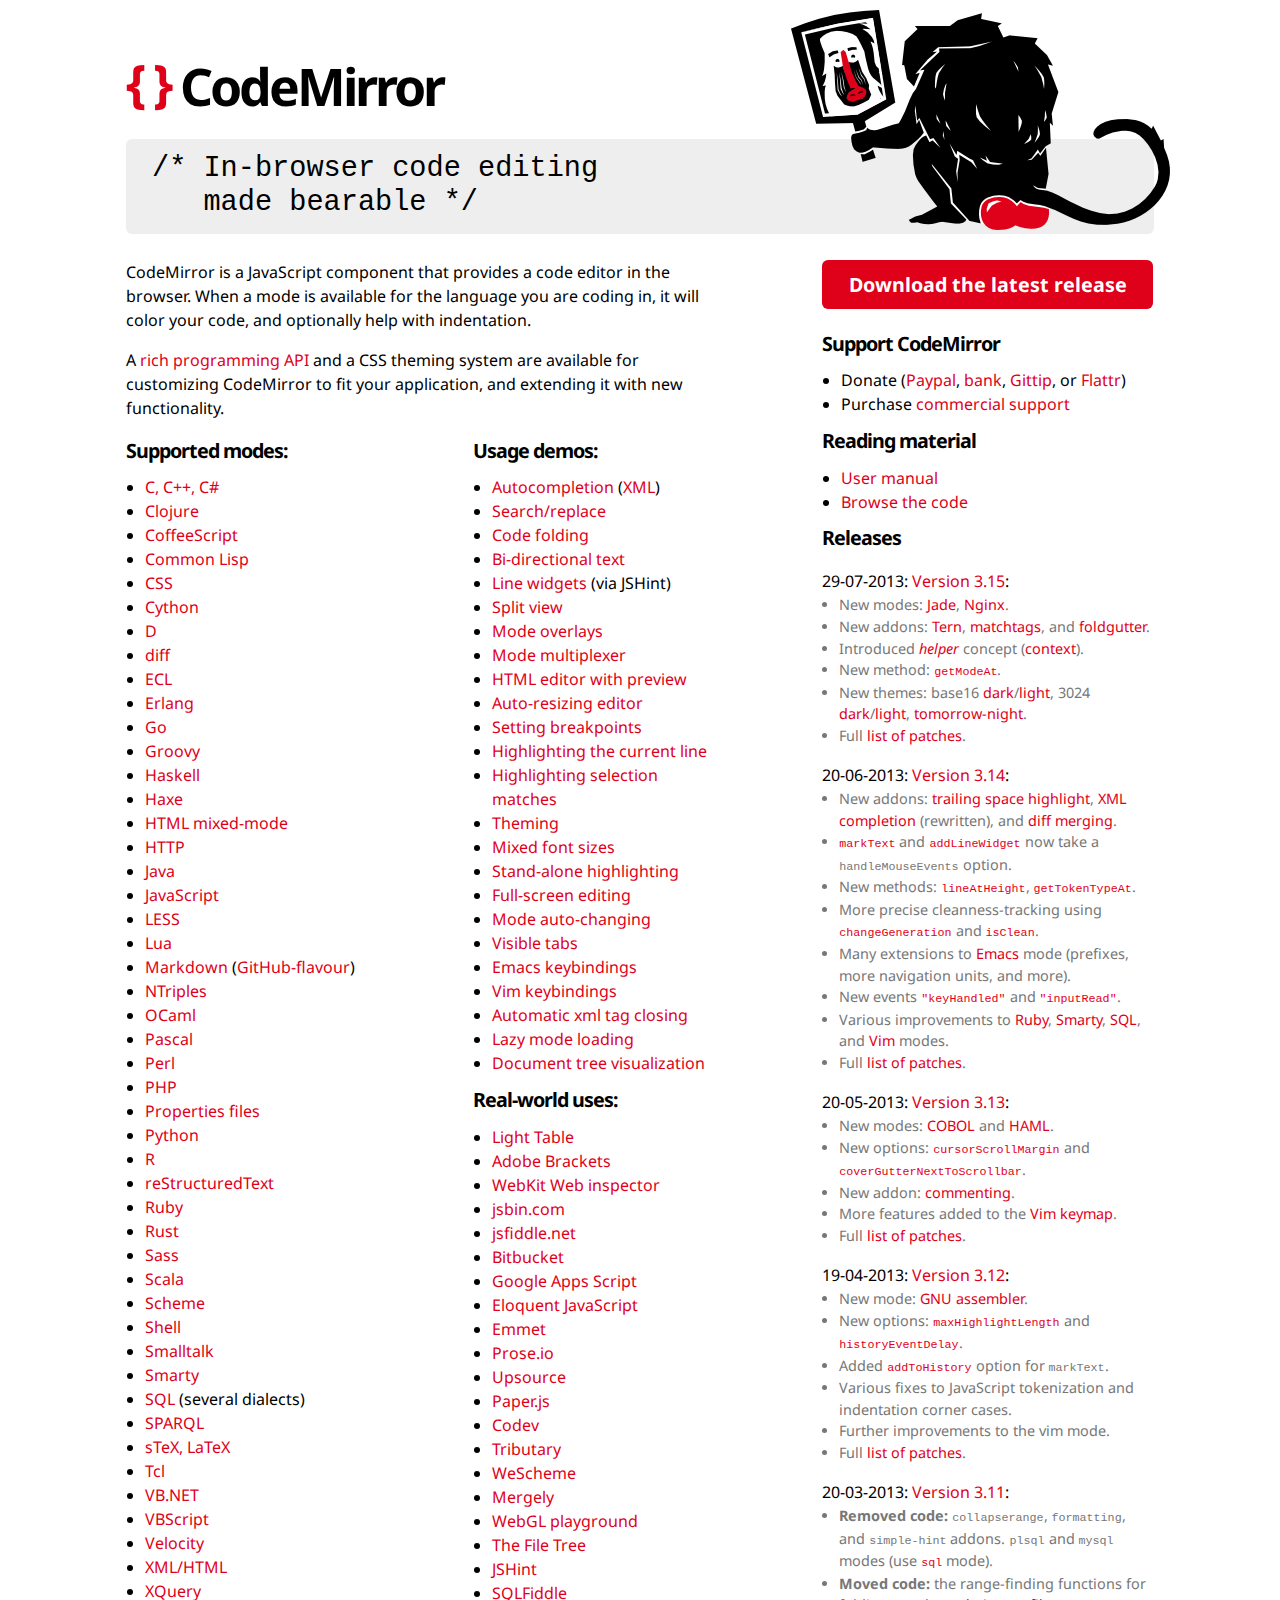
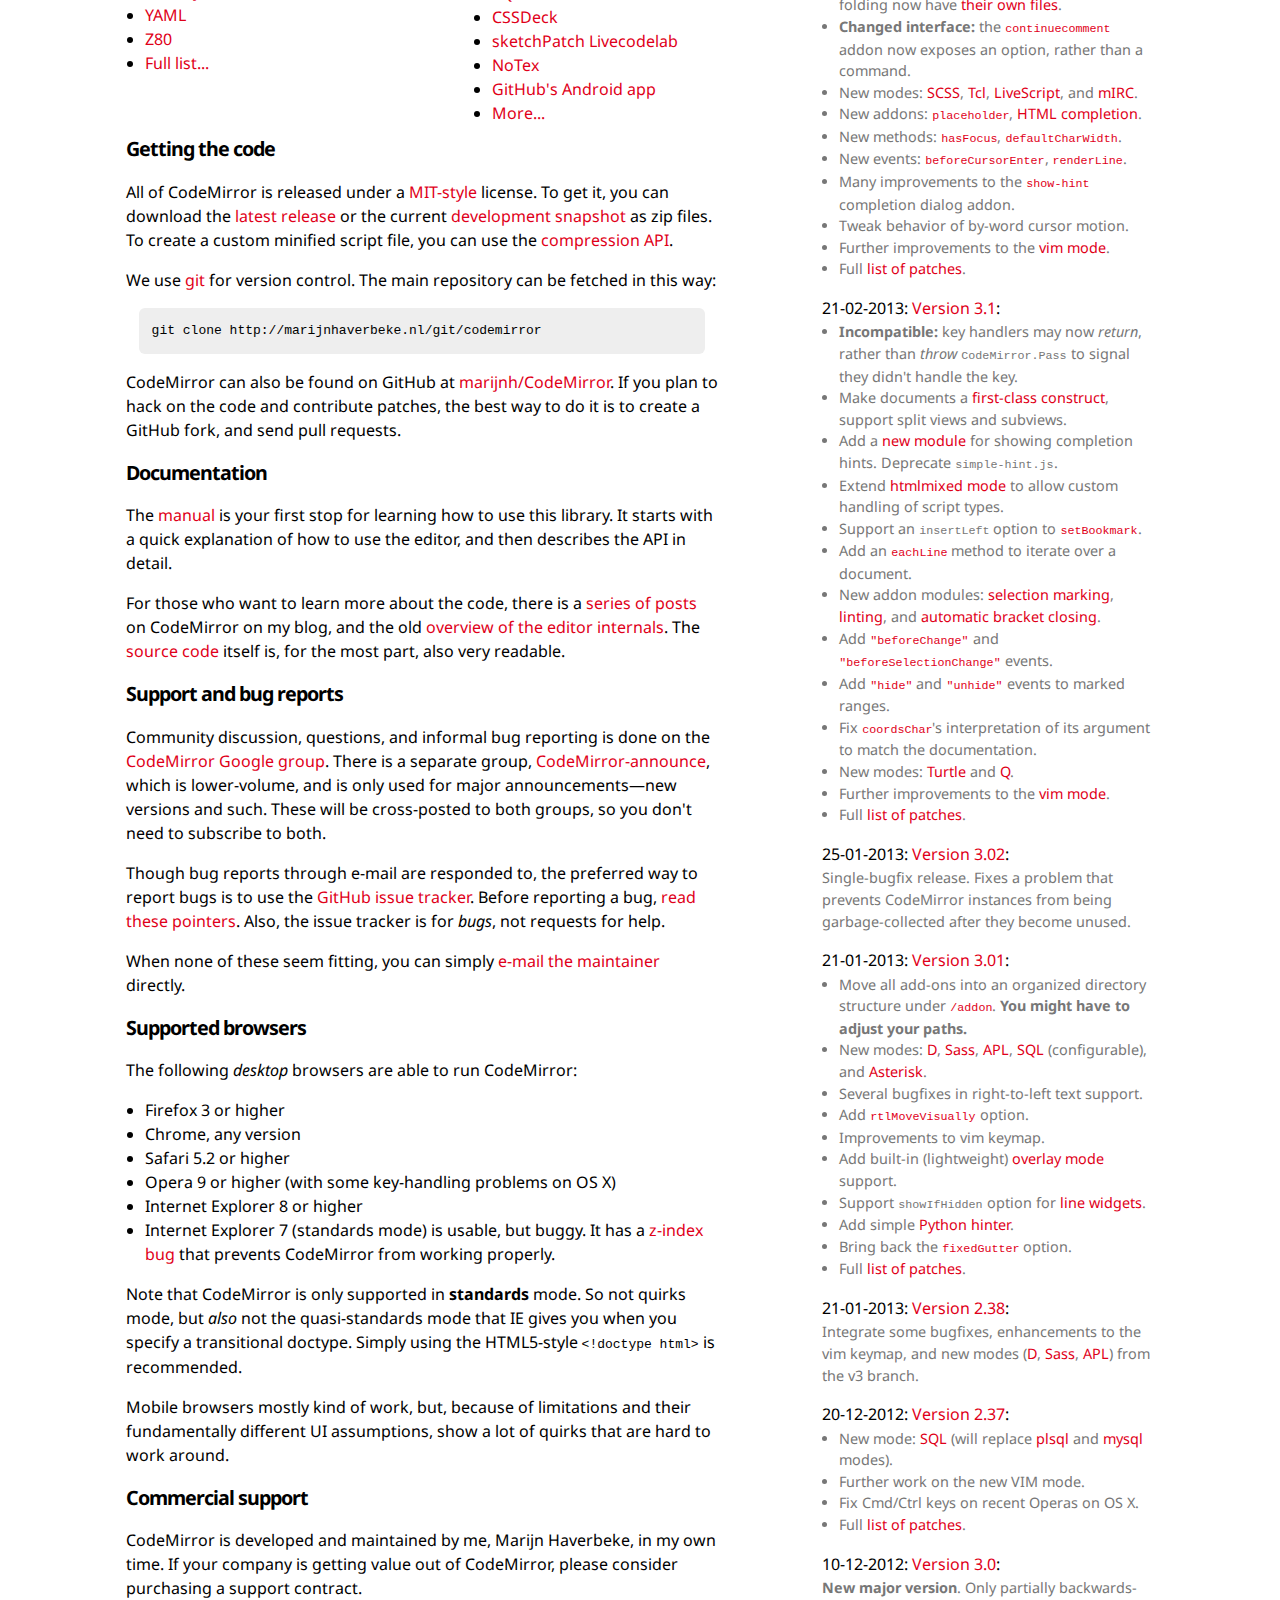
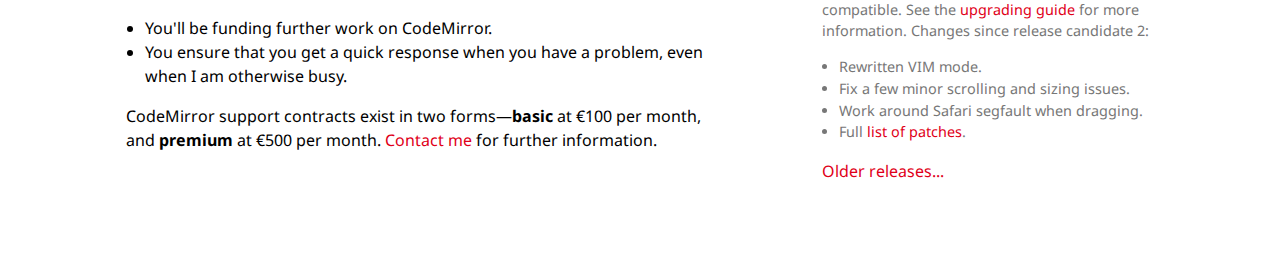
<file: static/common/codemirror/index.html>
<!doctype html>
<html>
  <head>
    <meta charset="utf-8"/>
    <title>CodeMirror</title>
    <link rel="stylesheet" type="text/css" href="http://fonts.googleapis.com/css?family=Droid+Sans|Droid+Sans:bold"/>
    <link rel="stylesheet" type="text/css" href="doc/docs.css"/>
    <link rel="alternate" href="https://groups.google.com/group/codemirror-announce/feed/atom_v1_0_topics.xml" type="application/atom+xml"/>
  </head>
  <body>

<h1><span class="logo-braces">{ }</span> <a href="http://codemirror.net/">CodeMirror</a></h1>

<div class="grey">
<img src="doc/baboon.png" class="logo" alt="logo"/>
<pre>
/* In-browser code editing
   made bearable */
</pre>
</div>

<div class="clear"><div class="left blk">

  <p style="margin-top: 0">CodeMirror is a JavaScript component that
  provides a code editor in the browser. When a mode is available for
  the language you are coding in, it will color your code, and
  optionally help with indentation.</p>

  <p>A <a href="doc/manual.html">rich programming API</a> and a CSS
  theming system are available for customizing CodeMirror to fit your
  application, and extending it with new functionality.</p>

  <div class="clear"><div class="left1 blk">

    <h2 style="margin-top: 0">Supported modes:</h2>

    <ul>
      <li><a href="mode/clike/index.html">C, C++, C#</a></li>
      <li><a href="mode/clojure/index.html">Clojure</a></li>
      <li><a href="mode/coffeescript/index.html">CoffeeScript</a></li>
      <li><a href="mode/commonlisp/index.html">Common Lisp</a></li>
      <li><a href="mode/css/index.html">CSS</a></li>
      <li><a href="mode/python/index.html">Cython</a></li>
      <li><a href="mode/d/index.html">D</a></li>
      <li><a href="mode/diff/index.html">diff</a></li>
      <li><a href="mode/ecl/index.html">ECL</a></li>
      <li><a href="mode/erlang/index.html">Erlang</a></li>
      <li><a href="mode/go/index.html">Go</a></li>
      <li><a href="mode/groovy/index.html">Groovy</a></li>
      <li><a href="mode/haskell/index.html">Haskell</a></li>
      <li><a href="mode/haxe/index.html">Haxe</a></li>
      <li><a href="mode/htmlmixed/index.html">HTML mixed-mode</a></li>
      <li><a href="mode/http/index.html">HTTP</a></li>
      <li><a href="mode/clike/index.html">Java</a></li>
      <li><a href="mode/javascript/index.html">JavaScript</a></li>
      <li><a href="mode/less/index.html">LESS</a></li>
      <li><a href="mode/lua/index.html">Lua</a></li>
      <li><a href="mode/markdown/index.html">Markdown</a> (<a href="mode/gfm/index.html">GitHub-flavour</a>)</li>
      <li><a href="mode/ntriples/index.html">NTriples</a></li>
      <li><a href="mode/ocaml/index.html">OCaml</a></li>
      <li><a href="mode/pascal/index.html">Pascal</a></li>
      <li><a href="mode/perl/index.html">Perl</a></li>
      <li><a href="mode/php/index.html">PHP</a></li>
      <li><a href="mode/properties/index.html">Properties files</a></li>
      <li><a href="mode/python/index.html">Python</a></li>
      <li><a href="mode/r/index.html">R</a></li>
      <li><a href="mode/rst/index.html">reStructuredText</a></li>
      <li><a href="mode/ruby/index.html">Ruby</a></li>
      <li><a href="mode/rust/index.html">Rust</a></li>
      <li><a href="mode/sass/index.html">Sass</a></li>
      <li><a href="mode/clike/scala.html">Scala</a></li>
      <li><a href="mode/scheme/index.html">Scheme</a></li>
      <li><a href="mode/shell/index.html">Shell</a></li>
      <li><a href="mode/smalltalk/index.html">Smalltalk</a></li>
      <li><a href="mode/smarty/index.html">Smarty</a></li>
      <li><a href="mode/sql/index.html">SQL</a> (several dialects)</li>
      <li><a href="mode/sparql/index.html">SPARQL</a></li>
      <li><a href="mode/stex/index.html">sTeX, LaTeX</a></li>
      <li><a href="mode/tcl/index.html">Tcl</a></li>
      <li><a href="mode/vb/index.html">VB.NET</a></li>
      <li><a href="mode/vbscript/index.html">VBScript</a></li>
      <li><a href="mode/velocity/index.html">Velocity</a></li>
      <li><a href="mode/xml/index.html">XML/HTML</a></li>
      <li><a href="mode/xquery/index.html">XQuery</a></li>
      <li><a href="mode/yaml/index.html">YAML</a></li>
      <li><a href="mode/z80/index.html">Z80</a></li>
      <li><a href="doc/modes.html">Full list...</a></li>
    </ul>

  </div><div class="left2 blk">

    <h2 style="margin-top: 0">Usage demos:</h2>

    <ul>
      <li><a href="demo/complete.html">Autocompletion</a> (<a href="demo/xmlcomplete.html">XML</a>)</li>
      <li><a href="demo/search.html">Search/replace</a></li>
      <li><a href="demo/folding.html">Code folding</a></li>
      <li><a href="demo/bidi.html">Bi-directional text</a></li>
      <li><a href="demo/widget.html">Line widgets</a> (via JSHint)</li>
      <li><a href="demo/buffers.html">Split view</a></li>
      <li><a href="demo/mustache.html">Mode overlays</a></li>
      <li><a href="demo/multiplex.html">Mode multiplexer</a></li>
      <li><a href="demo/preview.html">HTML editor with preview</a></li>
      <li><a href="demo/resize.html">Auto-resizing editor</a></li>
      <li><a href="demo/marker.html">Setting breakpoints</a></li>
      <li><a href="demo/activeline.html">Highlighting the current line</a></li>
      <li><a href="demo/matchhighlighter.html">Highlighting selection matches</a></li>
      <li><a href="demo/theme.html">Theming</a></li>
      <li><a href="demo/variableheight.html">Mixed font sizes</a></li>
      <li><a href="demo/runmode.html">Stand-alone highlighting</a></li>
      <li><a href="demo/fullscreen.html">Full-screen editing</a></li>
      <li><a href="demo/changemode.html">Mode auto-changing</a></li>
      <li><a href="demo/visibletabs.html">Visible tabs</a></li>
      <li><a href="demo/emacs.html">Emacs keybindings</a></li>
      <li><a href="demo/vim.html">Vim keybindings</a></li>
      <li><a href="demo/closetag.html">Automatic xml tag closing</a></li>
      <li><a href="demo/loadmode.html">Lazy mode loading</a></li>
      <li><a href="demo/btree.html">Document tree visualization</a></li>
    </ul>

    <h2>Real-world uses:</h2>

    <ul>
      <li><a href="http://www.chris-granger.com/2012/04/12/light-table---a-new-ide-concept/">Light Table</a></li>
      <li><a href="http://brackets.io">Adobe Brackets</a></li>
      <li><a href="https://www.webkit.org/blog/2518/state-of-web-inspector/#source-code">WebKit Web inspector</a></li>
      <li><a href="http://jsbin.com">jsbin.com</a></li>
      <li><a href="http://jsfiddle.net">jsfiddle.net</a></li>
      <li><a href="http://blog.bitbucket.org/2013/05/14/edit-your-code-in-the-cloud-with-bitbucket/">Bitbucket</a></li>
      <li><a href="https://script.google.com/">Google Apps Script</a></li>
      <li><a href="http://eloquentjavascript.net/chapter1.html">Eloquent JavaScript</a></li>
      <li><a href="http://emmet.io">Emmet</a></li>
      <li><a href="http://prose.io/">Prose.io</a></li>
      <li><a href="https://upsource.jetbrains.com/#idea/view/923f30395f2603cd9f42a32bcafd13b6c28de0ff/plugins/groovy/src/org/jetbrains/plugins/groovy/intentions/style/ReplaceAbstractClassInstanceByMapIntention.java">Upsource</a></li>
      <li><a href="http://paperjs.org/">Paper.js</a></li>
      <li><a href="http://codev.it/">Codev</a></li>
      <li><a href="http://enjalot.com/tributary/2636296/sinwaves.js">Tributary</a></li>
      <li><a href="http://www.wescheme.org/">WeScheme</a></li>
      <li><a href="http://www.mergely.com/">Mergely</a></li>
      <li><a href="http://webglplayground.net/">WebGL playground</a></li>
      <li><a href="https://thefiletree.com">The File Tree</a></li>
      <li><a href="http://www.jshint.com/">JSHint</a></li>
      <li><a href="http://sqlfiddle.com">SQLFiddle</a></li>
      <li><a href="http://cssdeck.com/">CSSDeck</a></li>
      <li><a href="http://www.sketchpatch.net/labs/livecodelabIntro.html">sketchPatch Livecodelab</a></li>
      <li><a href="https://notex.ch">NoTex</a></li>
      <li><a href="https://github.com/github/android">GitHub's Android app</a></li>
      <li><a href="doc/realworld.html">More...</a></li>
    </ul>

  </div></div>

  <h2 id="code">Getting the code</h2>

  <p>All of CodeMirror is released under a <a
  href="LICENSE">MIT-style</a> license. To get it, you can download
  the <a href="http://codemirror.net/codemirror.zip">latest
  release</a> or the current <a
  href="http://codemirror.net/codemirror-latest.zip">development
  snapshot</a> as zip files. To create a custom minified script file,
  you can use the <a href="doc/compress.html">compression API</a>.</p>

  <p>We use <a href="http://git-scm.com/">git</a> for version control.
  The main repository can be fetched in this way:</p>

  <pre class="code">git clone http://marijnhaverbeke.nl/git/codemirror</pre>

  <p>CodeMirror can also be found on GitHub at <a
  href="http://github.com/marijnh/CodeMirror">marijnh/CodeMirror</a>.
  If you plan to hack on the code and contribute patches, the best way
  to do it is to create a GitHub fork, and send pull requests.</p>

  <h2 id="documention">Documentation</h2>

  <p>The <a href="doc/manual.html">manual</a> is your first stop for
  learning how to use this library. It starts with a quick explanation
  of how to use the editor, and then describes the API in detail.</p>

  <p>For those who want to learn more about the code, there is
  a <a href="http://marijnhaverbeke.nl/blog/#cm-internals">series of
  posts</a> on CodeMirror on my blog, and the
  old <a href="doc/internals.html">overview of the editor
  internals</a>.
  The <a href="http://github.com/marijnh/CodeMirror">source code</a>
  itself is, for the most part, also very readable.</p>

  <h2 id="support">Support and bug reports</h2>

  <p>Community discussion, questions, and informal bug reporting is
  done on
  the <a href="http://groups.google.com/group/codemirror">CodeMirror
  Google group</a>. There is a separate
  group, <a href="http://groups.google.com/group/codemirror-announce">CodeMirror-announce</a>,
  which is lower-volume, and is only used for major announcements—new
  versions and such. These will be cross-posted to both groups, so you
  don't need to subscribe to both.</p>

  <p>Though bug reports through e-mail are responded to, the preferred
  way to report bugs is to use
  the <a href="http://github.com/marijnh/CodeMirror/issues">GitHub
  issue tracker</a>. Before reporting a
  bug, <a href="doc/reporting.html">read these pointers</a>. Also,
  the issue tracker is for <em>bugs</em>, not requests for help.</p>

  <p>When none of these seem fitting, you can
  simply <a href="mailto:marijnh@gmail.com">e-mail the maintainer</a>
  directly.</p>

  <h2 id="supported">Supported browsers</h2>

  <p>The following <em>desktop</em> browsers are able to run CodeMirror:</p>

  <ul>
    <li>Firefox 3 or higher</li>
    <li>Chrome, any version</li>
    <li>Safari 5.2 or higher</li>
    <li>Opera 9 or higher (with some key-handling problems on OS X)</li>
    <li>Internet Explorer 8 or higher<br>
    <li>Internet Explorer 7 (standards mode) is usable, but buggy. It
    has a <a href="http://therealcrisp.xs4all.nl/meuk/IE-zindexbug.html">z-index
    bug</a> that prevents CodeMirror from working properly.</li>
  </ul>

  <p>Note that CodeMirror is only supported in
  <strong>standards</strong> mode. So not quirks mode,
  but <em>also</em> not the quasi-standards mode that IE gives you
  when you specify a transitional doctype. Simply using the
  HTML5-style <code>&lt;!doctype html></code> is recommended.</li>

  <p>Mobile browsers mostly kind of work, but, because of limitations
  and their fundamentally different UI assumptions, show a lot of
  quirks that are hard to work around.</p>

  <h2 id="commercial">Commercial support</h2>

  <p>CodeMirror is developed and maintained by me, Marijn Haverbeke,
  in my own time. If your company is getting value out of CodeMirror,
  please consider purchasing a support contract.</p>

  <ul>
    <li>You'll be funding further work on CodeMirror.</li>
    <li>You ensure that you get a quick response when you have a
    problem, even when I am otherwise busy.</li>
  </ul>

  <p>CodeMirror support contracts exist in two
  forms—<strong>basic</strong> at €100 per month,
  and <strong>premium</strong> at €500 per
  month. <a href="mailto:marijnh@gmail.com">Contact me</a> for further
  information.</p>

</div>

<div class="right blk">

  <a href="http://codemirror.net/codemirror.zip" class="download">Download the latest release</a>

  <h2>Support CodeMirror</h2>

  <ul>
    <li>Donate
    (<span onclick="document.getElementById('paypal').submit();"
    class="quasilink">Paypal</span>,
    <span onclick="document.getElementById('bankinfo').style.display = 'block';"
           class="quasilink">bank</span>,
    <a href="https://www.gittip.com/marijnh">Gittip</a>, or
    <a href="https://flattr.com/profile/marijnh">Flattr</a>)</li>
    <li>Purchase <a href="#commercial">commercial support</a></li>
  </ul>

  <p id="bankinfo" style="display: none;">
    Bank: <i>Rabobank</i><br/>
    Country: <i>Netherlands</i><br/>
    SWIFT: <i>RABONL2U</i><br/>
    Account: <i>147850770</i><br/>
    Name: <i>Marijn Haverbeke</i><br/>
    IBAN: <i>NL26 RABO 0147 8507 70</i>
  </p>

  <h2>Reading material</h2>

  <ul>
    <li><a href="doc/manual.html">User manual</a></li>
    <li><a href="http://github.com/marijnh/CodeMirror">Browse the code</a></li>
  </ul>

  <h2 id=releases>Releases</h2>

  <p class="rel">29-07-2013: <a href="http://codemirror.net/codemirror-3.15.zip">Version 3.15</a>:</p>

  <ul class="rel-note">
    <li>New modes: <a href="mode/jade/index.html">Jade</a>, <a href="mode/nginx/index.html">Nginx</a>.</li>
    <li>New addons: <a href="demo/tern.html">Tern</a>, <a href="doc/manual.html#addon_matchtags">matchtags</a>, and <a href="doc/manual.html#addon_foldgutter">foldgutter</a>.</li>
    <li>Introduced <a href="doc/manual.html#getHelper"><em>helper</em></a> concept (<a href="https://groups.google.com/forum/#!msg/codemirror/cOc0xvUUEUU/nLrX1-qnidgJ">context</a>).</li>
    <li>New method: <a href="doc/manual.html#getModeAt"><code>getModeAt</code></a>.</li>
    <li>New themes: base16 <a href="demo/theme.html?base16-dark">dark</a>/<a href="demo/theme.html?base16-light">light</a>, 3024 <a href="demo/theme.html?3024-night">dark</a>/<a href="demo/theme.html?3024-day">light</a>, <a href="demo/theme.html?tomorrow-night-eighties">tomorrow-night</a>.</li>
    <li>Full <a href="https://github.com/marijnh/CodeMirror/compare/3.14.0...3.15.0">list of patches</a>.</li>
  </ul>

  <p class="rel">20-06-2013: <a href="http://codemirror.net/codemirror-3.14.zip">Version 3.14</a>:</p>

  <ul class="rel-note">
    <li>New
    addons: <a href="doc/manual.html#addon_trailingspace">trailing
    space highlight</a>, <a href="doc/manual.html#addon_xml-hint">XML
    completion</a> (rewritten),
    and <a href="doc/manual.html#addon_merge">diff merging</a>.</li>
    <li><a href="doc/manual.html#markText"><code>markText</code></a>
    and <a href="doc/manual.html#addLineWidget"><code>addLineWidget</code></a>
    now take a <code>handleMouseEvents</code> option.</li>
    <li>New methods: <a href="doc/manual.html#lineAtHeight"><code>lineAtHeight</code></a>,
    <a href="doc/manual.html#getTokenTypeAt"><code>getTokenTypeAt</code></a>.</li>
    <li>More precise cleanness-tracking
    using <a href="doc/manual.html#changeGeneration"><code>changeGeneration</code></a>
    and <a href="doc/manual.html#isClean"><code>isClean</code></a>.</li>
    <li>Many extensions to <a href="demo/emacs.html">Emacs</a> mode
    (prefixes, more navigation units, and more).</li>
    <li>New
    events <a href="doc/manual.html#event_keyHandled"><code>"keyHandled"</code></a>
    and <a href="doc/manual.html#event_inputRead"><code>"inputRead"</code></a>.</li>
    <li>Various improvements to <a href="mode/ruby/index.html">Ruby</a>,
    <a href="mode/smarty/index.html">Smarty</a>, <a href="mode/sql/index.html">SQL</a>,
    and <a href="demo/vim.html">Vim</a> modes.</li>
    <li>Full <a href="https://github.com/marijnh/CodeMirror/compare/3.13.0...3.14.0">list of patches</a>.</li>
  </ul>

  <p class="rel">20-05-2013: <a href="http://codemirror.net/codemirror-3.13.zip">Version 3.13</a>:</p>

  <ul class="rel-note">
    <li>New modes: <a href="mode/cobol/index.html">COBOL</a> and <a href="mode/haml/index.html">HAML</a>.</li>
    <li>New options: <a href="doc/manual.html#option_cursorScrollMargin"><code>cursorScrollMargin</code></a> and <a href="doc/manual.html#option_coverGutterNextToScrollbar"><code>coverGutterNextToScrollbar</code></a>.</li>
    <li>New addon: <a href="doc/manual.html#addon_comment">commenting</a>.</li>
    <li>More features added to the <a href="demo/vim.html">Vim keymap</a>.</li>
    <li>Full <a href="https://github.com/marijnh/CodeMirror/compare/v3.12...3.13.0">list of patches</a>.</li>
  </ul>

  <p class="rel">19-04-2013: <a href="http://codemirror.net/codemirror-3.12.zip">Version 3.12</a>:</p>

  <ul class="rel-note">
    <li>New mode: <a href="mode/gas/index.html">GNU assembler</a>.</li>
    <li>New
    options: <a href="doc/manual.html#option_maxHighlightLength"><code>maxHighlightLength</code></a>
    and <a href="doc/manual.html#option_historyEventDelay"><code>historyEventDelay</code></a>.</li>
    <li>Added <a href="doc/manual.html#mark_addToHistory"><code>addToHistory</code></a>
    option for <code>markText</code>.</li>
    <li>Various fixes to JavaScript tokenization and indentation corner cases.</li>
    <li>Further improvements to the vim mode.</li>
    <li>Full <a href="https://github.com/marijnh/CodeMirror/compare/v3.11...v3.12">list of patches</a>.</li>
  </ul>

  <p class="rel">20-03-2013: <a href="http://codemirror.net/codemirror-3.11.zip">Version 3.11</a>:</p>

  <ul class="rel-note">
    <li><strong>Removed code:</strong> <code>collapserange</code>,
    <code>formatting</code>, and <code>simple-hint</code>
    addons. <code>plsql</code> and <code>mysql</code> modes
    (use <a href="mode/sql/index.html"><code>sql</code></a> mode).</li>
    <li><strong>Moved code:</strong> the range-finding functions for folding now have <a href="addon/fold/">their own files</a>.</li>
    <li><strong>Changed interface:</strong>
    the <a href="doc/manual.html#addon_continuecomment"><code>continuecomment</code></a>
    addon now exposes an option, rather than a command.</li>
    <li>New
    modes: <a href="mode/css/scss.html">SCSS</a>, <a href="mode/tcl/index.html">Tcl</a>, <a href="mode/livescript/index.html">LiveScript</a>,
    and <a href="mode/mirc/index.html">mIRC</a>.</li>
    <li>New addons: <a href="demo/placeholder.html"><code>placeholder</code></a>, <a href="demo/html5complete.html">HTML completion</a>.</li>
    <li>New
    methods: <a href="doc/manual.html#hasFocus"><code>hasFocus</code></a>, <a href="doc/manual.html#defaultCharWidth"><code>defaultCharWidth</code></a>.</li>
    <li>New events: <a href="doc/manual.html#event_beforeCursorEnter"><code>beforeCursorEnter</code></a>, <a href="doc/manual.html#event_renderLine"><code>renderLine</code></a>.</li>
    <li>Many improvements to the <a href="doc/manual.html#addon_show-hint"><code>show-hint</code></a> completion
    dialog addon.</li>
    <li>Tweak behavior of by-word cursor motion.</li>
    <li>Further improvements to the <a href="demo/vim.html">vim mode</a>.</li>
    <li>Full <a href="https://github.com/marijnh/CodeMirror/compare/v3.1...v3.11">list of patches</a>.</li>
  </ul>

  <p class="rel">21-02-2013: <a href="http://codemirror.net/codemirror-3.1.zip">Version 3.1</a>:</p>

  <ul class="rel-note">
    <li><strong>Incompatible:</strong> key handlers may
    now <em>return</em>, rather
    than <em>throw</em> <code>CodeMirror.Pass</code> to signal they
    didn't handle the key.</li>
    <li>Make documents a <a href="doc/manual.html#api_doc">first-class
    construct</a>, support split views and subviews.</li>
    <li>Add a <a href="doc/manual.html#addon_show-hint">new module</a>
    for showing completion hints.
    Deprecate <code>simple-hint.js</code>.</li>
    <li>Extend <a href="mode/htmlmixed/index.html">htmlmixed mode</a>
    to allow custom handling of script types.</li>
    <li>Support an <code>insertLeft</code> option
    to <a href="doc/manual.html#setBookmark"><code>setBookmark</code></a>.</li>
    <li>Add an <a href="doc/manual.html#eachLine"><code>eachLine</code></a>
    method to iterate over a document.</li>
    <li>New addon modules: <a href="demo/markselection.html">selection
    marking</a>, <a href="demo/lint.html">linting</a>,
    and <a href="demo/closebrackets.html">automatic bracket
    closing</a>.</li>
    <li>Add <a href="doc/manual.html#event_beforeChange"><code>"beforeChange"</code></a>
    and <a href="doc/manual.html#event_beforeSelectionChange"><code>"beforeSelectionChange"</code></a>
    events.</li>
    <li>Add <a href="doc/manual.html#event_hide"><code>"hide"</code></a>
    and <a href="doc/manual.html#event_unhide"><code>"unhide"</code></a>
    events to marked ranges.</li>
    <li>Fix <a href="doc/manual.html#coordsChar"><code>coordsChar</code></a>'s
    interpretation of its argument to match the documentation.</li>
    <li>New modes: <a href="mode/turtle/index.html">Turtle</a>
    and <a href="mode/q/index.html">Q</a>.</li>
    <li>Further improvements to the <a href="demo/vim.html">vim mode</a>.</li>
    <li>Full <a href="https://github.com/marijnh/CodeMirror/compare/v3.01...v3.1">list of patches</a>.</li>
  </ul>
  

  <p class="rel">25-01-2013: <a href="http://codemirror.net/codemirror-3.02.zip">Version 3.02</a>:</p>

  <p class="rel-note">Single-bugfix release. Fixes a problem that
  prevents CodeMirror instances from being garbage-collected after
  they become unused.</p>

  <p class="rel">21-01-2013: <a href="http://codemirror.net/codemirror-3.01.zip">Version 3.01</a>:</p>

  <ul class="rel-note">
    <li>Move all add-ons into an organized directory structure
    under <a href="addon/"><code>/addon</code></a>. <strong>You might have to adjust your
    paths.</strong></li>
    <li>New
    modes: <a href="mode/d/index.html">D</a>, <a href="mode/sass/index.html">Sass</a>, <a href="mode/apl/index.html">APL</a>, <a href="mode/sql/index.html">SQL</a>
    (configurable), and <a href="mode/asterisk/index.html">Asterisk</a>.</li>
    <li>Several bugfixes in right-to-left text support.</li>
    <li>Add <a href="doc/manual.html#option_rtlMoveVisually"><code>rtlMoveVisually</code></a> option.</li>
    <li>Improvements to vim keymap.</li>
    <li>Add built-in (lightweight) <a href="doc/manual.html#addOverlay">overlay mode</a> support.</li>
    <li>Support <code>showIfHidden</code> option for <a href="doc/manual.html#addLineWidget">line widgets</a>.</li>
    <li>Add simple <a href="doc/manual.html#addon_python-hint">Python hinter</a>.</li>
    <li>Bring back the <a href="doc/manual.html#option_fixedGutter"><code>fixedGutter</code></a> option.</li>
    <li>Full <a href="https://github.com/marijnh/CodeMirror/compare/v3.0...v3.01">list of patches</a>.</li>
  </ul>

  <p class="rel">21-01-2013: <a href="http://codemirror.net/codemirror-2.38.zip">Version 2.38</a>:</p>

  <p class="rel-note">Integrate some bugfixes, enhancements to the vim keymap, and new
  modes
  (<a href="mode/d/index.html">D</a>, <a href="mode/sass/index.html">Sass</a>, <a href="mode/apl/index.html">APL</a>)
  from the v3 branch.</p>

  <p class="rel">20-12-2012: <a href="http://codemirror.net/codemirror-2.37.zip">Version 2.37</a>:</p>

  <ul class="rel-note">
    <li>New mode: <a href="mode/sql/index.html">SQL</a> (will replace <a href="mode/plsql/index.html">plsql</a> and <a href="mode/mysql/index.html">mysql</a> modes).</li>
    <li>Further work on the new VIM mode.</li>
    <li>Fix Cmd/Ctrl keys on recent Operas on OS X.</li>
    <li>Full <a href="https://github.com/marijnh/CodeMirror/compare/v2.36...v2.37">list of patches</a>.</li>
  </ul>

  <p class="rel">10-12-2012: <a href="http://codemirror.net/codemirror-3.0.zip">Version 3.0</a>:</p>

  <p class="rel-note"><strong>New major version</strong>. Only
  partially backwards-compatible. See
  the <a href="doc/upgrade_v3.html">upgrading guide</a> for more
  information. Changes since release candidate 2:</p>

  <ul class="rel-note">
    <li>Rewritten VIM mode.</li>
    <li>Fix a few minor scrolling and sizing issues.</li>
    <li>Work around Safari segfault when dragging.</li>
    <li>Full <a href="https://github.com/marijnh/CodeMirror/compare/v3.0rc2...v3.0">list of patches</a>.</li>
  </ul>
  
  <p><a href="doc/oldrelease.html">Older releases...</a></p>

</div></div>

<div style="height: 2em">&nbsp;</div>

  <form action="https://www.paypal.com/cgi-bin/webscr" method="post" id="paypal">
    <input type="hidden" name="cmd" value="_s-xclick"/>
    <input type="hidden" name="hosted_button_id" value="3FVHS5FGUY7CC"/>
  </form>

  </body>
</html>
</file>
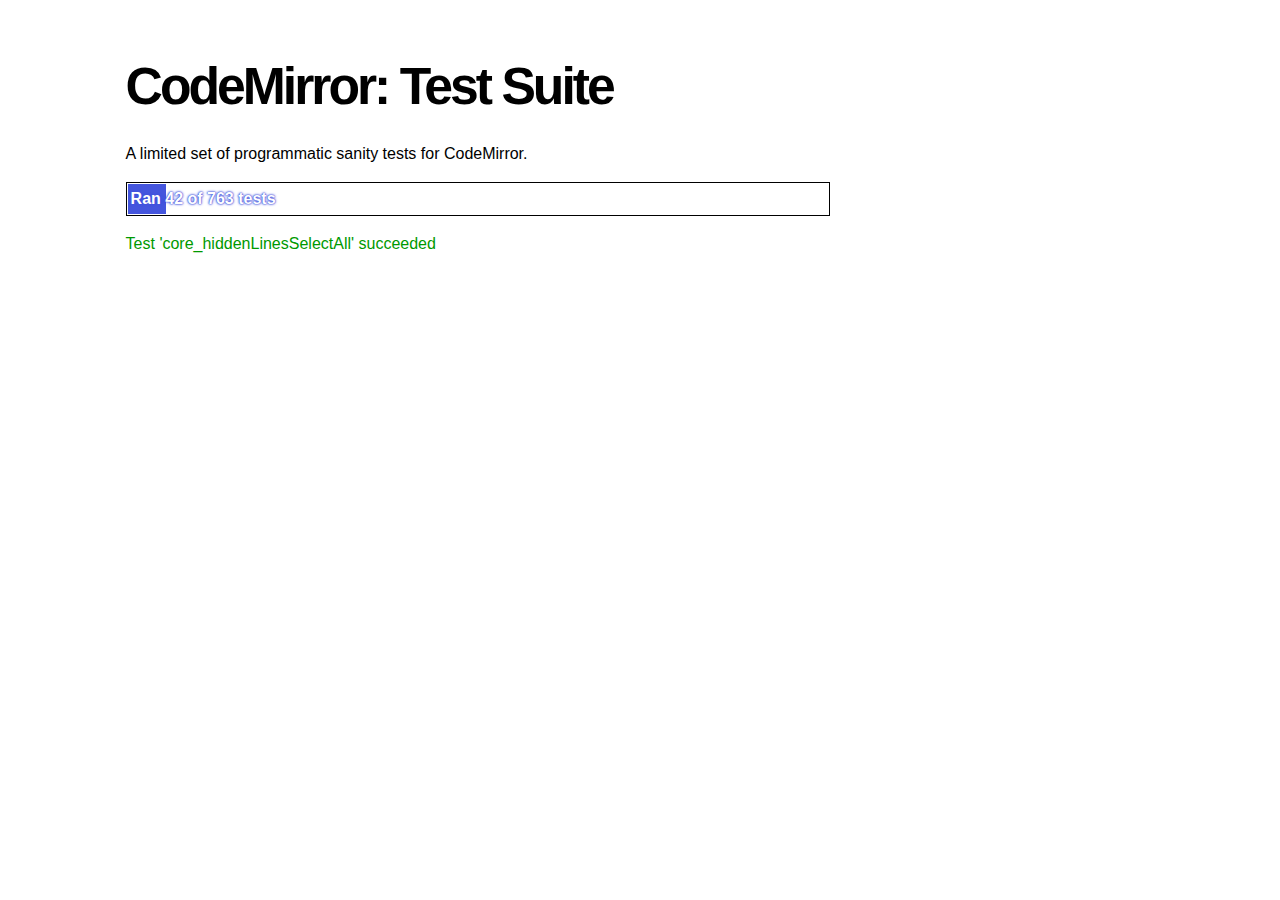
<file: static/common/codemirror/test/index.html>
<!doctype html>
<html>
  <head>
    <meta charset="utf-8">
    <title>CodeMirror: Test Suite</title>
    <link rel="stylesheet" href="../lib/codemirror.css">
    <link rel="stylesheet" href="../doc/docs.css">
    <link rel="stylesheet" href="mode_test.css">
    <script src="../lib/codemirror.js"></script>
    <script src="../addon/mode/overlay.js"></script>
    <script src="../addon/mode/multiplex.js"></script>
    <script src="../addon/search/searchcursor.js"></script>
    <script src="../addon/dialog/dialog.js"></script>
    <script src="../addon/edit/matchbrackets.js"></script>
    <script src="../addon/comment/comment.js"></script>
    <script src="../mode/javascript/javascript.js"></script>
    <script src="../mode/xml/xml.js"></script>
    <script src="../keymap/vim.js"></script>
    <script src="../keymap/emacs.js"></script>

    <style type="text/css">
      .ok {color: #090;}
      .fail {color: #e00;}
      .error {color: #c90;}
      .done {font-weight: bold;}
      #progress {
        background: #45d;
        color: white;
        text-shadow: 0 0 1px #45d, 0 0 2px #45d, 0 0 3px #45d;
        font-weight: bold;
        white-space: pre;
      }
      #testground {
        visibility: hidden;
      }
      #testground.offscreen {
        visibility: visible;
        position: absolute;
        left: -10000px;
        top: -10000px;
      }
      .CodeMirror { border: 1px solid black; }
    </style>
  </head>
  <body>
    <h1>CodeMirror: Test Suite</h1>

    <p>A limited set of programmatic sanity tests for CodeMirror.</p>

    <div style="border: 1px solid black; padding: 1px; max-width: 700px;">
      <div style="width: 0px;" id=progress><div style="padding: 3px;">Ran <span id="progress_ran">0</span><span id="progress_total"> of 0</span> tests</div></div>
    </div>
    <p id=status>Please enable JavaScript...</p>
    <div id=output></div>

    <div id=testground></div>

    <script src="driver.js"></script>
    <script src="test.js"></script>
    <script src="doc_test.js"></script>
    <script src="comment_test.js"></script>
    <script src="mode_test.js"></script>
    <script src="../mode/javascript/test.js"></script>
    <script src="../mode/css/css.js"></script>
    <script src="../mode/css/test.js"></script>
    <script src="../mode/css/scss_test.js"></script>
    <script src="../mode/xml/xml.js"></script>
    <script src="../mode/htmlmixed/htmlmixed.js"></script>
    <script src="../mode/ruby/ruby.js"></script>
    <script src="../mode/haml/haml.js"></script>
    <script src="../mode/haml/test.js"></script>
    <script src="../mode/markdown/markdown.js"></script>
    <script src="../mode/markdown/test.js"></script>
    <script src="../mode/gfm/gfm.js"></script>
    <script src="../mode/gfm/test.js"></script>
    <script src="../mode/stex/stex.js"></script>
    <script src="../mode/stex/test.js"></script>
    <script src="../mode/xquery/xquery.js"></script>
    <script src="../mode/xquery/test.js"></script>
    <script src="../addon/mode/multiplex_test.js"></script>
    <script src="vim_test.js"></script>
    <script src="emacs_test.js"></script>
    <script>
      window.onload = runHarness;
      CodeMirror.on(window, 'hashchange', runHarness);

      function esc(str) {
        return str.replace(/[<&]/, function(ch) { return ch == "<" ? "&lt;" : "&amp;"; });
      }

      var output = document.getElementById("output"),
          progress = document.getElementById("progress"),
          progressRan = document.getElementById("progress_ran").childNodes[0],
          progressTotal = document.getElementById("progress_total").childNodes[0];
      var count = 0,
          failed = 0,
          bad = "",
          running = false, // Flag that states tests are running
         quit = false, // Flag to quit tests ASAP
         verbose = false; // Adds message for *every* test to output

      function runHarness(){
        if (running) {
          quit = true;
          setStatus("Restarting tests...", '', true);
          setTimeout(function(){runHarness();}, 500);
          return;
        }
        if (window.location.hash.substr(1)){
          debug = window.location.hash.substr(1).split(",");
        } else {
          debug = null;
        }
        quit = false;
        running = true;
        setStatus("Loading tests...");
        count = 0;
        failed = 0;
        bad = "";
        verbose = false;
        debugUsed = Array();
        totalTests = countTests();
        progressTotal.nodeValue = " of " + totalTests;
        progressRan.nodeValue = count;
        output.innerHTML = '';
        document.getElementById("testground").innerHTML = "<form>" +
          "<textarea id=\"code\" name=\"code\"></textarea>" +
          "<input type=submit value=ok name=submit>" +
          "</form>";
        runTests(displayTest);
      }

      function setStatus(message, className, force){
        if (quit && !force) return;
        if (!message) throw("must provide message");
        var status = document.getElementById("status").childNodes[0];
        status.nodeValue = message;
        status.parentNode.className = className;
      }
      function addOutput(name, className, code){
        var newOutput = document.createElement("dl");
        var newTitle = document.createElement("dt");
        newTitle.className = className;
        newTitle.appendChild(document.createTextNode(name));
        newOutput.appendChild(newTitle);
        var newMessage = document.createElement("dd");
        newMessage.innerHTML = code;
        newOutput.appendChild(newTitle);
        newOutput.appendChild(newMessage);
        output.appendChild(newOutput);
      }
      function displayTest(type, name, customMessage) {
        var message = "???";
        if (type != "done") ++count;
        progress.style.width = (count * (progress.parentNode.clientWidth - 2) / totalTests) + "px";
        progressRan.nodeValue = count;
        if (type == "ok") {
          message = "Test '" + name + "' succeeded";
          if (!verbose) customMessage = false;
        } else if (type == "expected") {
          message = "Test '" + name + "' failed as expected";
          if (!verbose) customMessage = false;
        } else if (type == "error" || type == "fail") {
          ++failed;
          message = "Test '" + name + "' failed";
        } else if (type == "done") {
          if (failed) {
            type += " fail";
            message = failed + " failure" + (failed > 1 ? "s" : "");
          } else if (count < totalTests) {
            failed = totalTests - count;
            type += " fail";
            message = failed + " failure" + (failed > 1 ? "s" : "");
          } else {
            type += " ok";
            message = "All passed";
          }
          if (debug && debug.length) {
            var bogusTests = totalTests - count;
            message += " — " + bogusTests + " nonexistent test" +
              (bogusTests > 1 ? "s" : "") + " requested by location.hash: " +
              "`" + debug.join("`, `") + "`";
          } else {
            progressTotal.nodeValue = '';
          }
          customMessage = true; // Hack to avoid adding to output
        }
        if (verbose && !customMessage)  customMessage = message;
        setStatus(message, type);
        if (customMessage && customMessage.length > 0) {
          addOutput(name, type, customMessage);
        }
      }
    </script>
  </body>
</html>
</file>
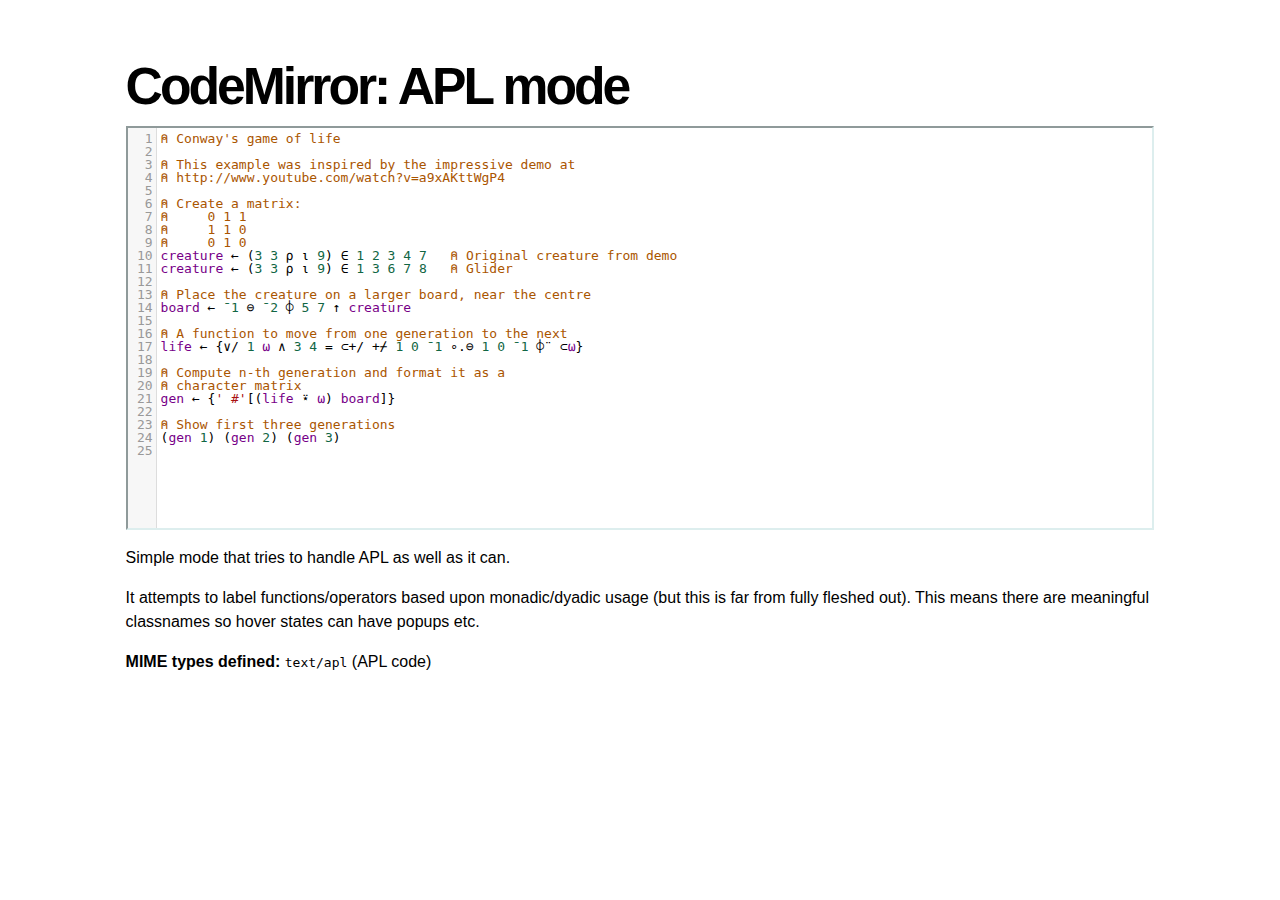
<file: static/common/codemirror/mode/apl/index.html>
<!doctype html>
<html>
  <head>
    <meta charset="utf-8">
    <title>CodeMirror: APL mode</title>
    <link rel="stylesheet" href="../../doc/docs.css"> 
    <link rel="stylesheet" href="../../lib/codemirror.css"> 
    <script src="../../lib/codemirror.js"></script>
    <script src="../../addon/edit/matchbrackets.js"></script>
    <script src="./apl.js"></script>
    <style>
	.CodeMirror { border: 2px inset #dee; }
    </style>
  </head>
  <body>
    <h1>CodeMirror: APL mode</h1>

<form><textarea id="code" name="code">
⍝ Conway's game of life

⍝ This example was inspired by the impressive demo at
⍝ http://www.youtube.com/watch?v=a9xAKttWgP4

⍝ Create a matrix:
⍝     0 1 1
⍝     1 1 0
⍝     0 1 0
creature ← (3 3 ⍴ ⍳ 9) ∈ 1 2 3 4 7   ⍝ Original creature from demo
creature ← (3 3 ⍴ ⍳ 9) ∈ 1 3 6 7 8   ⍝ Glider

⍝ Place the creature on a larger board, near the centre
board ← ¯1 ⊖ ¯2 ⌽ 5 7 ↑ creature

⍝ A function to move from one generation to the next
life ← {∨/ 1 ⍵ ∧ 3 4 = ⊂+/ +⌿ 1 0 ¯1 ∘.⊖ 1 0 ¯1 ⌽¨ ⊂⍵}

⍝ Compute n-th generation and format it as a
⍝ character matrix
gen ← {' #'[(life ⍣ ⍵) board]}

⍝ Show first three generations
(gen 1) (gen 2) (gen 3)
</textarea></form>

    <script>
      var editor = CodeMirror.fromTextArea(document.getElementById("code"), {
        lineNumbers: true,
        matchBrackets: true,
        mode: "text/apl"
      });
    </script>

    <p>Simple mode that tries to handle APL as well as it can.</p>
    <p>It attempts to label functions/operators based upon
    monadic/dyadic usage (but this is far from fully fleshed out).
    This means there are meaningful classnames so hover states can
    have popups etc.</p>

    <p><strong>MIME types defined:</strong> <code>text/apl</code> (APL code)</p>
  </body>
</html>
</file>
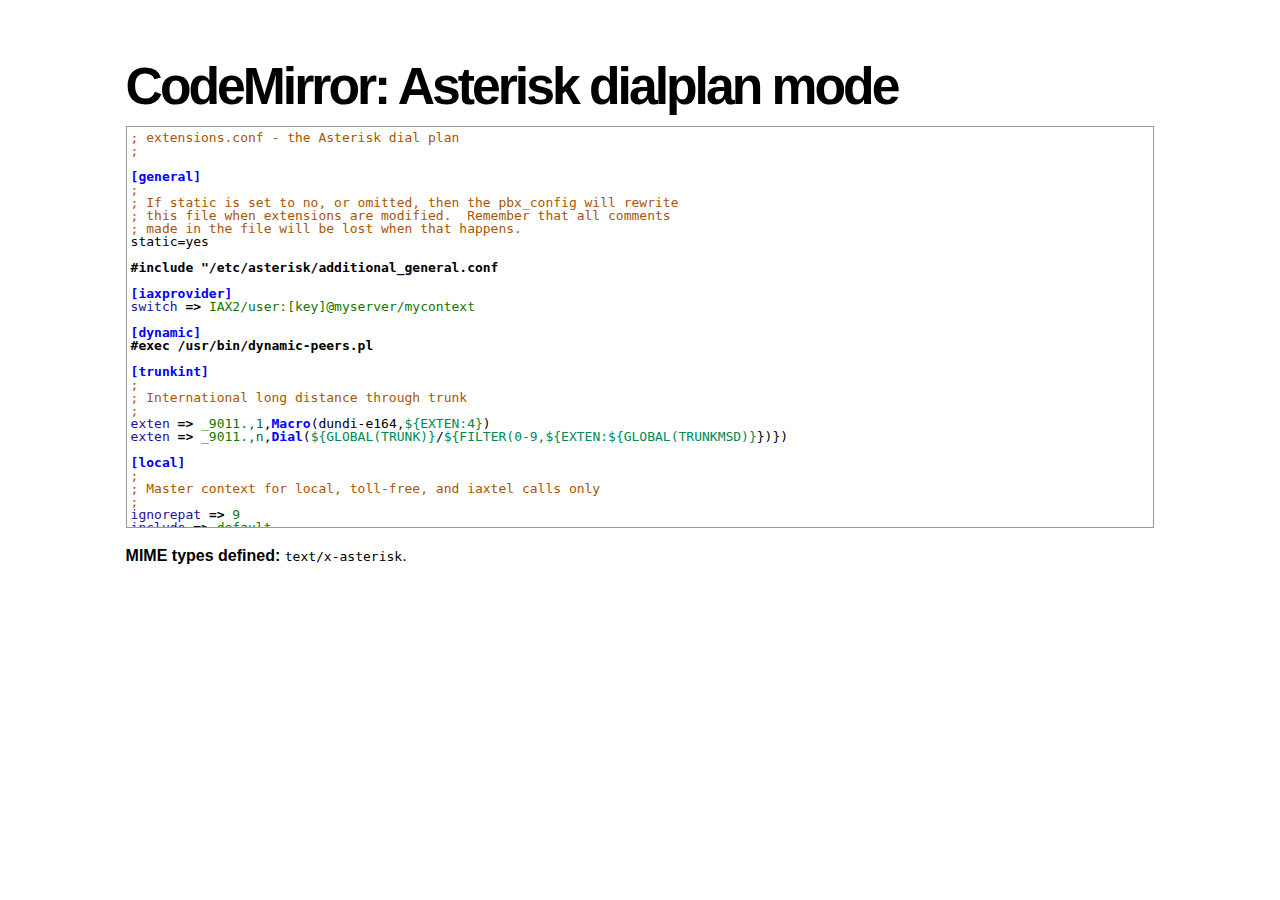
<file: static/common/codemirror/mode/asterisk/index.html>
<!doctype html>
<html>
  <head>
    <meta charset="utf-8">
    <title>CodeMirror: Asterisk dialplan mode</title>
    <link rel="stylesheet" href="../../lib/codemirror.css">
    <script src="../../lib/codemirror.js"></script>
    <script src="asterisk.js"></script>
    <style>
      .CodeMirror {border: 1px solid #999;}
      .cm-s-default span.cm-arrow { color: red; }
    </style>
    <link rel="stylesheet" href="../../doc/docs.css">
  </head>
  <body>
    <h1>CodeMirror: Asterisk dialplan mode</h1>
    <form><textarea id="code" name="code">
; extensions.conf - the Asterisk dial plan
;

[general]
;
; If static is set to no, or omitted, then the pbx_config will rewrite
; this file when extensions are modified.  Remember that all comments
; made in the file will be lost when that happens.
static=yes

#include "/etc/asterisk/additional_general.conf

[iaxprovider]
switch => IAX2/user:[key]@myserver/mycontext

[dynamic]
#exec /usr/bin/dynamic-peers.pl

[trunkint]
;
; International long distance through trunk
;
exten => _9011.,1,Macro(dundi-e164,${EXTEN:4})
exten => _9011.,n,Dial(${GLOBAL(TRUNK)}/${FILTER(0-9,${EXTEN:${GLOBAL(TRUNKMSD)}})})

[local]
;
; Master context for local, toll-free, and iaxtel calls only
;
ignorepat => 9
include => default

[demo]
include => stdexten
;
; We start with what to do when a call first comes in.
;
exten => s,1,Wait(1)			; Wait a second, just for fun
same  => n,Answer			; Answer the line
same  => n,Set(TIMEOUT(digit)=5)	; Set Digit Timeout to 5 seconds
same  => n,Set(TIMEOUT(response)=10)	; Set Response Timeout to 10 seconds
same  => n(restart),BackGround(demo-congrats)	; Play a congratulatory message
same  => n(instruct),BackGround(demo-instruct)	; Play some instructions
same  => n,WaitExten			; Wait for an extension to be dialed.

exten => 2,1,BackGround(demo-moreinfo)	; Give some more information.
exten => 2,n,Goto(s,instruct)

exten => 3,1,Set(LANGUAGE()=fr)		; Set language to french
exten => 3,n,Goto(s,restart)		; Start with the congratulations

exten => 1000,1,Goto(default,s,1)
;
; We also create an example user, 1234, who is on the console and has
; voicemail, etc.
;
exten => 1234,1,Playback(transfer,skip)		; "Please hold while..."
					; (but skip if channel is not up)
exten => 1234,n,Gosub(${EXTEN},stdexten(${GLOBAL(CONSOLE)}))
exten => 1234,n,Goto(default,s,1)		; exited Voicemail

exten => 1235,1,Voicemail(1234,u)		; Right to voicemail

exten => 1236,1,Dial(Console/dsp)		; Ring forever
exten => 1236,n,Voicemail(1234,b)		; Unless busy

;
; # for when they're done with the demo
;
exten => #,1,Playback(demo-thanks)	; "Thanks for trying the demo"
exten => #,n,Hangup			; Hang them up.

;
; A timeout and "invalid extension rule"
;
exten => t,1,Goto(#,1)			; If they take too long, give up
exten => i,1,Playback(invalid)		; "That's not valid, try again"

;
; Create an extension, 500, for dialing the
; Asterisk demo.
;
exten => 500,1,Playback(demo-abouttotry); Let them know what's going on
exten => 500,n,Dial(IAX2/guest@pbx.digium.com/s@default)	; Call the Asterisk demo
exten => 500,n,Playback(demo-nogo)	; Couldn't connect to the demo site
exten => 500,n,Goto(s,6)		; Return to the start over message.

;
; Create an extension, 600, for evaluating echo latency.
;
exten => 600,1,Playback(demo-echotest)	; Let them know what's going on
exten => 600,n,Echo			; Do the echo test
exten => 600,n,Playback(demo-echodone)	; Let them know it's over
exten => 600,n,Goto(s,6)		; Start over

;
;	You can use the Macro Page to intercom a individual user
exten => 76245,1,Macro(page,SIP/Grandstream1)
; or if your peernames are the same as extensions
exten => _7XXX,1,Macro(page,SIP/${EXTEN})
;
;
; System Wide Page at extension 7999
;
exten => 7999,1,Set(TIMEOUT(absolute)=60)
exten => 7999,2,Page(Local/Grandstream1@page&Local/Xlite1@page&Local/1234@page/n,d)

; Give voicemail at extension 8500
;
exten => 8500,1,VoicemailMain
exten => 8500,n,Goto(s,6)

    </textarea></form>
    <script>
      var editor = CodeMirror.fromTextArea(document.getElementById("code"), {
        mode: "text/x-asterisk",
        matchBrackets: true,
        lineNumber: true
      });
    </script>

    <p><strong>MIME types defined:</strong> <code>text/x-asterisk</code>.</p>

  </body>
</html>
</file>
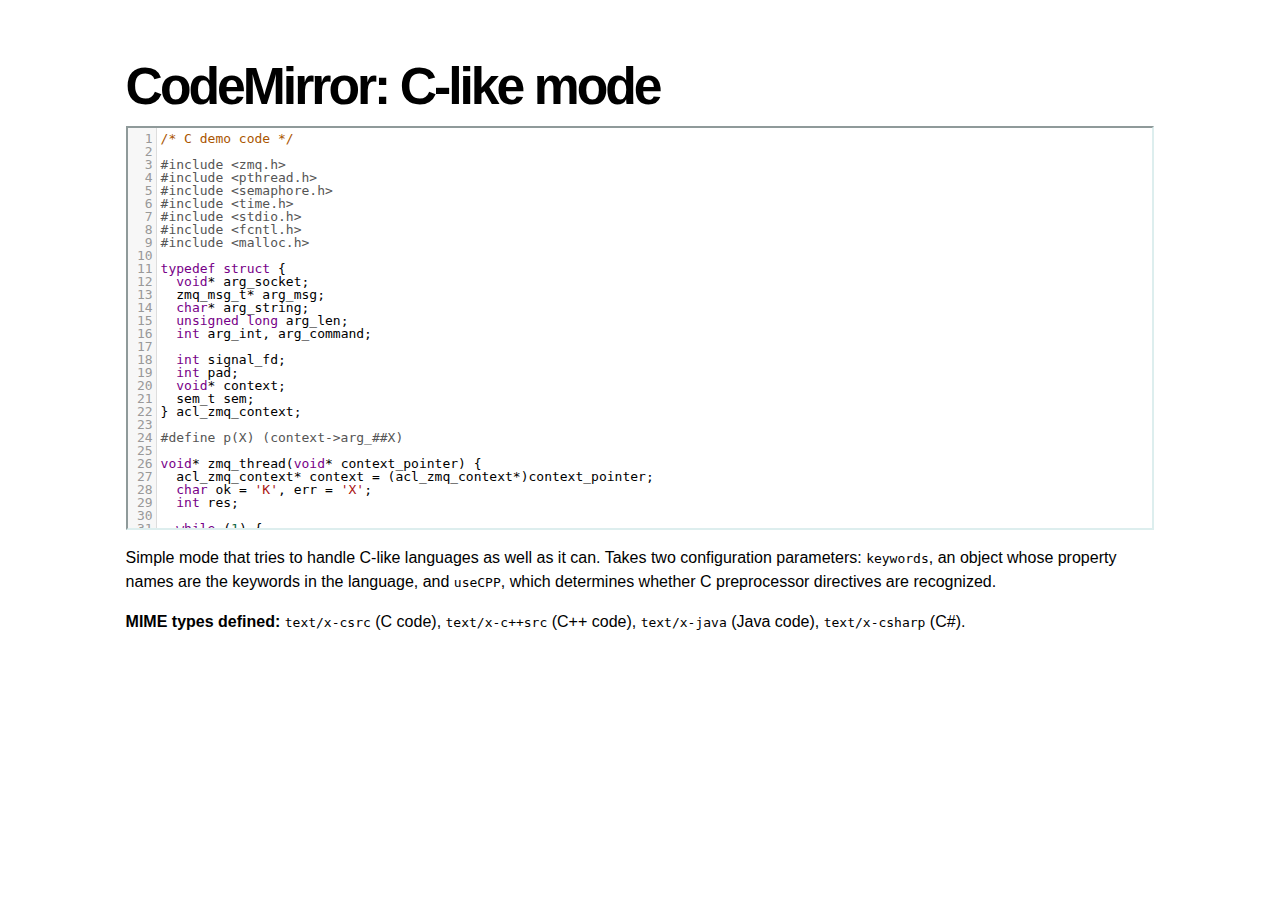
<file: static/common/codemirror/mode/clike/index.html>
<!doctype html>
<html>
  <head>
    <meta charset="utf-8">
    <title>CodeMirror: C-like mode</title>
    <link rel="stylesheet" href="../../lib/codemirror.css">
    <script src="../../lib/codemirror.js"></script>
    <script src="../../addon/edit/matchbrackets.js"></script>
    <script src="clike.js"></script>
    <link rel="stylesheet" href="../../doc/docs.css">
    <style>.CodeMirror {border: 2px inset #dee;}</style>
  </head>
  <body>
    <h1>CodeMirror: C-like mode</h1>

<form><textarea id="code" name="code">
/* C demo code */

#include <zmq.h>
#include <pthread.h>
#include <semaphore.h>
#include <time.h>
#include <stdio.h>
#include <fcntl.h>
#include <malloc.h>

typedef struct {
  void* arg_socket;
  zmq_msg_t* arg_msg;
  char* arg_string;
  unsigned long arg_len;
  int arg_int, arg_command;

  int signal_fd;
  int pad;
  void* context;
  sem_t sem;
} acl_zmq_context;

#define p(X) (context->arg_##X)

void* zmq_thread(void* context_pointer) {
  acl_zmq_context* context = (acl_zmq_context*)context_pointer;
  char ok = 'K', err = 'X';
  int res;

  while (1) {
    while ((res = sem_wait(&amp;context->sem)) == EINTR);
    if (res) {write(context->signal_fd, &amp;err, 1); goto cleanup;}
    switch(p(command)) {
    case 0: goto cleanup;
    case 1: p(socket) = zmq_socket(context->context, p(int)); break;
    case 2: p(int) = zmq_close(p(socket)); break;
    case 3: p(int) = zmq_bind(p(socket), p(string)); break;
    case 4: p(int) = zmq_connect(p(socket), p(string)); break;
    case 5: p(int) = zmq_getsockopt(p(socket), p(int), (void*)p(string), &amp;p(len)); break;
    case 6: p(int) = zmq_setsockopt(p(socket), p(int), (void*)p(string), p(len)); break;
    case 7: p(int) = zmq_send(p(socket), p(msg), p(int)); break;
    case 8: p(int) = zmq_recv(p(socket), p(msg), p(int)); break;
    case 9: p(int) = zmq_poll(p(socket), p(int), p(len)); break;
    }
    p(command) = errno;
    write(context->signal_fd, &amp;ok, 1);
  }
 cleanup:
  close(context->signal_fd);
  free(context_pointer);
  return 0;
}

void* zmq_thread_init(void* zmq_context, int signal_fd) {
  acl_zmq_context* context = malloc(sizeof(acl_zmq_context));
  pthread_t thread;

  context->context = zmq_context;
  context->signal_fd = signal_fd;
  sem_init(&amp;context->sem, 1, 0);
  pthread_create(&amp;thread, 0, &amp;zmq_thread, context);
  pthread_detach(thread);
  return context;
}
</textarea></form>

    <script>
      var editor = CodeMirror.fromTextArea(document.getElementById("code"), {
        lineNumbers: true,
        matchBrackets: true,
        mode: "text/x-csrc"
      });
    </script>

    <p>Simple mode that tries to handle C-like languages as well as it
    can. Takes two configuration parameters: <code>keywords</code>, an
    object whose property names are the keywords in the language,
    and <code>useCPP</code>, which determines whether C preprocessor
    directives are recognized.</p>

    <p><strong>MIME types defined:</strong> <code>text/x-csrc</code>
    (C code), <code>text/x-c++src</code> (C++
    code), <code>text/x-java</code> (Java
    code), <code>text/x-csharp</code> (C#).</p>
  </body>
</html>
</file>
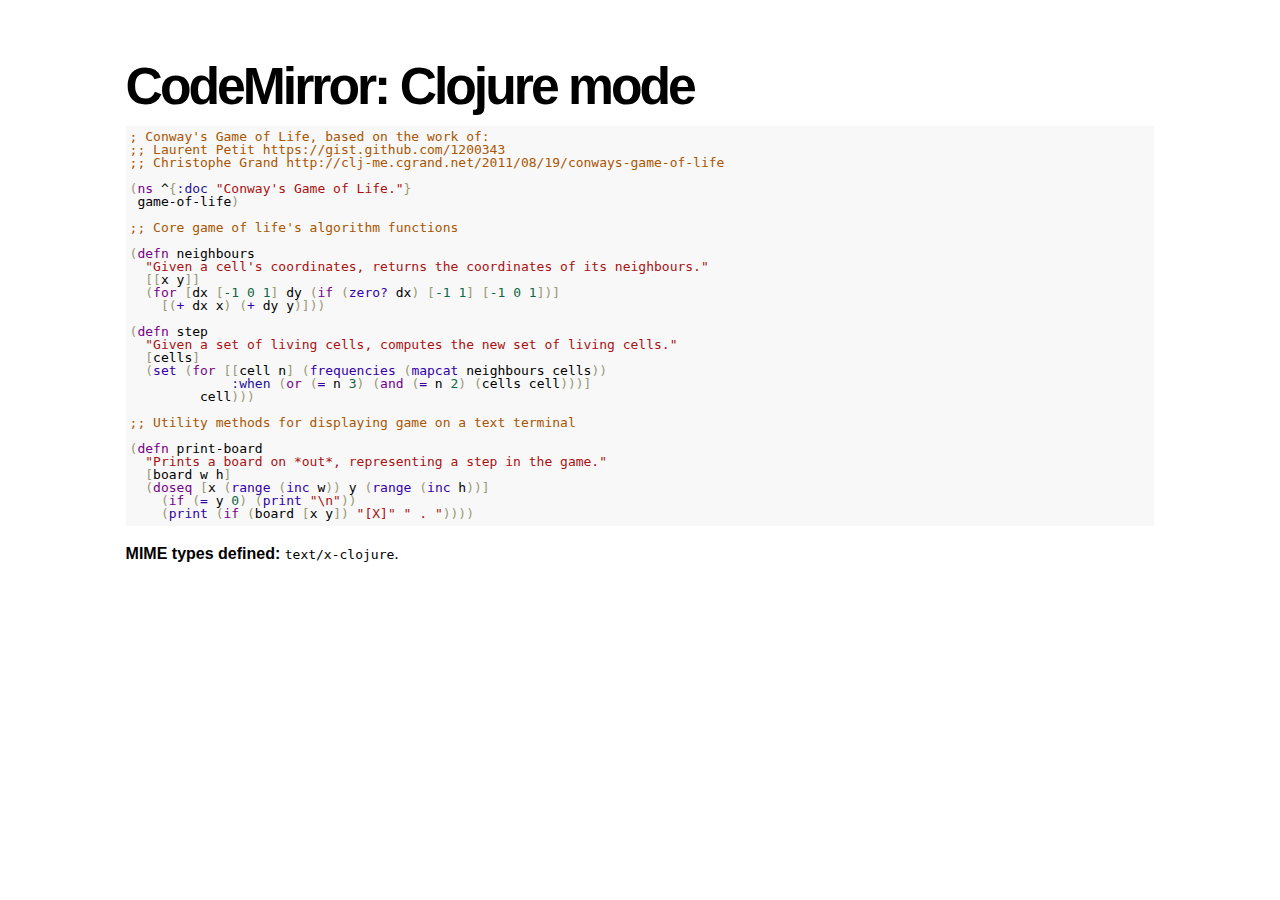
<file: static/common/codemirror/mode/clojure/index.html>
<!doctype html>
<html>
  <head>
    <meta charset="utf-8">
    <title>CodeMirror: Clojure mode</title>
    <link rel="stylesheet" href="../../lib/codemirror.css">
    <script src="../../lib/codemirror.js"></script>
    <script src="clojure.js"></script>
    <style>.CodeMirror {background: #f8f8f8;}</style>
    <link rel="stylesheet" href="../../doc/docs.css">
  </head>
  <body>
    <h1>CodeMirror: Clojure mode</h1>
    <form><textarea id="code" name="code">
; Conway's Game of Life, based on the work of:
;; Laurent Petit https://gist.github.com/1200343
;; Christophe Grand http://clj-me.cgrand.net/2011/08/19/conways-game-of-life

(ns ^{:doc "Conway's Game of Life."}
 game-of-life)

;; Core game of life's algorithm functions

(defn neighbours
  "Given a cell's coordinates, returns the coordinates of its neighbours."
  [[x y]]
  (for [dx [-1 0 1] dy (if (zero? dx) [-1 1] [-1 0 1])]
    [(+ dx x) (+ dy y)]))

(defn step
  "Given a set of living cells, computes the new set of living cells."
  [cells]
  (set (for [[cell n] (frequencies (mapcat neighbours cells))
             :when (or (= n 3) (and (= n 2) (cells cell)))]
         cell)))

;; Utility methods for displaying game on a text terminal

(defn print-board
  "Prints a board on *out*, representing a step in the game."
  [board w h]
  (doseq [x (range (inc w)) y (range (inc h))]
    (if (= y 0) (print "\n"))
    (print (if (board [x y]) "[X]" " . "))))

(defn display-grids
  "Prints a squence of boards on *out*, representing several steps."
  [grids w h]
  (doseq [board grids]
    (print-board board w h)
    (print "\n")))

;; Launches an example board

(def
  ^{:doc "board represents the initial set of living cells"}
   board #{[2 1] [2 2] [2 3]})

(display-grids (take 3 (iterate step board)) 5 5)

;; Let's play with characters
(println \1 \a \# \\
         \" \( \newline
         \} \" \space
         \tab \return \backspace
         \u1000 \uAaAa \u9F9F)

</textarea></form>
    <script>
      var editor = CodeMirror.fromTextArea(document.getElementById("code"), {});
    </script>

    <p><strong>MIME types defined:</strong> <code>text/x-clojure</code>.</p>

  </body>
</html>
</file>
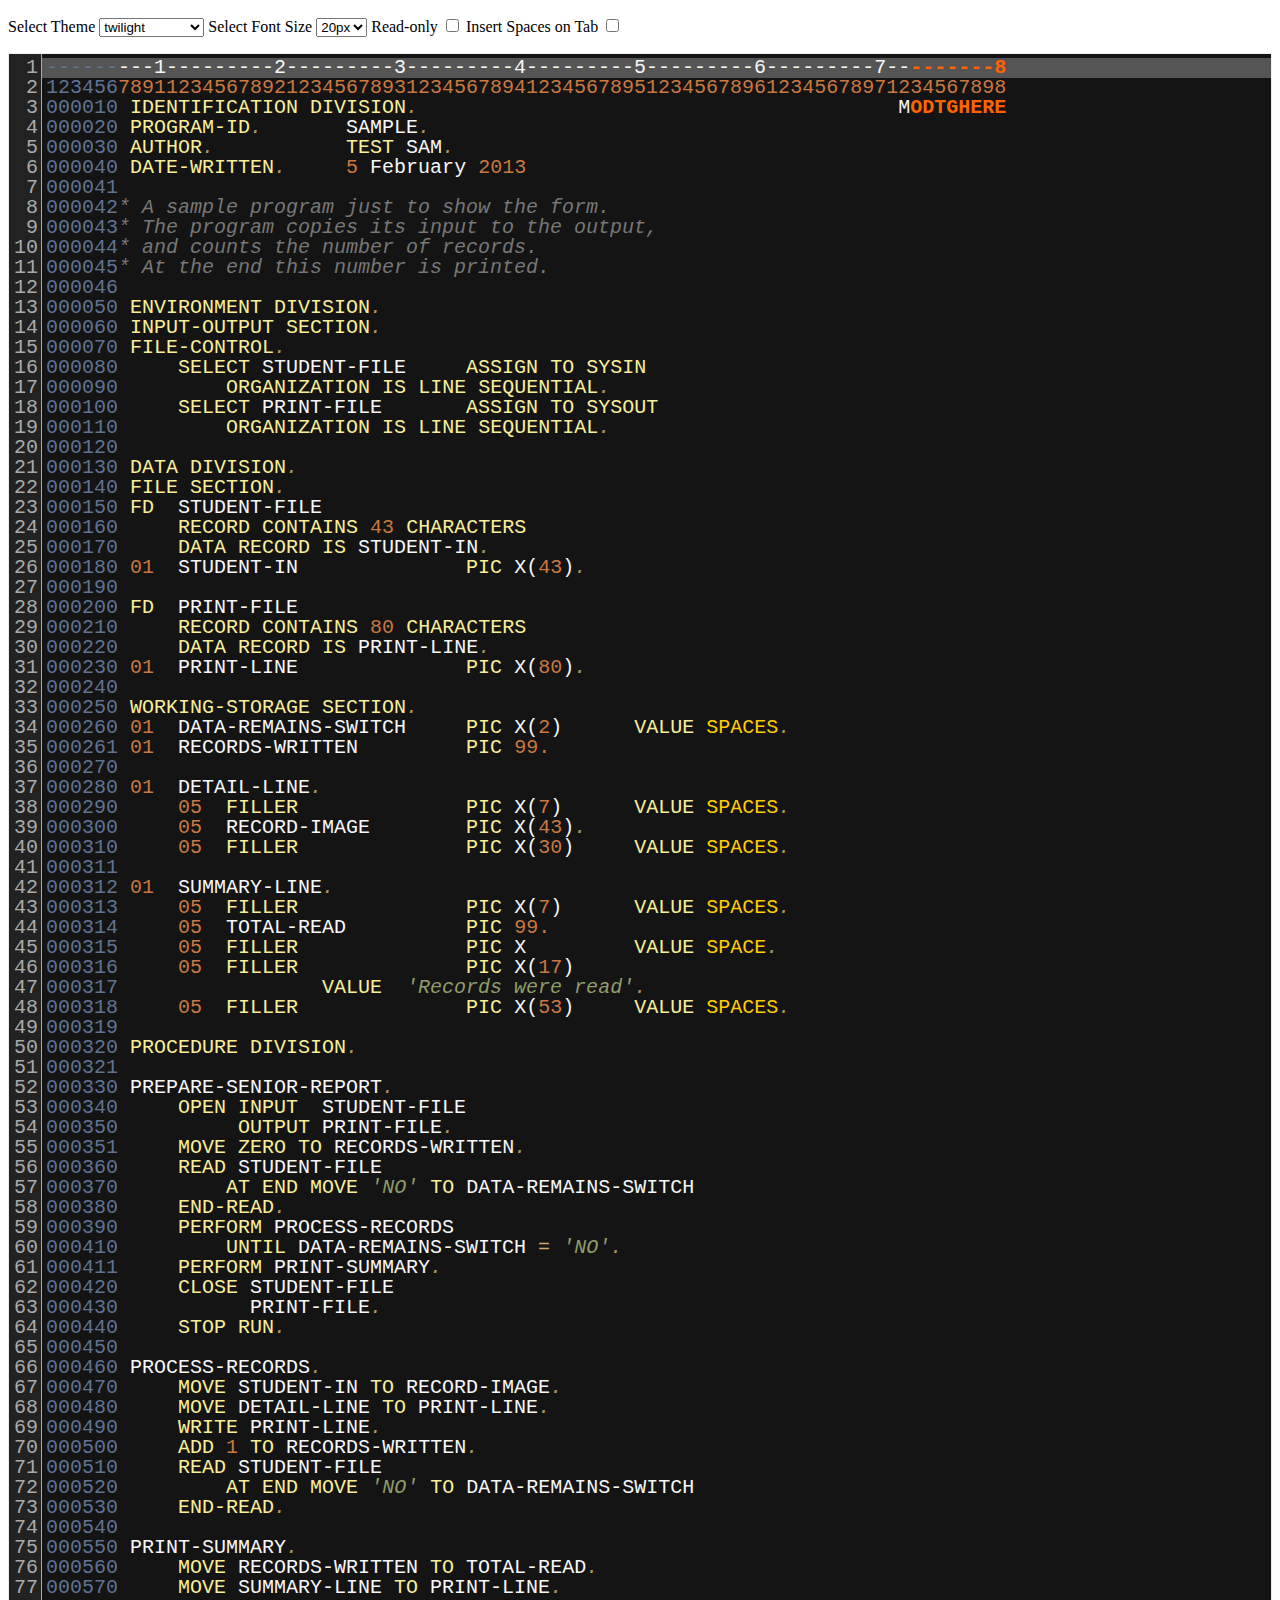
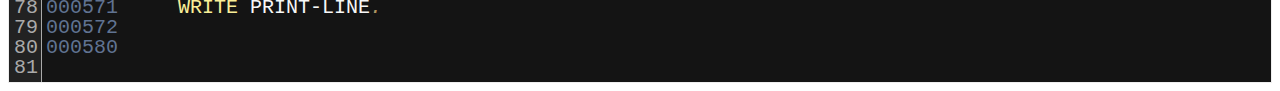
<file: static/common/codemirror/mode/cobol/index.html>
<!doctype html>
<html>
  <head>
    <meta charset="utf-8">
    <title>CodeMirror: COBOL mode</title>
    <link rel="stylesheet" href="../../lib/codemirror.css">
    <script src="../../lib/codemirror.js"></script>
    <script src="../../addon/edit/matchbrackets.js"></script>
    <script src="cobol.js"></script>
    <link rel="stylesheet" href="../../theme/neat.css">
    <link rel="stylesheet" href="../../theme/elegant.css">
    <link rel="stylesheet" href="../../theme/erlang-dark.css">
    <link rel="stylesheet" href="../../theme/night.css">
    <link rel="stylesheet" href="../../theme/monokai.css">
    <link rel="stylesheet" href="../../theme/cobalt.css">
    <link rel="stylesheet" href="../../theme/eclipse.css">
    <link rel="stylesheet" href="../../theme/rubyblue.css">
    <link rel="stylesheet" href="../../theme/lesser-dark.css">
    <link rel="stylesheet" href="../../theme/xq-dark.css">
    <link rel="stylesheet" href="../../theme/xq-light.css">
    <link rel="stylesheet" href="../../theme/ambiance.css">
    <link rel="stylesheet" href="../../theme/blackboard.css">
    <link rel="stylesheet" href="../../theme/vibrant-ink.css">
    <link rel="stylesheet" href="../../theme/solarized.css">
    <link rel="stylesheet" href="../../theme/twilight.css">
    <link rel="stylesheet" href="../../theme/midnight.css">
    <link rel="stylesheet" href="../../addon/dialog/dialog.css">
    <script src="../../addon/selection/active-line.js"></script>
    <script src="../../addon/search/search.js"></script>
    <script src="../../addon/dialog/dialog.js"></script>
    <script src="../../addon/search/searchcursor.js"></script>
    <style>
        .CodeMirror {
          border: 1px solid #eee;
          font-size : 20px;
          height : auto !important;
        }
        .CodeMirror-activeline-background {background: #555555 !important;}
    </style>
  </head>
  <body>
    <p> Select Theme <select onchange="selectTheme()" id="selectTheme">
        <option>default</option>
        <option>ambiance</option>
        <option>blackboard</option>
        <option>cobalt</option>
        <option>eclipse</option>
        <option>elegant</option>
        <option>erlang-dark</option>
        <option>lesser-dark</option>
        <option>midnight</option>
        <option>monokai</option>
        <option>neat</option>
        <option>night</option>
        <option>rubyblue</option>
        <option>solarized dark</option>
        <option>solarized light</option>
        <option selected>twilight</option>
        <option>vibrant-ink</option>
        <option>xq-dark</option>
        <option>xq-light</option>
    </select>    Select Font Size <select onchange="selectFontsize()" id="selectFontSize">
          <option value="13px">13px</option>
          <option value="14px">14px</option>
          <option value="16px">16px</option>
          <option value="18px">18px</option>
          <option value="20px" selected="selected">20px</option>
          <option value="24px">24px</option>
          <option value="26px">26px</option>
          <option value="28px">28px</option>
          <option value="30px">30px</option>
          <option value="32px">32px</option>
          <option value="34px">34px</option>
          <option value="36px">36px</option>
        </select>
<label for="checkBoxReadOnly">Read-only</label>
<input type="checkbox" id="checkBoxReadOnly" onchange="selectReadOnly()">
<label for="id_tabToIndentSpace">Insert Spaces on Tab</label>
<input type="checkbox" id="id_tabToIndentSpace" onchange="tabToIndentSpace()">
</p>
<textarea id="code" name="code">
---------1---------2---------3---------4---------5---------6---------7---------8
12345678911234567892123456789312345678941234567895123456789612345678971234567898
000010 IDENTIFICATION DIVISION.                                        MODTGHERE
000020 PROGRAM-ID.       SAMPLE.
000030 AUTHOR.           TEST SAM. 
000040 DATE-WRITTEN.     5 February 2013
000041
000042* A sample program just to show the form.
000043* The program copies its input to the output,
000044* and counts the number of records.
000045* At the end this number is printed.
000046
000050 ENVIRONMENT DIVISION.
000060 INPUT-OUTPUT SECTION.
000070 FILE-CONTROL.
000080     SELECT STUDENT-FILE     ASSIGN TO SYSIN
000090         ORGANIZATION IS LINE SEQUENTIAL.
000100     SELECT PRINT-FILE       ASSIGN TO SYSOUT
000110         ORGANIZATION IS LINE SEQUENTIAL.
000120
000130 DATA DIVISION.
000140 FILE SECTION.
000150 FD  STUDENT-FILE
000160     RECORD CONTAINS 43 CHARACTERS
000170     DATA RECORD IS STUDENT-IN.
000180 01  STUDENT-IN              PIC X(43).
000190
000200 FD  PRINT-FILE
000210     RECORD CONTAINS 80 CHARACTERS
000220     DATA RECORD IS PRINT-LINE.
000230 01  PRINT-LINE              PIC X(80).
000240
000250 WORKING-STORAGE SECTION.
000260 01  DATA-REMAINS-SWITCH     PIC X(2)      VALUE SPACES.
000261 01  RECORDS-WRITTEN         PIC 99.
000270
000280 01  DETAIL-LINE.
000290     05  FILLER              PIC X(7)      VALUE SPACES.
000300     05  RECORD-IMAGE        PIC X(43).
000310     05  FILLER              PIC X(30)     VALUE SPACES.
000311 
000312 01  SUMMARY-LINE.
000313     05  FILLER              PIC X(7)      VALUE SPACES.
000314     05  TOTAL-READ          PIC 99.
000315     05  FILLER              PIC X         VALUE SPACE.
000316     05  FILLER              PIC X(17)     
000317                 VALUE  'Records were read'.
000318     05  FILLER              PIC X(53)     VALUE SPACES.
000319
000320 PROCEDURE DIVISION.
000321
000330 PREPARE-SENIOR-REPORT.
000340     OPEN INPUT  STUDENT-FILE
000350          OUTPUT PRINT-FILE.
000351     MOVE ZERO TO RECORDS-WRITTEN.
000360     READ STUDENT-FILE
000370         AT END MOVE 'NO' TO DATA-REMAINS-SWITCH
000380     END-READ.
000390     PERFORM PROCESS-RECORDS
000410         UNTIL DATA-REMAINS-SWITCH = 'NO'.
000411     PERFORM PRINT-SUMMARY.
000420     CLOSE STUDENT-FILE
000430           PRINT-FILE.
000440     STOP RUN.
000450
000460 PROCESS-RECORDS.
000470     MOVE STUDENT-IN TO RECORD-IMAGE.
000480     MOVE DETAIL-LINE TO PRINT-LINE.
000490     WRITE PRINT-LINE.
000500     ADD 1 TO RECORDS-WRITTEN.
000510     READ STUDENT-FILE
000520         AT END MOVE 'NO' TO DATA-REMAINS-SWITCH
000530     END-READ. 
000540
000550 PRINT-SUMMARY.
000560     MOVE RECORDS-WRITTEN TO TOTAL-READ.
000570     MOVE SUMMARY-LINE TO PRINT-LINE.
000571     WRITE PRINT-LINE. 
000572
000580
</textarea>
    <script>
      var editor = CodeMirror.fromTextArea(document.getElementById("code"), {
        lineNumbers: true,
        matchBrackets: true,
        mode: "text/x-cobol",
        theme : "twilight",
        styleActiveLine: true,
        showCursorWhenSelecting : true,  
      });
      function selectTheme() {
        var themeInput = document.getElementById("selectTheme");
        var theme = themeInput.options[themeInput.selectedIndex].innerHTML;
        editor.setOption("theme", theme);
      }
      function selectFontsize() {
        var fontSizeInput = document.getElementById("selectFontSize");
        var fontSize = fontSizeInput.options[fontSizeInput.selectedIndex].innerHTML;
        editor.getWrapperElement().style["font-size"] = fontSize;
        editor.refresh();
      }
      function selectReadOnly() {
        editor.setOption("readOnly", document.getElementById("checkBoxReadOnly").checked);
      }
      function tabToIndentSpace() {
        if (document.getElementById("id_tabToIndentSpace").checked) {
            editor.setOption("extraKeys", {Tab: function(cm) { cm.replaceSelection("    ", "end"); }});
        } else {
            editor.setOption("extraKeys", {Tab: function(cm) { cm.replaceSelection("    ", "end"); }});
        }
      }
    </script>
  </body>
</html>
</file>
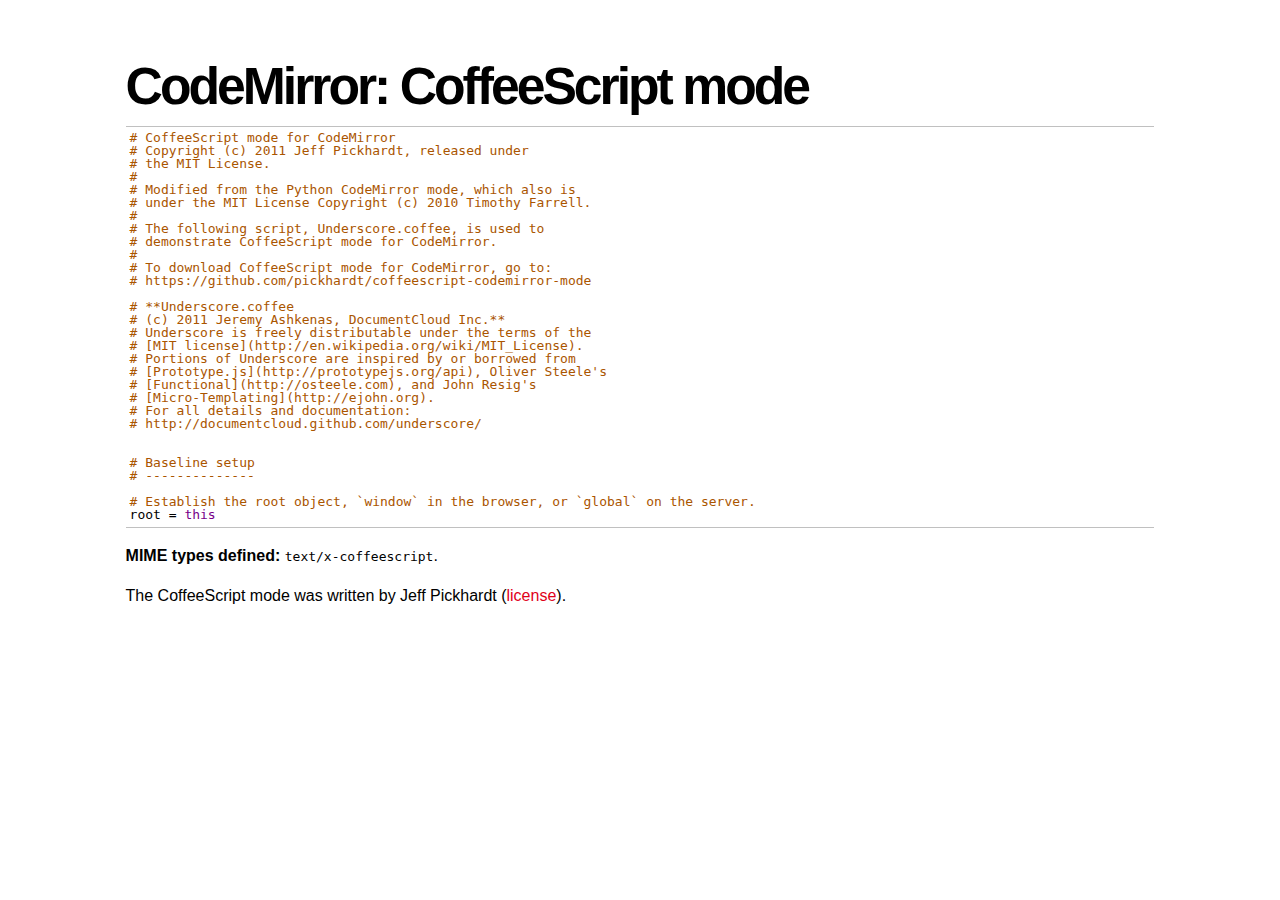
<file: static/common/codemirror/mode/coffeescript/index.html>
<!doctype html>
<html>
  <head>
    <meta charset="utf-8">
    <title>CodeMirror: CoffeeScript mode</title>
    <link rel="stylesheet" href="../../lib/codemirror.css">
    <script src="../../lib/codemirror.js"></script>
    <script src="coffeescript.js"></script>
    <style>.CodeMirror {border-top: 1px solid silver; border-bottom: 1px solid silver;}</style>
    <link rel="stylesheet" href="../../doc/docs.css">
  </head>
  <body>
    <h1>CodeMirror: CoffeeScript mode</h1>
    <form><textarea id="code" name="code">
# CoffeeScript mode for CodeMirror
# Copyright (c) 2011 Jeff Pickhardt, released under
# the MIT License.
#
# Modified from the Python CodeMirror mode, which also is 
# under the MIT License Copyright (c) 2010 Timothy Farrell.
#
# The following script, Underscore.coffee, is used to 
# demonstrate CoffeeScript mode for CodeMirror.
#
# To download CoffeeScript mode for CodeMirror, go to:
# https://github.com/pickhardt/coffeescript-codemirror-mode

# **Underscore.coffee
# (c) 2011 Jeremy Ashkenas, DocumentCloud Inc.**
# Underscore is freely distributable under the terms of the
# [MIT license](http://en.wikipedia.org/wiki/MIT_License).
# Portions of Underscore are inspired by or borrowed from
# [Prototype.js](http://prototypejs.org/api), Oliver Steele's
# [Functional](http://osteele.com), and John Resig's
# [Micro-Templating](http://ejohn.org).
# For all details and documentation:
# http://documentcloud.github.com/underscore/


# Baseline setup
# --------------

# Establish the root object, `window` in the browser, or `global` on the server.
root = this


# Save the previous value of the `_` variable.
previousUnderscore = root._

### Multiline
    comment
###

# Establish the object that gets thrown to break out of a loop iteration.
# `StopIteration` is SOP on Mozilla.
breaker = if typeof(StopIteration) is 'undefined' then '__break__' else StopIteration


#### Docco style single line comment (title)


# Helper function to escape **RegExp** contents, because JS doesn't have one.
escapeRegExp = (string) -> string.replace(/([.*+?^${}()|[\]\/\\])/g, '\\$1')


# Save bytes in the minified (but not gzipped) version:
ArrayProto = Array.prototype
ObjProto = Object.prototype


# Create quick reference variables for speed access to core prototypes.
slice = ArrayProto.slice
unshift = ArrayProto.unshift
toString = ObjProto.toString
hasOwnProperty = ObjProto.hasOwnProperty
propertyIsEnumerable = ObjProto.propertyIsEnumerable


# All **ECMA5** native implementations we hope to use are declared here.
nativeForEach = ArrayProto.forEach
nativeMap = ArrayProto.map
nativeReduce = ArrayProto.reduce
nativeReduceRight = ArrayProto.reduceRight
nativeFilter = ArrayProto.filter
nativeEvery = ArrayProto.every
nativeSome = ArrayProto.some
nativeIndexOf = ArrayProto.indexOf
nativeLastIndexOf = ArrayProto.lastIndexOf
nativeIsArray = Array.isArray
nativeKeys = Object.keys


# Create a safe reference to the Underscore object for use below.
_ = (obj) -> new wrapper(obj)


# Export the Underscore object for **CommonJS**.
if typeof(exports) != 'undefined' then exports._ = _


# Export Underscore to global scope.
root._ = _


# Current version.
_.VERSION = '1.1.0'


# Collection Functions
# --------------------

# The cornerstone, an **each** implementation.
# Handles objects implementing **forEach**, arrays, and raw objects.
_.each = (obj, iterator, context) ->
  try
    if nativeForEach and obj.forEach is nativeForEach
      obj.forEach iterator, context
    else if _.isNumber obj.length
      iterator.call context, obj[i], i, obj for i in [0...obj.length]
    else
      iterator.call context, val, key, obj for own key, val of obj
  catch e
    throw e if e isnt breaker
  obj


# Return the results of applying the iterator to each element. Use JavaScript
# 1.6's version of **map**, if possible.
_.map = (obj, iterator, context) ->
  return obj.map(iterator, context) if nativeMap and obj.map is nativeMap
  results = []
  _.each obj, (value, index, list) ->
    results.push iterator.call context, value, index, list
  results


# **Reduce** builds up a single result from a list of values. Also known as
# **inject**, or **foldl**. Uses JavaScript 1.8's version of **reduce**, if possible.
_.reduce = (obj, iterator, memo, context) ->
  if nativeReduce and obj.reduce is nativeReduce
    iterator = _.bind iterator, context if context
    return obj.reduce iterator, memo
  _.each obj, (value, index, list) ->
    memo = iterator.call context, memo, value, index, list
  memo


# The right-associative version of **reduce**, also known as **foldr**. Uses
# JavaScript 1.8's version of **reduceRight**, if available.
_.reduceRight = (obj, iterator, memo, context) ->
  if nativeReduceRight and obj.reduceRight is nativeReduceRight
    iterator = _.bind iterator, context if context
    return obj.reduceRight iterator, memo
  reversed = _.clone(_.toArray(obj)).reverse()
  _.reduce reversed, iterator, memo, context


# Return the first value which passes a truth test.
_.detect = (obj, iterator, context) ->
  result = null
  _.each obj, (value, index, list) ->
    if iterator.call context, value, index, list
      result = value
      _.breakLoop()
  result


# Return all the elements that pass a truth test. Use JavaScript 1.6's
# **filter**, if it exists.
_.filter = (obj, iterator, context) ->
  return obj.filter iterator, context if nativeFilter and obj.filter is nativeFilter
  results = []
  _.each obj, (value, index, list) ->
    results.push value if iterator.call context, value, index, list
  results


# Return all the elements for which a truth test fails.
_.reject = (obj, iterator, context) ->
  results = []
  _.each obj, (value, index, list) ->
    results.push value if not iterator.call context, value, index, list
  results


# Determine whether all of the elements match a truth test. Delegate to
# JavaScript 1.6's **every**, if it is present.
_.every = (obj, iterator, context) ->
  iterator ||= _.identity
  return obj.every iterator, context if nativeEvery and obj.every is nativeEvery
  result = true
  _.each obj, (value, index, list) ->
    _.breakLoop() unless (result = result and iterator.call(context, value, index, list))
  result


# Determine if at least one element in the object matches a truth test. Use
# JavaScript 1.6's **some**, if it exists.
_.some = (obj, iterator, context) ->
  iterator ||= _.identity
  return obj.some iterator, context if nativeSome and obj.some is nativeSome
  result = false
  _.each obj, (value, index, list) ->
    _.breakLoop() if (result = iterator.call(context, value, index, list))
  result


# Determine if a given value is included in the array or object,
# based on `===`.
_.include = (obj, target) ->
  return _.indexOf(obj, target) isnt -1 if nativeIndexOf and obj.indexOf is nativeIndexOf
  return true for own key, val of obj when val is target
  false


# Invoke a method with arguments on every item in a collection.
_.invoke = (obj, method) ->
  args = _.rest arguments, 2
  (if method then val[method] else val).apply(val, args) for val in obj


# Convenience version of a common use case of **map**: fetching a property.
_.pluck = (obj, key) ->
  _.map(obj, (val) -> val[key])


# Return the maximum item or (item-based computation).
_.max = (obj, iterator, context) ->
  return Math.max.apply(Math, obj) if not iterator and _.isArray(obj)
  result = computed: -Infinity
  _.each obj, (value, index, list) ->
    computed = if iterator then iterator.call(context, value, index, list) else value
    computed >= result.computed and (result = {value: value, computed: computed})
  result.value


# Return the minimum element (or element-based computation).
_.min = (obj, iterator, context) ->
  return Math.min.apply(Math, obj) if not iterator and _.isArray(obj)
  result = computed: Infinity
  _.each obj, (value, index, list) ->
    computed = if iterator then iterator.call(context, value, index, list) else value
    computed < result.computed and (result = {value: value, computed: computed})
  result.value


# Sort the object's values by a criterion produced by an iterator.
_.sortBy = (obj, iterator, context) ->
  _.pluck(((_.map obj, (value, index, list) ->
    {value: value, criteria: iterator.call(context, value, index, list)}
  ).sort((left, right) ->
    a = left.criteria; b = right.criteria
    if a < b then -1 else if a > b then 1 else 0
  )), 'value')


# Use a comparator function to figure out at what index an object should
# be inserted so as to maintain order. Uses binary search.
_.sortedIndex = (array, obj, iterator) ->
  iterator ||= _.identity
  low = 0
  high = array.length
  while low < high
    mid = (low + high) >> 1
    if iterator(array[mid]) < iterator(obj) then low = mid + 1 else high = mid
  low


# Convert anything iterable into a real, live array.
_.toArray = (iterable) ->
  return [] if (!iterable)
  return iterable.toArray() if (iterable.toArray)
  return iterable if (_.isArray(iterable))
  return slice.call(iterable) if (_.isArguments(iterable))
  _.values(iterable)


# Return the number of elements in an object.
_.size = (obj) -> _.toArray(obj).length


# Array Functions
# ---------------

# Get the first element of an array. Passing `n` will return the first N
# values in the array. Aliased as **head**. The `guard` check allows it to work
# with **map**.
_.first = (array, n, guard) ->
  if n and not guard then slice.call(array, 0, n) else array[0]


# Returns everything but the first entry of the array. Aliased as **tail**.
# Especially useful on the arguments object. Passing an `index` will return
# the rest of the values in the array from that index onward. The `guard`
# check allows it to work with **map**.
_.rest = (array, index, guard) ->
  slice.call(array, if _.isUndefined(index) or guard then 1 else index)


# Get the last element of an array.
_.last = (array) -> array[array.length - 1]


# Trim out all falsy values from an array.
_.compact = (array) -> item for item in array when item


# Return a completely flattened version of an array.
_.flatten = (array) ->
  _.reduce array, (memo, value) ->
    return memo.concat(_.flatten(value)) if _.isArray value
    memo.push value
    memo
  , []


# Return a version of the array that does not contain the specified value(s).
_.without = (array) ->
  values = _.rest arguments
  val for val in _.toArray(array) when not _.include values, val


# Produce a duplicate-free version of the array. If the array has already
# been sorted, you have the option of using a faster algorithm.
_.uniq = (array, isSorted) ->
  memo = []
  for el, i in _.toArray array
    memo.push el if i is 0 || (if isSorted is true then _.last(memo) isnt el else not _.include(memo, el))
  memo


# Produce an array that contains every item shared between all the
# passed-in arrays.
_.intersect = (array) ->
  rest = _.rest arguments
  _.select _.uniq(array), (item) ->
    _.all rest, (other) ->
      _.indexOf(other, item) >= 0


# Zip together multiple lists into a single array -- elements that share
# an index go together.
_.zip = ->
  length = _.max _.pluck arguments, 'length'
  results = new Array length
  for i in [0...length]
    results[i] = _.pluck arguments, String i
  results


# If the browser doesn't supply us with **indexOf** (I'm looking at you, MSIE),
# we need this function. Return the position of the first occurrence of an
# item in an array, or -1 if the item is not included in the array.
_.indexOf = (array, item) ->
  return array.indexOf item if nativeIndexOf and array.indexOf is nativeIndexOf
  i = 0; l = array.length
  while l - i
    if array[i] is item then return i else i++
  -1


# Provide JavaScript 1.6's **lastIndexOf**, delegating to the native function,
# if possible.
_.lastIndexOf = (array, item) ->
  return array.lastIndexOf(item) if nativeLastIndexOf and array.lastIndexOf is nativeLastIndexOf
  i = array.length
  while i
    if array[i] is item then return i else i--
  -1


# Generate an integer Array containing an arithmetic progression. A port of
# [the native Python **range** function](http://docs.python.org/library/functions.html#range).
_.range = (start, stop, step) ->
  a = arguments
  solo = a.length <= 1
  i = start = if solo then 0 else a[0]
  stop = if solo then a[0] else a[1]
  step = a[2] or 1
  len = Math.ceil((stop - start) / step)
  return [] if len <= 0
  range = new Array len
  idx = 0
  loop
    return range if (if step > 0 then i - stop else stop - i) >= 0
    range[idx] = i
    idx++
    i+= step


# Function Functions
# ------------------

# Create a function bound to a given object (assigning `this`, and arguments,
# optionally). Binding with arguments is also known as **curry**.
_.bind = (func, obj) ->
  args = _.rest arguments, 2
  -> func.apply obj or root, args.concat arguments


# Bind all of an object's methods to that object. Useful for ensuring that
# all callbacks defined on an object belong to it.
_.bindAll = (obj) ->
  funcs = if arguments.length > 1 then _.rest(arguments) else _.functions(obj)
  _.each funcs, (f) -> obj[f] = _.bind obj[f], obj
  obj


# Delays a function for the given number of milliseconds, and then calls
# it with the arguments supplied.
_.delay = (func, wait) ->
  args = _.rest arguments, 2
  setTimeout((-> func.apply(func, args)), wait)


# Memoize an expensive function by storing its results.
_.memoize = (func, hasher) ->
  memo = {}
  hasher or= _.identity
  ->
    key = hasher.apply this, arguments
    return memo[key] if key of memo
    memo[key] = func.apply this, arguments


# Defers a function, scheduling it to run after the current call stack has
# cleared.
_.defer = (func) ->
  _.delay.apply _, [func, 1].concat _.rest arguments


# Returns the first function passed as an argument to the second,
# allowing you to adjust arguments, run code before and after, and
# conditionally execute the original function.
_.wrap = (func, wrapper) ->
  -> wrapper.apply wrapper, [func].concat arguments


# Returns a function that is the composition of a list of functions, each
# consuming the return value of the function that follows.
_.compose = ->
  funcs = arguments
  ->
    args = arguments
    for i in [funcs.length - 1..0] by -1
      args = [funcs[i].apply(this, args)]
    args[0]


# Object Functions
# ----------------

# Retrieve the names of an object's properties.
_.keys = nativeKeys or (obj) ->
  return _.range 0, obj.length if _.isArray(obj)
  key for key, val of obj


# Retrieve the values of an object's properties.
_.values = (obj) ->
  _.map obj, _.identity


# Return a sorted list of the function names available in Underscore.
_.functions = (obj) ->
  _.filter(_.keys(obj), (key) -> _.isFunction(obj[key])).sort()


# Extend a given object with all of the properties in a source object.
_.extend = (obj) ->
  for source in _.rest(arguments)
    obj[key] = val for key, val of source
  obj


# Create a (shallow-cloned) duplicate of an object.
_.clone = (obj) ->
  return obj.slice 0 if _.isArray obj
  _.extend {}, obj


# Invokes interceptor with the obj, and then returns obj.
# The primary purpose of this method is to "tap into" a method chain,
# in order to perform operations on intermediate results within
 the chain.
_.tap = (obj, interceptor) ->
  interceptor obj
  obj


# Perform a deep comparison to check if two objects are equal.
_.isEqual = (a, b) ->
  # Check object identity.
  return true if a is b
  # Different types?
  atype = typeof(a); btype = typeof(b)
  return false if atype isnt btype
  # Basic equality test (watch out for coercions).
  return true if `a == b`
  # One is falsy and the other truthy.
  return false if (!a and b) or (a and !b)
  # One of them implements an `isEqual()`?
  return a.isEqual(b) if a.isEqual
  # Check dates' integer values.
  return a.getTime() is b.getTime() if _.isDate(a) and _.isDate(b)
  # Both are NaN?
  return false if _.isNaN(a) and _.isNaN(b)
  # Compare regular expressions.
  if _.isRegExp(a) and _.isRegExp(b)
    return a.source is b.source and
           a.global is b.global and
           a.ignoreCase is b.ignoreCase and
           a.multiline is b.multiline
  # If a is not an object by this point, we can't handle it.
  return false if atype isnt 'object'
  # Check for different array lengths before comparing contents.
  return false if a.length and (a.length isnt b.length)
  # Nothing else worked, deep compare the contents.
  aKeys = _.keys(a); bKeys = _.keys(b)
  # Different object sizes?
  return false if aKeys.length isnt bKeys.length
  # Recursive comparison of contents.
  return false for key, val of a when !(key of b) or !_.isEqual(val, b[key])
  true


# Is a given array or object empty?
_.isEmpty = (obj) ->
  return obj.length is 0 if _.isArray(obj) or _.isString(obj)
  return false for own key of obj
  true


# Is a given value a DOM element?
_.isElement = (obj) -> obj and obj.nodeType is 1


# Is a given value an array?
_.isArray = nativeIsArray or (obj) -> !!(obj and obj.concat and obj.unshift and not obj.callee)


# Is a given variable an arguments object?
_.isArguments = (obj) -> obj and obj.callee


# Is the given value a function?
_.isFunction = (obj) -> !!(obj and obj.constructor and obj.call and obj.apply)


# Is the given value a string?
_.isString = (obj) -> !!(obj is '' or (obj and obj.charCodeAt and obj.substr))


# Is a given value a number?
_.isNumber = (obj) -> (obj is +obj) or toString.call(obj) is '[object Number]'


# Is a given value a boolean?
_.isBoolean = (obj) -> obj is true or obj is false


# Is a given value a Date?
_.isDate = (obj) -> !!(obj and obj.getTimezoneOffset and obj.setUTCFullYear)


# Is the given value a regular expression?
_.isRegExp = (obj) -> !!(obj and obj.exec and (obj.ignoreCase or obj.ignoreCase is false))


# Is the given value NaN -- this one is interesting. `NaN != NaN`, and
# `isNaN(undefined) == true`, so we make sure it's a number first.
_.isNaN = (obj) -> _.isNumber(obj) and window.isNaN(obj)


# Is a given value equal to null?
_.isNull = (obj) -> obj is null


# Is a given variable undefined?
_.isUndefined = (obj) -> typeof obj is 'undefined'


# Utility Functions
# -----------------

# Run Underscore.js in noConflict mode, returning the `_` variable to its
# previous owner. Returns a reference to the Underscore object.
_.noConflict = ->
  root._ = previousUnderscore
  this


# Keep the identity function around for default iterators.
_.identity = (value) -> value


# Run a function `n` times.
_.times = (n, iterator, context) ->
  iterator.call context, i for i in [0...n]


# Break out of the middle of an iteration.
_.breakLoop = -> throw breaker


# Add your own custom functions to the Underscore object, ensuring that
# they're correctly added to the OOP wrapper as well.
_.mixin = (obj) ->
  for name in _.functions(obj)
    addToWrapper name, _[name] = obj[name]


# Generate a unique integer id (unique within the entire client session).
# Useful for temporary DOM ids.
idCounter = 0
_.uniqueId = (prefix) ->
  (prefix or '') + idCounter++


# By default, Underscore uses **ERB**-style template delimiters, change the
# following template settings to use alternative delimiters.
_.templateSettings = {
  start: '<%'
  end: '%>'
  interpolate: /<%=(.+?)%>/g
}


# JavaScript templating a-la **ERB**, pilfered from John Resig's
# *Secrets of the JavaScript Ninja*, page 83.
# Single-quote fix from Rick Strahl.
# With alterations for arbitrary delimiters, and to preserve whitespace.
_.template = (str, data) ->
  c = _.templateSettings
  endMatch = new RegExp("'(?=[^"+c.end.substr(0, 1)+"]*"+escapeRegExp(c.end)+")","g")
  fn = new Function 'obj',
    'var p=[],print=function(){p.push.apply(p,arguments);};' +
    'with(obj||{}){p.push(\'' +
    str.replace(/\r/g, '\\r')
       .replace(/\n/g, '\\n')
       .replace(/\t/g, '\\t')
       .replace(endMatch,"���")
       .split("'").join("\\'")
       .split("���").join("'")
       .replace(c.interpolate, "',$1,'")
       .split(c.start).join("');")
       .split(c.end).join("p.push('") +
       "');}return p.join('');"
  if data then fn(data) else fn


# Aliases
# -------

_.forEach = _.each
_.foldl = _.inject = _.reduce
_.foldr = _.reduceRight
_.select = _.filter
_.all = _.every
_.any = _.some
_.contains = _.include
_.head = _.first
_.tail = _.rest
_.methods = _.functions


# Setup the OOP Wrapper
# ---------------------

# If Underscore is called as a function, it returns a wrapped object that
# can be used OO-style. This wrapper holds altered versions of all the
# underscore functions. Wrapped objects may be chained.
wrapper = (obj) ->
  this._wrapped = obj
  this


# Helper function to continue chaining intermediate results.
result = (obj, chain) ->
  if chain then _(obj).chain() else obj


# A method to easily add functions to the OOP wrapper.
addToWrapper = (name, func) ->
  wrapper.prototype[name] = ->
    args = _.toArray arguments
    unshift.call args, this._wrapped
    result func.apply(_, args), this._chain


# Add all ofthe Underscore functions to the wrapper object.
_.mixin _


# Add all mutator Array functions to the wrapper.
_.each ['pop', 'push', 'reverse', 'shift', 'sort', 'splice', 'unshift'], (name) ->
  method = Array.prototype[name]
  wrapper.prototype[name] = ->
    method.apply(this._wrapped, arguments)
    result(this._wrapped, this._chain)


# Add all accessor Array functions to the wrapper.
_.each ['concat', 'join', 'slice'], (name) ->
  method = Array.prototype[name]
  wrapper.prototype[name] = ->
    result(method.apply(this._wrapped, arguments), this._chain)


# Start chaining a wrapped Underscore object.
wrapper::chain = ->
  this._chain = true
  this


# Extracts the result from a wrapped and chained object.
wrapper::value = -> this._wrapped
</textarea></form>
    <script>
      var editor = CodeMirror.fromTextArea(document.getElementById("code"), {});
    </script>

    <p><strong>MIME types defined:</strong> <code>text/x-coffeescript</code>.</p>

    <p>The CoffeeScript mode was written by Jeff Pickhardt (<a href="LICENSE">license</a>).</p>

  </body>
</html>
</file>
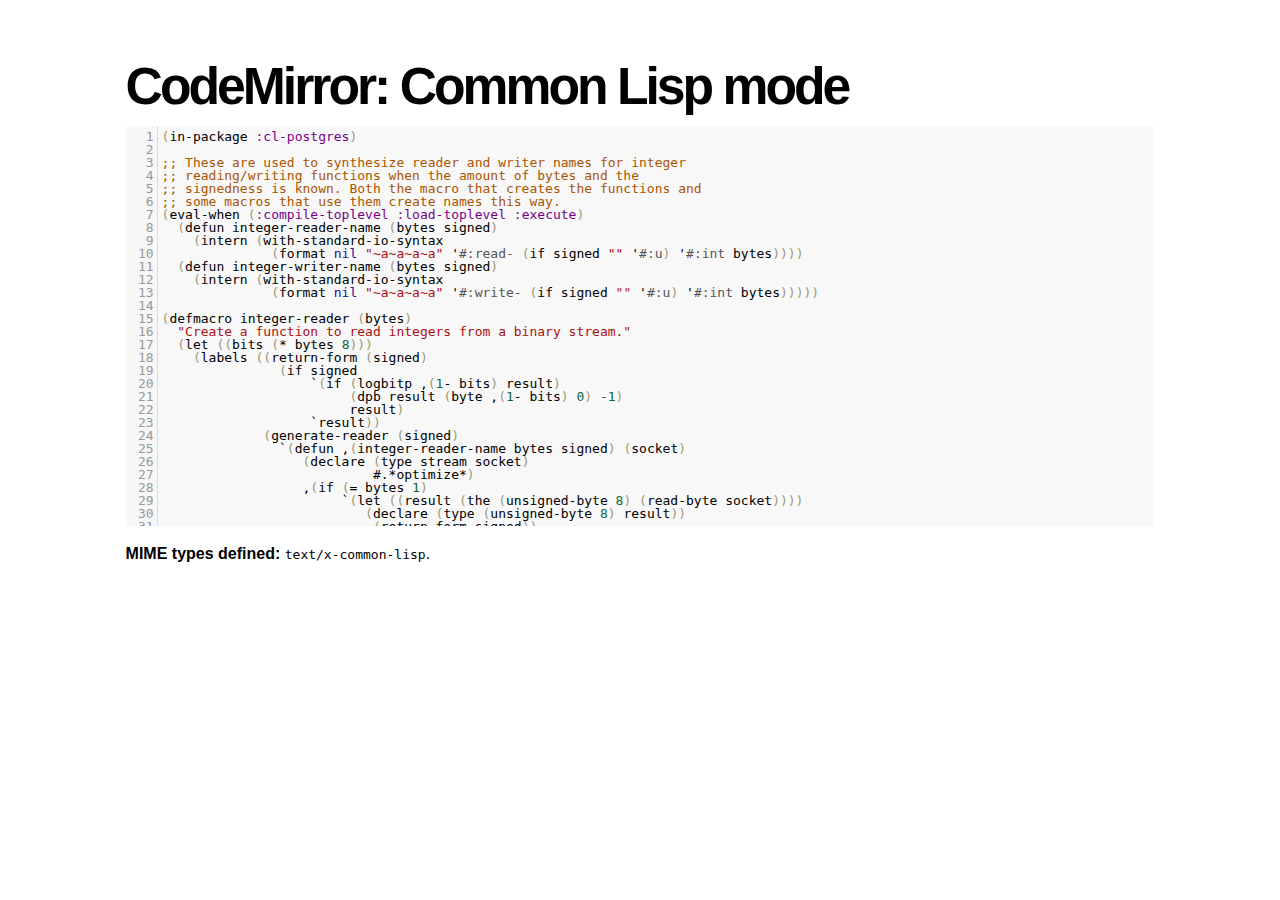
<file: static/common/codemirror/mode/commonlisp/index.html>
<!doctype html>
<html>
  <head>
    <meta charset="utf-8">
    <title>CodeMirror: Common Lisp mode</title>
    <link rel="stylesheet" href="../../lib/codemirror.css">
    <script src="../../lib/codemirror.js"></script>
    <script src="commonlisp.js"></script>
    <style>.CodeMirror {background: #f8f8f8;}</style>
    <link rel="stylesheet" href="../../doc/docs.css">
  </head>
  <body>
    <h1>CodeMirror: Common Lisp mode</h1>
    <form><textarea id="code" name="code">(in-package :cl-postgres)

;; These are used to synthesize reader and writer names for integer
;; reading/writing functions when the amount of bytes and the
;; signedness is known. Both the macro that creates the functions and
;; some macros that use them create names this way.
(eval-when (:compile-toplevel :load-toplevel :execute)
  (defun integer-reader-name (bytes signed)
    (intern (with-standard-io-syntax
              (format nil "~a~a~a~a" '#:read- (if signed "" '#:u) '#:int bytes))))
  (defun integer-writer-name (bytes signed)
    (intern (with-standard-io-syntax
              (format nil "~a~a~a~a" '#:write- (if signed "" '#:u) '#:int bytes)))))

(defmacro integer-reader (bytes)
  "Create a function to read integers from a binary stream."
  (let ((bits (* bytes 8)))
    (labels ((return-form (signed)
               (if signed
                   `(if (logbitp ,(1- bits) result)
                        (dpb result (byte ,(1- bits) 0) -1)
                        result)
                   `result))
             (generate-reader (signed)
               `(defun ,(integer-reader-name bytes signed) (socket)
                  (declare (type stream socket)
                           #.*optimize*)
                  ,(if (= bytes 1)
                       `(let ((result (the (unsigned-byte 8) (read-byte socket))))
                          (declare (type (unsigned-byte 8) result))
                          ,(return-form signed))
                       `(let ((result 0))
                          (declare (type (unsigned-byte ,bits) result))
                          ,@(loop :for byte :from (1- bytes) :downto 0
                                   :collect `(setf (ldb (byte 8 ,(* 8 byte)) result)
                                                   (the (unsigned-byte 8) (read-byte socket))))
                          ,(return-form signed))))))
      `(progn
;; This causes weird errors on SBCL in some circumstances. Disabled for now.
;;         (declaim (inline ,(integer-reader-name bytes t)
;;                          ,(integer-reader-name bytes nil)))
         (declaim (ftype (function (t) (signed-byte ,bits))
                         ,(integer-reader-name bytes t)))
         ,(generate-reader t)
         (declaim (ftype (function (t) (unsigned-byte ,bits))
                         ,(integer-reader-name bytes nil)))
         ,(generate-reader nil)))))

(defmacro integer-writer (bytes)
  "Create a function to write integers to a binary stream."
  (let ((bits (* 8 bytes)))
    `(progn
      (declaim (inline ,(integer-writer-name bytes t)
                       ,(integer-writer-name bytes nil)))
      (defun ,(integer-writer-name bytes nil) (socket value)
        (declare (type stream socket)
                 (type (unsigned-byte ,bits) value)
                 #.*optimize*)
        ,@(if (= bytes 1)
              `((write-byte value socket))
              (loop :for byte :from (1- bytes) :downto 0
                    :collect `(write-byte (ldb (byte 8 ,(* byte 8)) value)
                               socket)))
        (values))
      (defun ,(integer-writer-name bytes t) (socket value)
        (declare (type stream socket)
                 (type (signed-byte ,bits) value)
                 #.*optimize*)
        ,@(if (= bytes 1)
              `((write-byte (ldb (byte 8 0) value) socket))
              (loop :for byte :from (1- bytes) :downto 0
                    :collect `(write-byte (ldb (byte 8 ,(* byte 8)) value)
                               socket)))
        (values)))))

;; All the instances of the above that we need.

(integer-reader 1)
(integer-reader 2)
(integer-reader 4)
(integer-reader 8)

(integer-writer 1)
(integer-writer 2)
(integer-writer 4)

(defun write-bytes (socket bytes)
  "Write a byte-array to a stream."
  (declare (type stream socket)
           (type (simple-array (unsigned-byte 8)) bytes)
           #.*optimize*)
  (write-sequence bytes socket))

(defun write-str (socket string)
  "Write a null-terminated string to a stream \(encoding it when UTF-8
support is enabled.)."
  (declare (type stream socket)
           (type string string)
           #.*optimize*)
  (enc-write-string string socket)
  (write-uint1 socket 0))

(declaim (ftype (function (t unsigned-byte)
                          (simple-array (unsigned-byte 8) (*)))
                read-bytes))
(defun read-bytes (socket length)
  "Read a byte array of the given length from a stream."
  (declare (type stream socket)
           (type fixnum length)
           #.*optimize*)
  (let ((result (make-array length :element-type '(unsigned-byte 8))))
    (read-sequence result socket)
    result))

(declaim (ftype (function (t) string) read-str))
(defun read-str (socket)
  "Read a null-terminated string from a stream. Takes care of encoding
when UTF-8 support is enabled."
  (declare (type stream socket)
           #.*optimize*)
  (enc-read-string socket :null-terminated t))

(defun skip-bytes (socket length)
  "Skip a given number of bytes in a binary stream."
  (declare (type stream socket)
           (type (unsigned-byte 32) length)
           #.*optimize*)
  (dotimes (i length)
    (read-byte socket)))

(defun skip-str (socket)
  "Skip a null-terminated string."
  (declare (type stream socket)
           #.*optimize*)
  (loop :for char :of-type fixnum = (read-byte socket)
        :until (zerop char)))

(defun ensure-socket-is-closed (socket &amp;key abort)
  (when (open-stream-p socket)
    (handler-case
        (close socket :abort abort)
      (error (error)
        (warn "Ignoring the error which happened while trying to close PostgreSQL socket: ~A" error)))))
</textarea></form>
    <script>
      var editor = CodeMirror.fromTextArea(document.getElementById("code"), {lineNumbers: true});
    </script>

    <p><strong>MIME types defined:</strong> <code>text/x-common-lisp</code>.</p>

  </body>
</html>
</file>
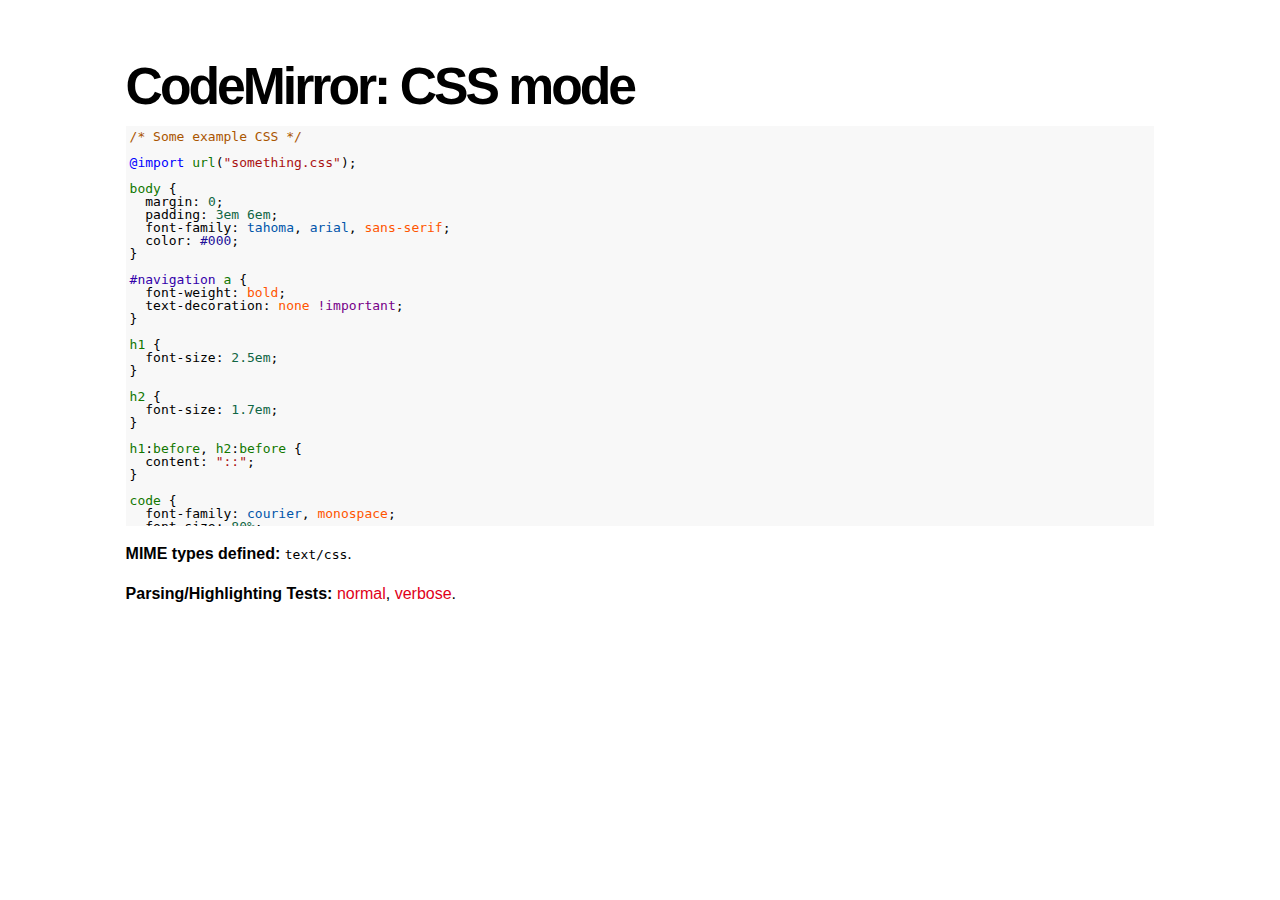
<file: static/common/codemirror/mode/css/index.html>
<!doctype html>
<html>
  <head>
    <meta charset="utf-8">
    <title>CodeMirror: CSS mode</title>
    <link rel="stylesheet" href="../../lib/codemirror.css">
    <script src="../../lib/codemirror.js"></script>
    <script src="css.js"></script>
    <style>.CodeMirror {background: #f8f8f8;}</style>
    <link rel="stylesheet" href="../../doc/docs.css">
  </head>
  <body>
    <h1>CodeMirror: CSS mode</h1>
    <form><textarea id="code" name="code">
/* Some example CSS */

@import url("something.css");

body {
  margin: 0;
  padding: 3em 6em;
  font-family: tahoma, arial, sans-serif;
  color: #000;
}

#navigation a {
  font-weight: bold;
  text-decoration: none !important;
}

h1 {
  font-size: 2.5em;
}

h2 {
  font-size: 1.7em;
}

h1:before, h2:before {
  content: "::";
}

code {
  font-family: courier, monospace;
  font-size: 80%;
  color: #418A8A;
}
</textarea></form>
    <script>
      var editor = CodeMirror.fromTextArea(document.getElementById("code"), {});
    </script>

    <p><strong>MIME types defined:</strong> <code>text/css</code>.</p>

    <p><strong>Parsing/Highlighting Tests:</strong> <a href="../../test/index.html#css_*">normal</a>,  <a href="../../test/index.html#verbose,css_*">verbose</a>.</p>

  </body>
</html>
</file>
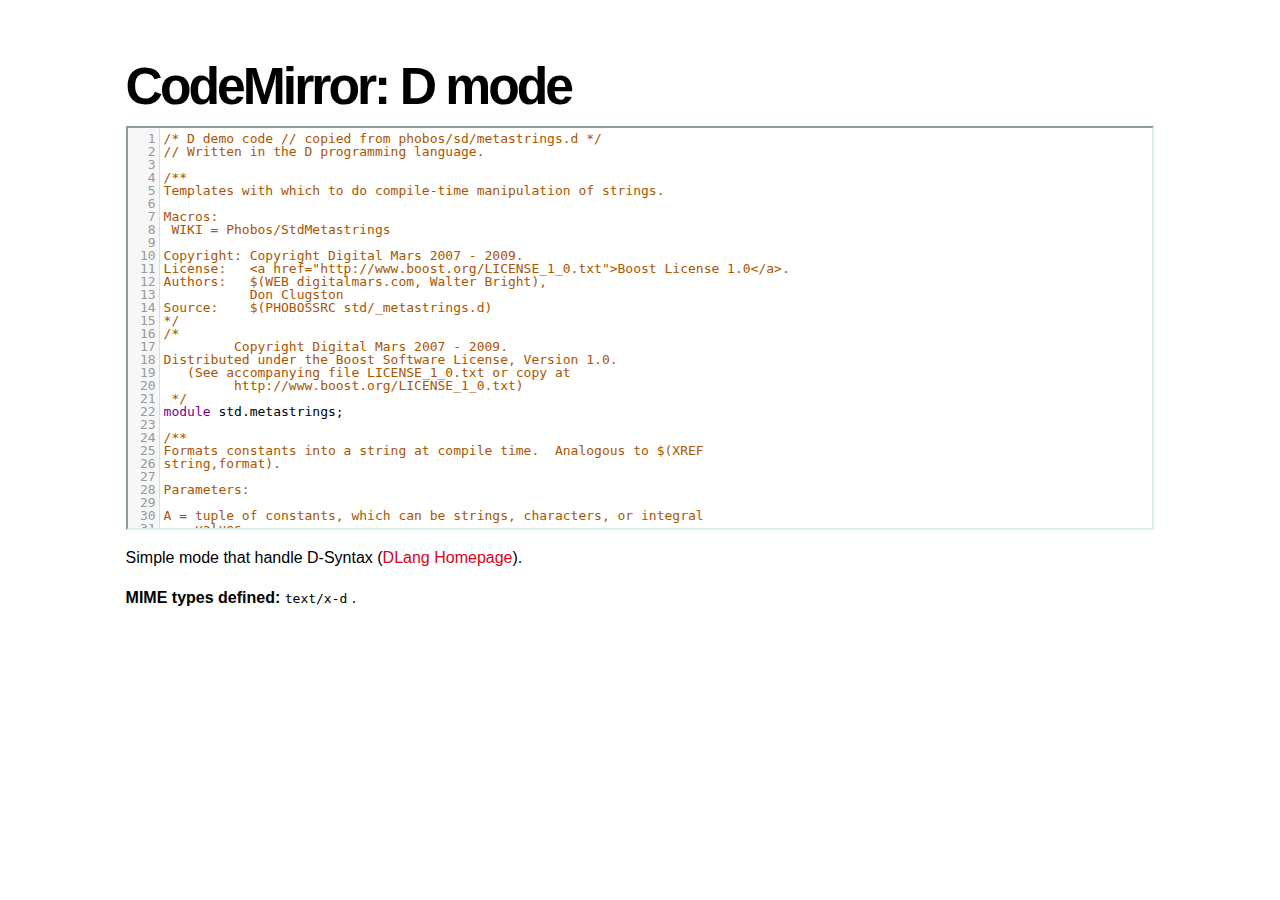
<file: static/common/codemirror/mode/d/index.html>
<!doctype html>
<html>
  <head>
    <meta charset="utf-8">
    <title>CodeMirror: D mode</title>
    <link rel="stylesheet" href="../../lib/codemirror.css">
    <script src="../../lib/codemirror.js"></script>
    <script src="../../addon/edit/matchbrackets.js"></script>
    <script src="d.js"></script>
    <link rel="stylesheet" href="../../doc/docs.css">
    <style>.CodeMirror {border: 2px inset #dee;}</style>
  </head>
  <body>
    <h1>CodeMirror: D mode</h1>

<form><textarea id="code" name="code">
/* D demo code // copied from phobos/sd/metastrings.d */
// Written in the D programming language.

/**
Templates with which to do compile-time manipulation of strings.

Macros:
 WIKI = Phobos/StdMetastrings

Copyright: Copyright Digital Mars 2007 - 2009.
License:   <a href="http://www.boost.org/LICENSE_1_0.txt">Boost License 1.0</a>.
Authors:   $(WEB digitalmars.com, Walter Bright),
           Don Clugston
Source:    $(PHOBOSSRC std/_metastrings.d)
*/
/*
         Copyright Digital Mars 2007 - 2009.
Distributed under the Boost Software License, Version 1.0.
   (See accompanying file LICENSE_1_0.txt or copy at
         http://www.boost.org/LICENSE_1_0.txt)
 */
module std.metastrings;

/**
Formats constants into a string at compile time.  Analogous to $(XREF
string,format).

Parameters:

A = tuple of constants, which can be strings, characters, or integral
    values.

Formats:
 *    The formats supported are %s for strings, and %%
 *    for the % character.
Example:
---
import std.metastrings;
import std.stdio;

void main()
{
  string s = Format!("Arg %s = %s", "foo", 27);
  writefln(s); // "Arg foo = 27"
}
 * ---
 */

template Format(A...)
{
    static if (A.length == 0)
        enum Format = "";
    else static if (is(typeof(A[0]) : const(char)[]))
        enum Format = FormatString!(A[0], A[1..$]);
    else
        enum Format = toStringNow!(A[0]) ~ Format!(A[1..$]);
}

template FormatString(const(char)[] F, A...)
{
    static if (F.length == 0)
        enum FormatString = Format!(A);
    else static if (F.length == 1)
        enum FormatString = F[0] ~ Format!(A);
    else static if (F[0..2] == "%s")
        enum FormatString
            = toStringNow!(A[0]) ~ FormatString!(F[2..$],A[1..$]);
    else static if (F[0..2] == "%%")
        enum FormatString = "%" ~ FormatString!(F[2..$],A);
    else
    {
        static assert(F[0] != '%', "unrecognized format %" ~ F[1]);
        enum FormatString = F[0] ~ FormatString!(F[1..$],A);
    }
}

unittest
{
    auto s = Format!("hel%slo", "world", -138, 'c', true);
    assert(s == "helworldlo-138ctrue", "[" ~ s ~ "]");
}

/**
 * Convert constant argument to a string.
 */

template toStringNow(ulong v)
{
    static if (v < 10)
        enum toStringNow = "" ~ cast(char)(v + '0');
    else
        enum toStringNow = toStringNow!(v / 10) ~ toStringNow!(v % 10);
}

unittest
{
    static assert(toStringNow!(1uL << 62) == "4611686018427387904");
}

/// ditto
template toStringNow(long v)
{
    static if (v < 0)
        enum toStringNow = "-" ~ toStringNow!(cast(ulong) -v);
    else
        enum toStringNow = toStringNow!(cast(ulong) v);
}

unittest
{
    static assert(toStringNow!(0x100000000) == "4294967296");
    static assert(toStringNow!(-138L) == "-138");
}

/// ditto
template toStringNow(uint U)
{
    enum toStringNow = toStringNow!(cast(ulong)U);
}

/// ditto
template toStringNow(int I)
{
    enum toStringNow = toStringNow!(cast(long)I);
}

/// ditto
template toStringNow(bool B)
{
    enum toStringNow = B ? "true" : "false";
}

/// ditto
template toStringNow(string S)
{
    enum toStringNow = S;
}

/// ditto
template toStringNow(char C)
{
    enum toStringNow = "" ~ C;
}


/********
 * Parse unsigned integer literal from the start of string s.
 * returns:
 *    .value = the integer literal as a string,
 *    .rest = the string following the integer literal
 * Otherwise:
 *    .value = null,
 *    .rest = s
 */

template parseUinteger(const(char)[] s)
{
    static if (s.length == 0)
    {
        enum value = "";
        enum rest = "";
    }
    else static if (s[0] >= '0' && s[0] <= '9')
    {
        enum value = s[0] ~ parseUinteger!(s[1..$]).value;
        enum rest = parseUinteger!(s[1..$]).rest;
    }
    else
    {
        enum value = "";
        enum rest = s;
    }
}

/********
Parse integer literal optionally preceded by $(D '-') from the start
of string $(D s).

Returns:
   .value = the integer literal as a string,
   .rest = the string following the integer literal

Otherwise:
   .value = null,
   .rest = s
*/

template parseInteger(const(char)[] s)
{
    static if (s.length == 0)
    {
        enum value = "";
        enum rest = "";
    }
    else static if (s[0] >= '0' && s[0] <= '9')
    {
        enum value = s[0] ~ parseUinteger!(s[1..$]).value;
        enum rest = parseUinteger!(s[1..$]).rest;
    }
    else static if (s.length >= 2 &&
            s[0] == '-' && s[1] >= '0' && s[1] <= '9')
    {
        enum value = s[0..2] ~ parseUinteger!(s[2..$]).value;
        enum rest = parseUinteger!(s[2..$]).rest;
    }
    else
    {
        enum value = "";
        enum rest = s;
    }
}

unittest
{
    assert(parseUinteger!("1234abc").value == "1234");
    assert(parseUinteger!("1234abc").rest == "abc");
    assert(parseInteger!("-1234abc").value == "-1234");
    assert(parseInteger!("-1234abc").rest == "abc");
}

/**
Deprecated aliases held for backward compatibility.
*/
deprecated alias toStringNow ToString;
/// Ditto
deprecated alias parseUinteger ParseUinteger;
/// Ditto
deprecated alias parseUinteger ParseInteger;

</textarea></form>

    <script>
      var editor = CodeMirror.fromTextArea(document.getElementById("code"), {
        lineNumbers: true,
        matchBrackets: true,
        indentUnit: 4,
        mode: "text/x-d"
      });
    </script>

    <p>Simple mode that handle D-Syntax (<a href="http://www.dlang.org">DLang Homepage</a>).</p>

    <p><strong>MIME types defined:</strong> <code>text/x-d</code>
    .</p>
  </body>
</html>
</file>
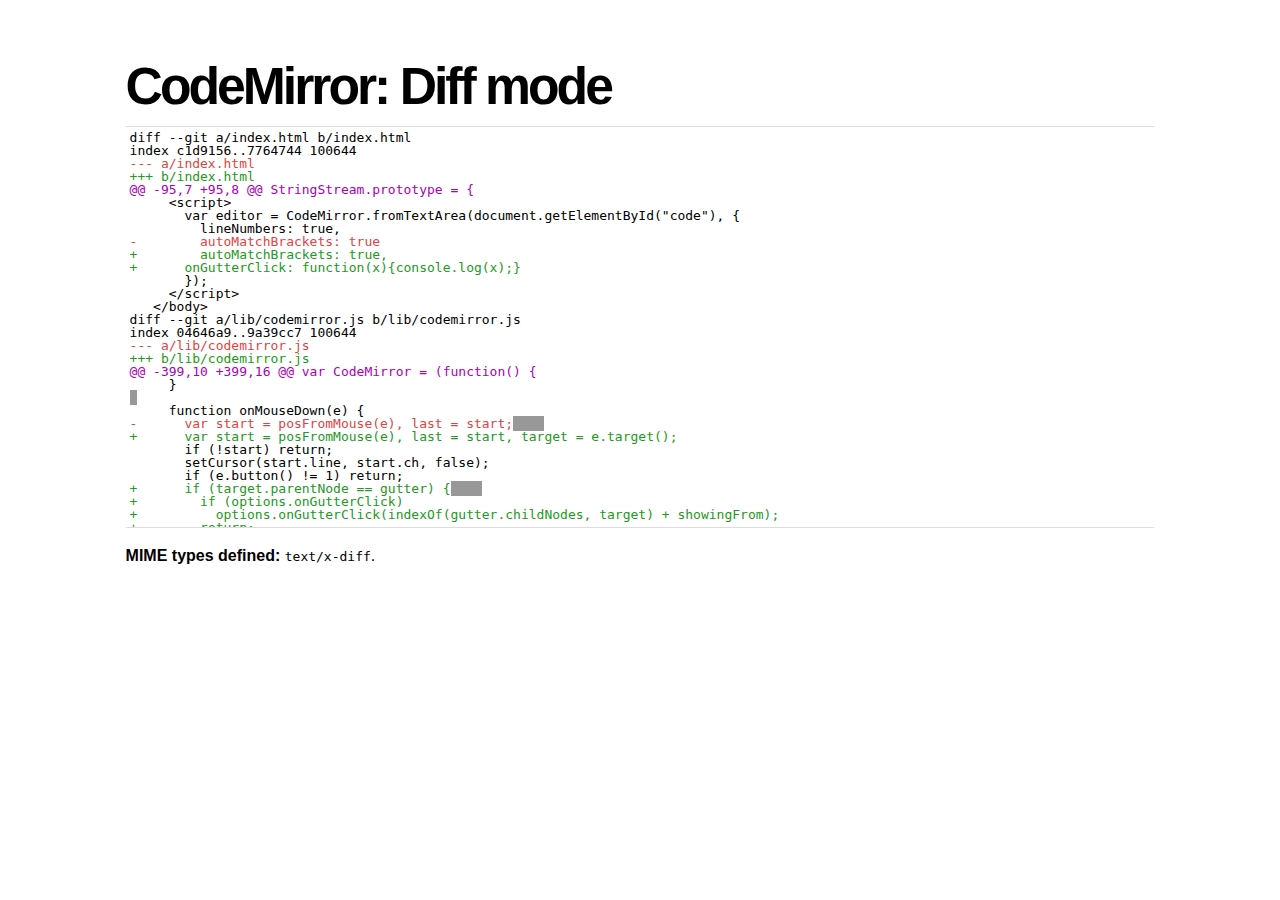
<file: static/common/codemirror/mode/diff/index.html>
<!doctype html>
<html>
  <head>
    <meta charset="utf-8">
    <title>CodeMirror: Diff mode</title>
    <link rel="stylesheet" href="../../lib/codemirror.css">
    <script src="../../lib/codemirror.js"></script>
    <script src="diff.js"></script>
    <style>
      .CodeMirror {border-top: 1px solid #ddd; border-bottom: 1px solid #ddd;}
      span.cm-meta {color: #a0b !important;}
      span.cm-error { background-color: black; opacity: 0.4;}
      span.cm-error.cm-string { background-color: red; }
      span.cm-error.cm-tag { background-color: #2b2; }
    </style>
    <link rel="stylesheet" href="../../doc/docs.css">
  </head>
  <body>
    <h1>CodeMirror: Diff mode</h1>
    <form><textarea id="code" name="code">
diff --git a/index.html b/index.html
index c1d9156..7764744 100644
--- a/index.html
+++ b/index.html
@@ -95,7 +95,8 @@ StringStream.prototype = {
     <script>
       var editor = CodeMirror.fromTextArea(document.getElementById("code"), {
         lineNumbers: true,
-        autoMatchBrackets: true
+        autoMatchBrackets: true,
+      onGutterClick: function(x){console.log(x);}
       });
     </script>
   </body>
diff --git a/lib/codemirror.js b/lib/codemirror.js
index 04646a9..9a39cc7 100644
--- a/lib/codemirror.js
+++ b/lib/codemirror.js
@@ -399,10 +399,16 @@ var CodeMirror = (function() {
     }
 
     function onMouseDown(e) {
-      var start = posFromMouse(e), last = start;    
+      var start = posFromMouse(e), last = start, target = e.target();
       if (!start) return;
       setCursor(start.line, start.ch, false);
       if (e.button() != 1) return;
+      if (target.parentNode == gutter) {    
+        if (options.onGutterClick)
+          options.onGutterClick(indexOf(gutter.childNodes, target) + showingFrom);
+        return;
+      }
+
       if (!focused) onFocus();
 
       e.stop();
@@ -808,7 +814,7 @@ var CodeMirror = (function() {
       for (var i = showingFrom; i < showingTo; ++i) {
         var marker = lines[i].gutterMarker;
         if (marker) html.push('<div class="' + marker.style + '">' + htmlEscape(marker.text) + '</div>');
-        else html.push("<div>" + (options.lineNumbers ? i + 1 : "\u00a0") + "</div>");
+        else html.push("<div>" + (options.lineNumbers ? i + options.firstLineNumber : "\u00a0") + "</div>");
       }
       gutter.style.display = "none"; // TODO test whether this actually helps
       gutter.innerHTML = html.join("");
@@ -1371,10 +1377,8 @@ var CodeMirror = (function() {
         if (option == "parser") setParser(value);
         else if (option === "lineNumbers") setLineNumbers(value);
         else if (option === "gutter") setGutter(value);
-        else if (option === "readOnly") options.readOnly = value;
-        else if (option === "indentUnit") {options.indentUnit = indentUnit = value; setParser(options.parser);}
-        else if (/^(?:enterMode|tabMode|indentWithTabs|readOnly|autoMatchBrackets|undoDepth)$/.test(option)) options[option] = value;
-        else throw new Error("Can't set option " + option);
+        else if (option === "indentUnit") {options.indentUnit = value; setParser(options.parser);}
+        else options[option] = value;
       },
       cursorCoords: cursorCoords,
       undo: operation(undo),
@@ -1402,7 +1406,8 @@ var CodeMirror = (function() {
       replaceRange: operation(replaceRange),
 
       operation: function(f){return operation(f)();},
-      refresh: function(){updateDisplay([{from: 0, to: lines.length}]);}
+      refresh: function(){updateDisplay([{from: 0, to: lines.length}]);},
+      getInputField: function(){return input;}
     };
     return instance;
   }
@@ -1420,6 +1425,7 @@ var CodeMirror = (function() {
     readOnly: false,
     onChange: null,
     onCursorActivity: null,
+    onGutterClick: null,
     autoMatchBrackets: false,
     workTime: 200,
     workDelay: 300,
</textarea></form>
    <script>
      var editor = CodeMirror.fromTextArea(document.getElementById("code"), {});
    </script>

    <p><strong>MIME types defined:</strong> <code>text/x-diff</code>.</p>

  </body>
</html>
</file>
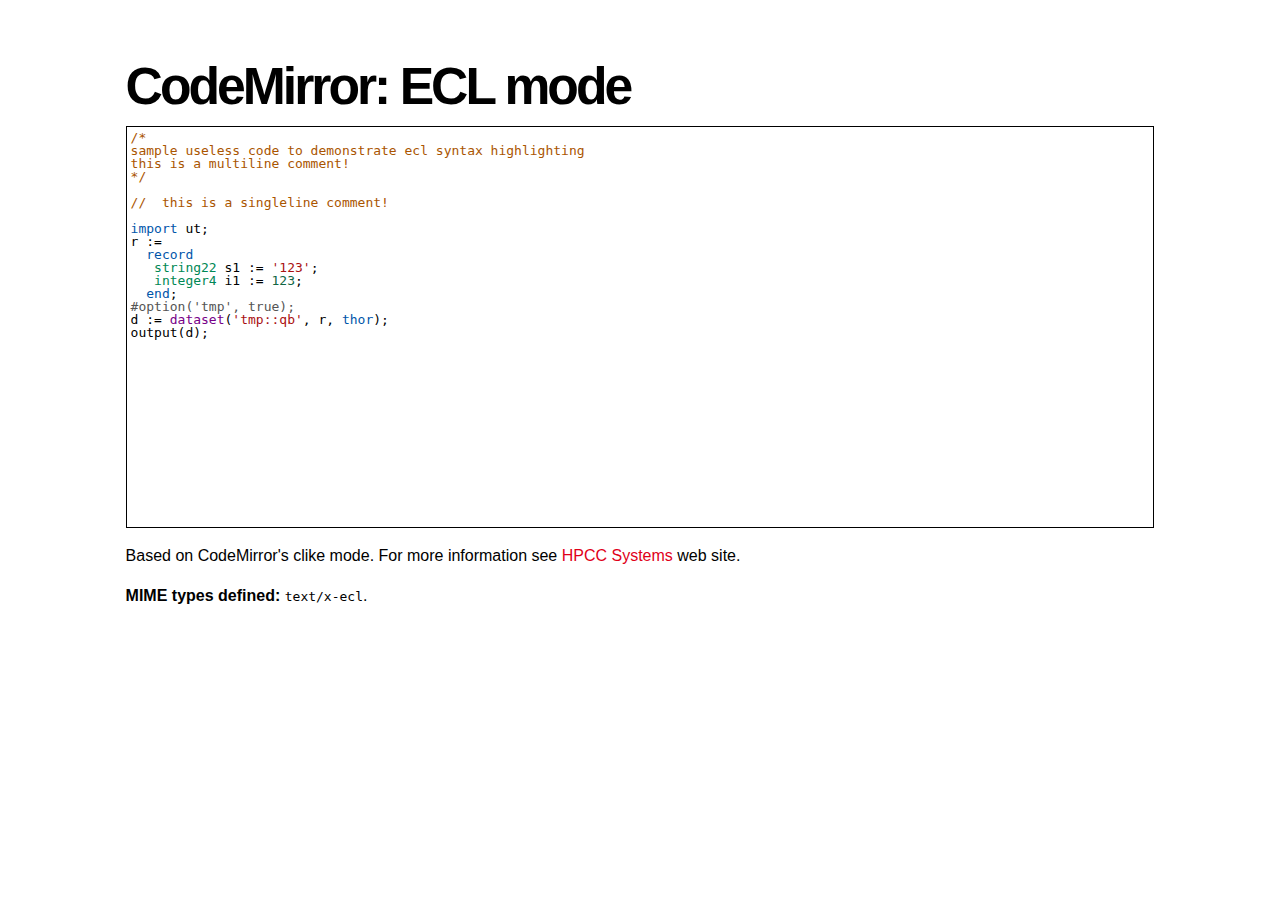
<file: static/common/codemirror/mode/ecl/index.html>
﻿<!doctype html>
<html>
  <head>
    <title>CodeMirror: ECL mode</title>
    <link rel="stylesheet" href="../../lib/codemirror.css">
    <script src="../../lib/codemirror.js"></script>
    <script src="ecl.js"></script>
    <link rel="stylesheet" href="../../doc/docs.css">
    <style>.CodeMirror {border: 1px solid black;}</style>
  </head>
  <body>
    <h1>CodeMirror: ECL mode</h1>
    <form><textarea id="code" name="code">
/*
sample useless code to demonstrate ecl syntax highlighting
this is a multiline comment!
*/

//  this is a singleline comment!

import ut;
r := 
  record
   string22 s1 := '123';
   integer4 i1 := 123;
  end;
#option('tmp', true);
d := dataset('tmp::qb', r, thor);
output(d);
</textarea></form>
    <script>
      var editor = CodeMirror.fromTextArea(document.getElementById("code"), {});
    </script>

    <p>Based on CodeMirror's clike mode.  For more information see <a href="http://hpccsystems.com">HPCC Systems</a> web site.</p>
    <p><strong>MIME types defined:</strong> <code>text/x-ecl</code>.</p>

  </body>
</html>
</file>
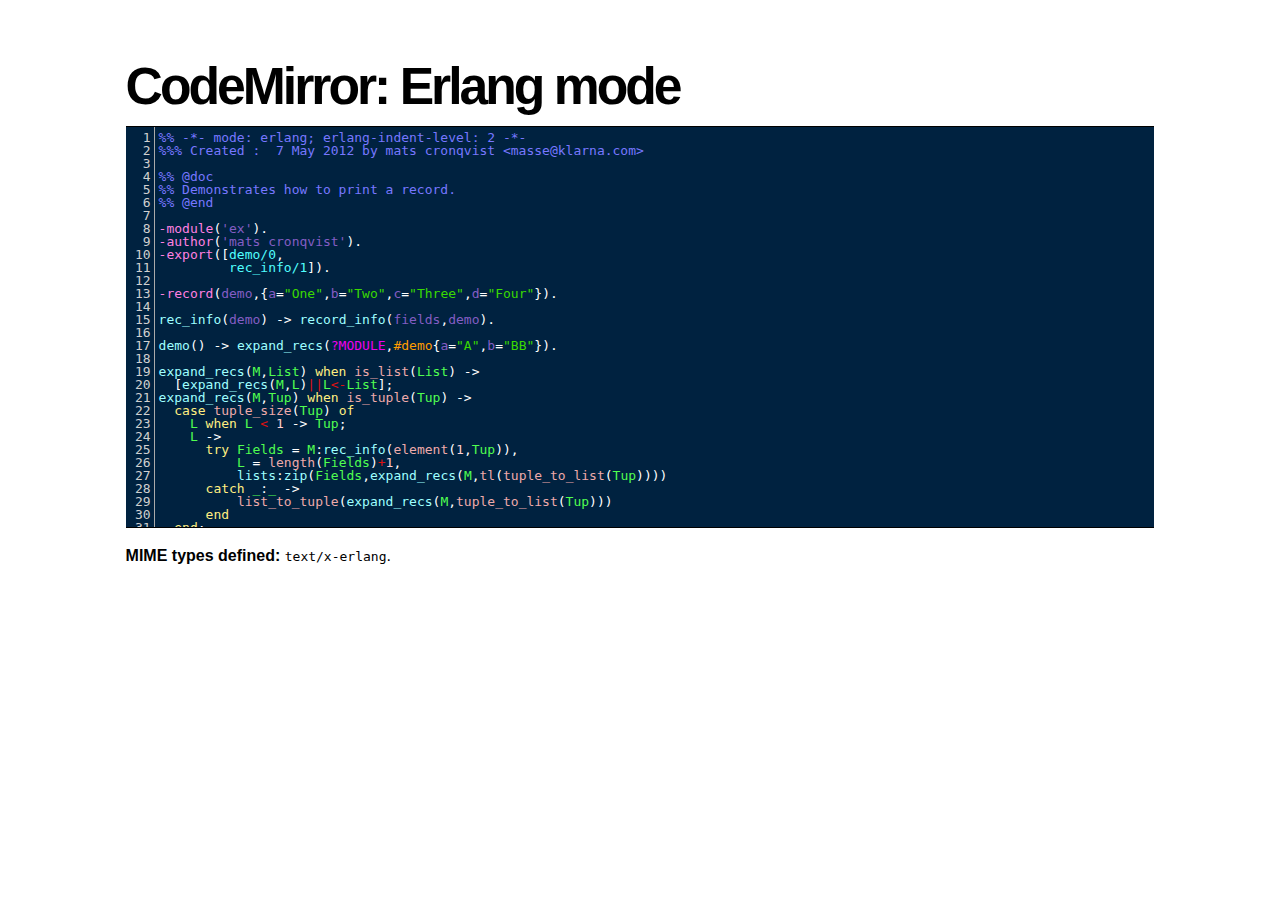
<file: static/common/codemirror/mode/erlang/index.html>
<!doctype html>
<html>
  <head>
    <meta charset="utf-8">
    <title>CodeMirror: Erlang mode</title>
    <link rel="stylesheet" href="../../lib/codemirror.css">
    <script src="../../lib/codemirror.js"></script>
    <script src="../../addon/edit/matchbrackets.js"></script>
    <script src="erlang.js"></script>
    <link rel="stylesheet" href="../../theme/erlang-dark.css">
    <style type="text/css">.CodeMirror {border-top: 1px solid black; border-bottom: 1px solid black;}</style>
    <link rel="stylesheet" href="../../doc/docs.css">
  </head>
  <body>
    <h1>CodeMirror: Erlang mode</h1>

<form><textarea id="code" name="code">
%% -*- mode: erlang; erlang-indent-level: 2 -*-
%%% Created :  7 May 2012 by mats cronqvist <masse@klarna.com>

%% @doc
%% Demonstrates how to print a record.
%% @end

-module('ex').
-author('mats cronqvist').
-export([demo/0,
         rec_info/1]).

-record(demo,{a="One",b="Two",c="Three",d="Four"}).

rec_info(demo) -> record_info(fields,demo).

demo() -> expand_recs(?MODULE,#demo{a="A",b="BB"}).
  
expand_recs(M,List) when is_list(List) ->
  [expand_recs(M,L)||L<-List];
expand_recs(M,Tup) when is_tuple(Tup) ->
  case tuple_size(Tup) of
    L when L < 1 -> Tup;
    L ->
      try Fields = M:rec_info(element(1,Tup)),
          L = length(Fields)+1,
          lists:zip(Fields,expand_recs(M,tl(tuple_to_list(Tup))))
      catch _:_ ->
          list_to_tuple(expand_recs(M,tuple_to_list(Tup)))
      end
  end;
expand_recs(_,Term) ->
  Term.
</textarea></form>

    <script>
      var editor = CodeMirror.fromTextArea(document.getElementById("code"), {
        lineNumbers: true,
        matchBrackets: true,
        extraKeys: {"Tab":  "indentAuto"},
        theme: "erlang-dark"
      });
    </script>

    <p><strong>MIME types defined:</strong> <code>text/x-erlang</code>.</p>
  </body>
</html>
</file>
<file: static/common/codemirror/doc/docs.css>
body {
  font-family: Droid Sans, Arial, sans-serif;
  line-height: 1.5;
  max-width: 64.3em;
  margin: 3em auto;
  padding: 0 1em;
}

h1 {
  letter-spacing: -3px;
  font-size: 3.23em;
  font-weight: bold;
  margin: 0;
}

h2 {
  font-size: 1.23em;
  font-weight: bold;
  margin: .5em 0;
  letter-spacing: -1px;
}

h3 {
  font-size: 1.1em;
  font-weight: bold;
  margin: .4em 0;
}

pre {
  background-color: #eee;
  -moz-border-radius: 6px;
  -webkit-border-radius: 6px;
  border-radius: 6px;
  padding: 1em;
}

pre.code {
  margin: 0 1em;
}

.grey {
  background-color: #eee;
  border-radius: 6px;
  margin-bottom: 1.65em;
  margin-top: 0.825em;
  padding: 0.825em 1.65em;
  position: relative;
}

img.logo {
  position: absolute;
  right: -1em;
  bottom: 4px;
  max-width: 23.6875em; /* Scale image down with text to prevent clipping */
}

.grey > pre {
  background:none;
  border-radius:0;
  padding:0;
  margin:0;
  font-size:2.2em;
  line-height:1.2em;
}

a:link, a:visited, .quasilink {
  color: #df0019;
  cursor: pointer;
  text-decoration: none;
}

a:hover, .quasilink:hover {
  color: #800004;
}

h1 a:link, h1 a:visited, h1 a:hover {
  color: black;
}

ul {
  margin: 0;
  padding-left: 1.2em;
}

a.download {
  color: white;
  background-color: #df0019;
  width: 100%;
  display: block;
  text-align: center;
  font-size: 1.23em;
  font-weight: bold;
  text-decoration: none;
  -moz-border-radius: 6px;
  -webkit-border-radius: 6px;
  border-radius: 6px;
  padding: .5em 0;
  margin-bottom: 1em;
}

a.download:hover {
  background-color: #bb0010;
}

.rel {
  margin-bottom: 0;
}

.rel-note {
  color: #777;
  font-size: .9em;
  margin-top: .1em;
}

.logo-braces {
  color: #df0019;
  position: relative;
  top: -4px;
}

.blk {
  float: left;
}

.left {
  margin-right: 20.68em;
  max-width: 37em;
  padding-right: 6.53em;
  padding-bottom: 1em;
}

.left1 {
  width: 15.24em;
  padding-right: 6.45em;
}

.left2 {
  max-width: 15.24em;
}

.right {
  width: 20.68em;
  margin-left: -20.68em;
}

.leftbig {
  width: 42.44em;
  padding-right: 6.53em;
}

.rightsmall {
  width: 15.24em;
}

.clear:after {
  visibility: hidden;
  display: block;
  font-size: 0;
  content: " ";
  clear: both;
  height: 0;
}
.clear { display: inline-block; }
/* start commented backslash hack \*/
* html .clear { height: 1%; }
.clear { display: block; }
/* close commented backslash hack */
</file>
<file: static/common/codemirror/lib/codemirror.css>
/* BASICS */

.CodeMirror {
  /* Set height, width, borders, and global font properties here */
  font-family: monospace;
  height: 400px;
}
.CodeMirror-scroll {
  /* Set scrolling behaviour here */
  overflow: auto;
}

/* PADDING */

.CodeMirror-lines {
  padding: 4px 0; /* Vertical padding around content */
}
.CodeMirror pre {
  padding: 0 4px; /* Horizontal padding of content */
}

.CodeMirror-scrollbar-filler, .CodeMirror-gutter-filler {
  background-color: white; /* The little square between H and V scrollbars */
}

/* GUTTER */

.CodeMirror-gutters {
  border-right: 1px solid #ddd;
  background-color: #f7f7f7;
  white-space: nowrap;
}
.CodeMirror-linenumbers {}
.CodeMirror-linenumber {
  padding: 0 3px 0 5px;
  min-width: 20px;
  text-align: right;
  color: #999;
}

/* CURSOR */

.CodeMirror div.CodeMirror-cursor {
  border-left: 1px solid black;
  z-index: 3;
}
/* Shown when moving in bi-directional text */
.CodeMirror div.CodeMirror-secondarycursor {
  border-left: 1px solid silver;
}
.CodeMirror.cm-keymap-fat-cursor div.CodeMirror-cursor {
  width: auto;
  border: 0;
  background: #7e7;
  z-index: 1;
}
/* Can style cursor different in overwrite (non-insert) mode */
.CodeMirror div.CodeMirror-cursor.CodeMirror-overwrite {}

.cm-tab { display: inline-block; }

/* DEFAULT THEME */

.cm-s-default .cm-keyword {color: #708;}
.cm-s-default .cm-atom {color: #219;}
.cm-s-default .cm-number {color: #164;}
.cm-s-default .cm-def {color: #00f;}
.cm-s-default .cm-variable {color: black;}
.cm-s-default .cm-variable-2 {color: #05a;}
.cm-s-default .cm-variable-3 {color: #085;}
.cm-s-default .cm-property {color: black;}
.cm-s-default .cm-operator {color: black;}
.cm-s-default .cm-comment {color: #a50;}
.cm-s-default .cm-string {color: #a11;}
.cm-s-default .cm-string-2 {color: #f50;}
.cm-s-default .cm-meta {color: #555;}
.cm-s-default .cm-error {color: #f00;}
.cm-s-default .cm-qualifier {color: #555;}
.cm-s-default .cm-builtin {color: #30a;}
.cm-s-default .cm-bracket {color: #997;}
.cm-s-default .cm-tag {color: #170;}
.cm-s-default .cm-attribute {color: #00c;}
.cm-s-default .cm-header {color: blue;}
.cm-s-default .cm-quote {color: #090;}
.cm-s-default .cm-hr {color: #999;}
.cm-s-default .cm-link {color: #00c;}

.cm-negative {color: #d44;}
.cm-positive {color: #292;}
.cm-header, .cm-strong {font-weight: bold;}
.cm-em {font-style: italic;}
.cm-link {text-decoration: underline;}

.cm-invalidchar {color: #f00;}

div.CodeMirror span.CodeMirror-matchingbracket {color: #0f0;}
div.CodeMirror span.CodeMirror-nonmatchingbracket {color: #f22;}

/* STOP */

/* The rest of this file contains styles related to the mechanics of
   the editor. You probably shouldn't touch them. */

.CodeMirror {
  line-height: 1;
  position: relative;
  overflow: hidden;
  background: white;
  color: black;
}

.CodeMirror-scroll {
  /* 30px is the magic margin used to hide the element's real scrollbars */
  /* See overflow: hidden in .CodeMirror */
  margin-bottom: -30px; margin-right: -30px;
  padding-bottom: 30px; padding-right: 30px;
  height: 100%;
  outline: none; /* Prevent dragging from highlighting the element */
  position: relative;
}
.CodeMirror-sizer {
  position: relative;
}

/* The fake, visible scrollbars. Used to force redraw during scrolling
   before actuall scrolling happens, thus preventing shaking and
   flickering artifacts. */
.CodeMirror-vscrollbar, .CodeMirror-hscrollbar, .CodeMirror-scrollbar-filler, .CodeMirror-gutter-filler {
  position: absolute;
  z-index: 6;
  display: none;
}
.CodeMirror-vscrollbar {
  right: 0; top: 0;
  overflow-x: hidden;
  overflow-y: scroll;
}
.CodeMirror-hscrollbar {
  bottom: 0; left: 0;
  overflow-y: hidden;
  overflow-x: scroll;
}
.CodeMirror-scrollbar-filler {
  right: 0; bottom: 0;
}
.CodeMirror-gutter-filler {
  left: 0; bottom: 0;
}

.CodeMirror-gutters {
  position: absolute; left: 0; top: 0;
  padding-bottom: 30px;
  z-index: 3;
}
.CodeMirror-gutter {
  white-space: normal;
  height: 100%;
  padding-bottom: 30px;
  margin-bottom: -32px;
  display: inline-block;
  /* Hack to make IE7 behave */
  *zoom:1;
  *display:inline;
}
.CodeMirror-gutter-elt {
  position: absolute;
  cursor: default;
  z-index: 4;
}

.CodeMirror-lines {
  cursor: text;
}
.CodeMirror pre {
  /* Reset some styles that the rest of the page might have set */
  -moz-border-radius: 0; -webkit-border-radius: 0; border-radius: 0;
  border-width: 0;
  background: transparent;
  font-family: inherit;
  font-size: inherit;
  margin: 0;
  white-space: pre;
  word-wrap: normal;
  line-height: inherit;
  color: inherit;
  z-index: 2;
  position: relative;
  overflow: visible;
}
.CodeMirror-wrap pre {
  word-wrap: break-word;
  white-space: pre-wrap;
  word-break: normal;
}
.CodeMirror-code pre {
  border-right: 30px solid transparent;
  width: -webkit-fit-content;
  width: -moz-fit-content;
  width: fit-content;
}
.CodeMirror-wrap .CodeMirror-code pre {
  border-right: none;
  width: auto;
}
.CodeMirror-linebackground {
  position: absolute;
  left: 0; right: 0; top: 0; bottom: 0;
  z-index: 0;
}

.CodeMirror-linewidget {
  position: relative;
  z-index: 2;
  overflow: auto;
}

.CodeMirror-widget {
}

.CodeMirror-wrap .CodeMirror-scroll {
  overflow-x: hidden;
}

.CodeMirror-measure {
  position: absolute;
  width: 100%; height: 0px;
  overflow: hidden;
  visibility: hidden;
}
.CodeMirror-measure pre { position: static; }

.CodeMirror div.CodeMirror-cursor {
  position: absolute;
  visibility: hidden;
  border-right: none;
  width: 0;
}
.CodeMirror-focused div.CodeMirror-cursor {
  visibility: visible;
}

.CodeMirror-selected { background: #d9d9d9; }
.CodeMirror-focused .CodeMirror-selected { background: #d7d4f0; }

.cm-searching {
  background: #ffa;
  background: rgba(255, 255, 0, .4);
}

/* IE7 hack to prevent it from returning funny offsetTops on the spans */
.CodeMirror span { *vertical-align: text-bottom; }

@media print {
  /* Hide the cursor when printing */
  .CodeMirror div.CodeMirror-cursor {
    visibility: hidden;
  }
}
</file>
<file: static/common/codemirror/test/mode_test.css>
.mt-output .mt-token {
  border: 1px solid #ddd;
  white-space: pre;
  font-family: "Consolas", monospace;
  text-align: center;
}

.mt-output .mt-style {
  font-size: x-small;
}
</file>
<file: static/common/codemirror/theme/neat.css>
.cm-s-neat span.cm-comment { color: #a86; }
.cm-s-neat span.cm-keyword { line-height: 1em; font-weight: bold; color: blue; }
.cm-s-neat span.cm-string { color: #a22; }
.cm-s-neat span.cm-builtin { line-height: 1em; font-weight: bold; color: #077; }
.cm-s-neat span.cm-special { line-height: 1em; font-weight: bold; color: #0aa; }
.cm-s-neat span.cm-variable { color: black; }
.cm-s-neat span.cm-number, .cm-s-neat span.cm-atom { color: #3a3; }
.cm-s-neat span.cm-meta {color: #555;}
.cm-s-neat span.cm-link { color: #3a3; }
</file>
<file: static/common/codemirror/theme/elegant.css>
.cm-s-elegant span.cm-number, .cm-s-elegant span.cm-string, .cm-s-elegant span.cm-atom {color: #762;}
.cm-s-elegant span.cm-comment {color: #262; font-style: italic; line-height: 1em;}
.cm-s-elegant span.cm-meta {color: #555; font-style: italic; line-height: 1em;}
.cm-s-elegant span.cm-variable {color: black;}
.cm-s-elegant span.cm-variable-2 {color: #b11;}
.cm-s-elegant span.cm-qualifier {color: #555;}
.cm-s-elegant span.cm-keyword {color: #730;}
.cm-s-elegant span.cm-builtin {color: #30a;}
.cm-s-elegant span.cm-error {background-color: #fdd;}
.cm-s-elegant span.cm-link {color: #762;}
</file>
<file: static/common/codemirror/theme/erlang-dark.css>
.cm-s-erlang-dark.CodeMirror { background: #002240; color: white; }
.cm-s-erlang-dark div.CodeMirror-selected { background: #b36539 !important; }
.cm-s-erlang-dark .CodeMirror-gutters { background: #002240; border-right: 1px solid #aaa; }
.cm-s-erlang-dark .CodeMirror-linenumber { color: #d0d0d0; }
.cm-s-erlang-dark .CodeMirror-cursor { border-left: 1px solid white !important; }

.cm-s-erlang-dark span.cm-atom       { color: #845dc4; }
.cm-s-erlang-dark span.cm-attribute  { color: #ff80e1; }
.cm-s-erlang-dark span.cm-bracket    { color: #ff9d00; }
.cm-s-erlang-dark span.cm-builtin    { color: #eaa; }
.cm-s-erlang-dark span.cm-comment    { color: #77f; }
.cm-s-erlang-dark span.cm-def        { color: #e7a; }
.cm-s-erlang-dark span.cm-error      { color: #9d1e15; }
.cm-s-erlang-dark span.cm-keyword    { color: #ffee80; }
.cm-s-erlang-dark span.cm-meta       { color: #50fefe; }
.cm-s-erlang-dark span.cm-number     { color: #ffd0d0; }
.cm-s-erlang-dark span.cm-operator   { color: #d11; }
.cm-s-erlang-dark span.cm-string     { color: #3ad900; }
.cm-s-erlang-dark span.cm-tag        { color: #9effff; }
.cm-s-erlang-dark span.cm-variable   { color: #50fe50; }
.cm-s-erlang-dark span.cm-variable-2 { color: #e0e; }
</file>
<file: static/common/codemirror/theme/night.css>
/* Loosely based on the Midnight Textmate theme */

.cm-s-night.CodeMirror { background: #0a001f; color: #f8f8f8; }
.cm-s-night div.CodeMirror-selected { background: #447 !important; }
.cm-s-night .CodeMirror-gutters { background: #0a001f; border-right: 1px solid #aaa; }
.cm-s-night .CodeMirror-linenumber { color: #f8f8f8; }
.cm-s-night .CodeMirror-cursor { border-left: 1px solid white !important; }

.cm-s-night span.cm-comment { color: #6900a1; }
.cm-s-night span.cm-atom { color: #845dc4; }
.cm-s-night span.cm-number, .cm-s-night span.cm-attribute { color: #ffd500; }
.cm-s-night span.cm-keyword { color: #599eff; }
.cm-s-night span.cm-string { color: #37f14a; }
.cm-s-night span.cm-meta { color: #7678e2; }
.cm-s-night span.cm-variable-2, .cm-s-night span.cm-tag { color: #99b2ff; }
.cm-s-night span.cm-variable-3, .cm-s-night span.cm-def { color: white; }
.cm-s-night span.cm-error { color: #9d1e15; }
.cm-s-night span.cm-bracket { color: #8da6ce; }
.cm-s-night span.cm-comment { color: #6900a1; }
.cm-s-night span.cm-builtin, .cm-s-night span.cm-special { color: #ff9e59; }
.cm-s-night span.cm-link { color: #845dc4; }
</file>
<file: static/common/codemirror/theme/monokai.css>
/* Based on Sublime Text's Monokai theme */

.cm-s-monokai.CodeMirror {background: #272822; color: #f8f8f2;}
.cm-s-monokai div.CodeMirror-selected {background: #49483E !important;}
.cm-s-monokai .CodeMirror-gutters {background: #272822; border-right: 0px;}
.cm-s-monokai .CodeMirror-linenumber {color: #d0d0d0;}
.cm-s-monokai .CodeMirror-cursor {border-left: 1px solid #f8f8f0 !important;}

.cm-s-monokai span.cm-comment {color: #75715e;}
.cm-s-monokai span.cm-atom {color: #ae81ff;}
.cm-s-monokai span.cm-number {color: #ae81ff;}

.cm-s-monokai span.cm-property, .cm-s-monokai span.cm-attribute {color: #a6e22e;}
.cm-s-monokai span.cm-keyword {color: #f92672;}
.cm-s-monokai span.cm-string {color: #e6db74;}

.cm-s-monokai span.cm-variable {color: #a6e22e;}
.cm-s-monokai span.cm-variable-2 {color: #9effff;}
.cm-s-monokai span.cm-def {color: #fd971f;}
.cm-s-monokai span.cm-error {background: #f92672; color: #f8f8f0;}
.cm-s-monokai span.cm-bracket {color: #f8f8f2;}
.cm-s-monokai span.cm-tag {color: #f92672;}
.cm-s-monokai span.cm-link {color: #ae81ff;}

.cm-s-monokai .CodeMirror-matchingbracket {
  text-decoration: underline;
  color: white !important;
}
</file>
<file: static/common/codemirror/theme/cobalt.css>
.cm-s-cobalt.CodeMirror { background: #002240; color: white; }
.cm-s-cobalt div.CodeMirror-selected { background: #b36539 !important; }
.cm-s-cobalt .CodeMirror-gutters { background: #002240; border-right: 1px solid #aaa; }
.cm-s-cobalt .CodeMirror-linenumber { color: #d0d0d0; }
.cm-s-cobalt .CodeMirror-cursor { border-left: 1px solid white !important; }

.cm-s-cobalt span.cm-comment { color: #08f; }
.cm-s-cobalt span.cm-atom { color: #845dc4; }
.cm-s-cobalt span.cm-number, .cm-s-cobalt span.cm-attribute { color: #ff80e1; }
.cm-s-cobalt span.cm-keyword { color: #ffee80; }
.cm-s-cobalt span.cm-string { color: #3ad900; }
.cm-s-cobalt span.cm-meta { color: #ff9d00; }
.cm-s-cobalt span.cm-variable-2, .cm-s-cobalt span.cm-tag { color: #9effff; }
.cm-s-cobalt span.cm-variable-3, .cm-s-cobalt span.cm-def { color: white; }
.cm-s-cobalt span.cm-error { color: #9d1e15; }
.cm-s-cobalt span.cm-bracket { color: #d8d8d8; }
.cm-s-cobalt span.cm-builtin, .cm-s-cobalt span.cm-special { color: #ff9e59; }
.cm-s-cobalt span.cm-link { color: #845dc4; }
</file>
<file: static/common/codemirror/theme/eclipse.css>
.cm-s-eclipse span.cm-meta {color: #FF1717;}
.cm-s-eclipse span.cm-keyword { line-height: 1em; font-weight: bold; color: #7F0055; }
.cm-s-eclipse span.cm-atom {color: #219;}
.cm-s-eclipse span.cm-number {color: #164;}
.cm-s-eclipse span.cm-def {color: #00f;}
.cm-s-eclipse span.cm-variable {color: black;}
.cm-s-eclipse span.cm-variable-2 {color: #0000C0;}
.cm-s-eclipse span.cm-variable-3 {color: #0000C0;}
.cm-s-eclipse span.cm-property {color: black;}
.cm-s-eclipse span.cm-operator {color: black;}
.cm-s-eclipse span.cm-comment {color: #3F7F5F;}
.cm-s-eclipse span.cm-string {color: #2A00FF;}
.cm-s-eclipse span.cm-string-2 {color: #f50;}
.cm-s-eclipse span.cm-error {color: #f00;}
.cm-s-eclipse span.cm-qualifier {color: #555;}
.cm-s-eclipse span.cm-builtin {color: #30a;}
.cm-s-eclipse span.cm-bracket {color: #cc7;}
.cm-s-eclipse span.cm-tag {color: #170;}
.cm-s-eclipse span.cm-attribute {color: #00c;}
.cm-s-eclipse span.cm-link {color: #219;}

.cm-s-eclipse .CodeMirror-matchingbracket {
	outline:1px solid grey;
	color:black !important;
}
</file>
<file: static/common/codemirror/theme/rubyblue.css>
.cm-s-rubyblue { font-family: Trebuchet, Verdana, sans-serif; }	/* - customized editor font - */

.cm-s-rubyblue.CodeMirror { background: #112435; color: white; }
.cm-s-rubyblue div.CodeMirror-selected { background: #38566F !important; }
.cm-s-rubyblue .CodeMirror-gutters { background: #1F4661; border-right: 7px solid #3E7087; }
.cm-s-rubyblue .CodeMirror-linenumber { color: white; }
.cm-s-rubyblue .CodeMirror-cursor { border-left: 1px solid white !important; }

.cm-s-rubyblue span.cm-comment { color: #999; font-style:italic; line-height: 1em; }
.cm-s-rubyblue span.cm-atom { color: #F4C20B; }
.cm-s-rubyblue span.cm-number, .cm-s-rubyblue span.cm-attribute { color: #82C6E0; }
.cm-s-rubyblue span.cm-keyword { color: #F0F; }
.cm-s-rubyblue span.cm-string { color: #F08047; }
.cm-s-rubyblue span.cm-meta { color: #F0F; }
.cm-s-rubyblue span.cm-variable-2, .cm-s-rubyblue span.cm-tag { color: #7BD827; }
.cm-s-rubyblue span.cm-variable-3, .cm-s-rubyblue span.cm-def { color: white; }
.cm-s-rubyblue span.cm-error { color: #AF2018; }
.cm-s-rubyblue span.cm-bracket { color: #F0F; }
.cm-s-rubyblue span.cm-link { color: #F4C20B; }
.cm-s-rubyblue span.CodeMirror-matchingbracket { color:#F0F !important; }
.cm-s-rubyblue span.cm-builtin, .cm-s-rubyblue span.cm-special { color: #FF9D00; }
</file>
<file: static/common/codemirror/theme/lesser-dark.css>
/*
http://lesscss.org/ dark theme
Ported to CodeMirror by Peter Kroon
*/
.cm-s-lesser-dark {
  line-height: 1.3em;
}
.cm-s-lesser-dark {
  font-family: 'Bitstream Vera Sans Mono', 'DejaVu Sans Mono', 'Monaco', Courier, monospace !important;
}

.cm-s-lesser-dark.CodeMirror { background: #262626; color: #EBEFE7; text-shadow: 0 -1px 1px #262626; }
.cm-s-lesser-dark div.CodeMirror-selected {background: #45443B !important;} /* 33322B*/
.cm-s-lesser-dark .CodeMirror-cursor { border-left: 1px solid white !important; }
.cm-s-lesser-dark pre { padding: 0 8px; }/*editable code holder*/

.cm-s-lesser-dark.CodeMirror span.CodeMirror-matchingbracket { color: #7EFC7E; }/*65FC65*/

.cm-s-lesser-dark .CodeMirror-gutters { background: #262626; border-right:1px solid #aaa; }
.cm-s-lesser-dark .CodeMirror-linenumber { color: #777; }

.cm-s-lesser-dark span.cm-keyword { color: #599eff; }
.cm-s-lesser-dark span.cm-atom { color: #C2B470; }
.cm-s-lesser-dark span.cm-number { color: #B35E4D; }
.cm-s-lesser-dark span.cm-def {color: white;}
.cm-s-lesser-dark span.cm-variable { color:#D9BF8C; }
.cm-s-lesser-dark span.cm-variable-2 { color: #669199; }
.cm-s-lesser-dark span.cm-variable-3 { color: white; }
.cm-s-lesser-dark span.cm-property {color: #92A75C;}
.cm-s-lesser-dark span.cm-operator {color: #92A75C;}
.cm-s-lesser-dark span.cm-comment { color: #666; }
.cm-s-lesser-dark span.cm-string { color: #BCD279; }
.cm-s-lesser-dark span.cm-string-2 {color: #f50;}
.cm-s-lesser-dark span.cm-meta { color: #738C73; }
.cm-s-lesser-dark span.cm-error { color: #9d1e15; }
.cm-s-lesser-dark span.cm-qualifier {color: #555;}
.cm-s-lesser-dark span.cm-builtin { color: #ff9e59; }
.cm-s-lesser-dark span.cm-bracket { color: #EBEFE7; }
.cm-s-lesser-dark span.cm-tag { color: #669199; }
.cm-s-lesser-dark span.cm-attribute {color: #00c;}
.cm-s-lesser-dark span.cm-header {color: #a0a;}
.cm-s-lesser-dark span.cm-quote {color: #090;}
.cm-s-lesser-dark span.cm-hr {color: #999;}
.cm-s-lesser-dark span.cm-link {color: #00c;}
</file>
<file: static/common/codemirror/theme/xq-dark.css>
/*
Copyright (C) 2011 by MarkLogic Corporation
Author: Mike Brevoort <mike@brevoort.com>

Permission is hereby granted, free of charge, to any person obtaining a copy
of this software and associated documentation files (the "Software"), to deal
in the Software without restriction, including without limitation the rights
to use, copy, modify, merge, publish, distribute, sublicense, and/or sell
copies of the Software, and to permit persons to whom the Software is
furnished to do so, subject to the following conditions:

The above copyright notice and this permission notice shall be included in
all copies or substantial portions of the Software.

THE SOFTWARE IS PROVIDED "AS IS", WITHOUT WARRANTY OF ANY KIND, EXPRESS OR
IMPLIED, INCLUDING BUT NOT LIMITED TO THE WARRANTIES OF MERCHANTABILITY,
FITNESS FOR A PARTICULAR PURPOSE AND NONINFRINGEMENT. IN NO EVENT SHALL THE
AUTHORS OR COPYRIGHT HOLDERS BE LIABLE FOR ANY CLAIM, DAMAGES OR OTHER
LIABILITY, WHETHER IN AN ACTION OF CONTRACT, TORT OR OTHERWISE, ARISING FROM,
OUT OF OR IN CONNECTION WITH THE SOFTWARE OR THE USE OR OTHER DEALINGS IN
THE SOFTWARE.
*/
.cm-s-xq-dark.CodeMirror { background: #0a001f; color: #f8f8f8; }
.cm-s-xq-dark span.CodeMirror-selected { background: #a8f !important; }
.cm-s-xq-dark .CodeMirror-gutters { background: #0a001f; border-right: 1px solid #aaa; }
.cm-s-xq-dark .CodeMirror-linenumber { color: #f8f8f8; }
.cm-s-xq-dark .CodeMirror-cursor { border-left: 1px solid white !important; }

.cm-s-xq-dark span.cm-keyword {color: #FFBD40;}
.cm-s-xq-dark span.cm-atom {color: #6C8CD5;}
.cm-s-xq-dark span.cm-number {color: #164;}
.cm-s-xq-dark span.cm-def {color: #FFF; text-decoration:underline;}
.cm-s-xq-dark span.cm-variable {color: #FFF;}
.cm-s-xq-dark span.cm-variable-2 {color: #EEE;}
.cm-s-xq-dark span.cm-variable-3 {color: #DDD;}
.cm-s-xq-dark span.cm-property {}
.cm-s-xq-dark span.cm-operator {}
.cm-s-xq-dark span.cm-comment {color: gray;}
.cm-s-xq-dark span.cm-string {color: #9FEE00;}
.cm-s-xq-dark span.cm-meta {color: yellow;}
.cm-s-xq-dark span.cm-error {color: #f00;}
.cm-s-xq-dark span.cm-qualifier {color: #FFF700;}
.cm-s-xq-dark span.cm-builtin {color: #30a;}
.cm-s-xq-dark span.cm-bracket {color: #cc7;}
.cm-s-xq-dark span.cm-tag {color: #FFBD40;}
.cm-s-xq-dark span.cm-attribute {color: #FFF700;}
</file>
<file: static/common/codemirror/theme/xq-light.css>
/*
Copyright (C) 2011 by MarkLogic Corporation
Author: Mike Brevoort <mike@brevoort.com>

Permission is hereby granted, free of charge, to any person obtaining a copy
of this software and associated documentation files (the "Software"), to deal
in the Software without restriction, including without limitation the rights
to use, copy, modify, merge, publish, distribute, sublicense, and/or sell
copies of the Software, and to permit persons to whom the Software is
furnished to do so, subject to the following conditions:

The above copyright notice and this permission notice shall be included in
all copies or substantial portions of the Software.

THE SOFTWARE IS PROVIDED "AS IS", WITHOUT WARRANTY OF ANY KIND, EXPRESS OR
IMPLIED, INCLUDING BUT NOT LIMITED TO THE WARRANTIES OF MERCHANTABILITY,
FITNESS FOR A PARTICULAR PURPOSE AND NONINFRINGEMENT. IN NO EVENT SHALL THE
AUTHORS OR COPYRIGHT HOLDERS BE LIABLE FOR ANY CLAIM, DAMAGES OR OTHER
LIABILITY, WHETHER IN AN ACTION OF CONTRACT, TORT OR OTHERWISE, ARISING FROM,
OUT OF OR IN CONNECTION WITH THE SOFTWARE OR THE USE OR OTHER DEALINGS IN
THE SOFTWARE.
*/
.cm-s-xq-light span.cm-keyword {line-height: 1em; font-weight: bold; color: #5A5CAD; }
.cm-s-xq-light span.cm-atom {color: #6C8CD5;}
.cm-s-xq-light span.cm-number {color: #164;}
.cm-s-xq-light span.cm-def {text-decoration:underline;}
.cm-s-xq-light span.cm-variable {color: black; }
.cm-s-xq-light span.cm-variable-2 {color:black;}
.cm-s-xq-light span.cm-variable-3 {color: black; }
.cm-s-xq-light span.cm-property {}
.cm-s-xq-light span.cm-operator {}
.cm-s-xq-light span.cm-comment {color: #0080FF; font-style: italic;}
.cm-s-xq-light span.cm-string {color: red;}
.cm-s-xq-light span.cm-meta {color: yellow;}
.cm-s-xq-light span.cm-error {color: #f00;}
.cm-s-xq-light span.cm-qualifier {color: grey}
.cm-s-xq-light span.cm-builtin {color: #7EA656;}
.cm-s-xq-light span.cm-bracket {color: #cc7;}
.cm-s-xq-light span.cm-tag {color: #3F7F7F;}
.cm-s-xq-light span.cm-attribute {color: #7F007F;}

.cm-s-xq-light .CodeMirror-activeline-background {background: #e8f2ff !important;}
.cm-s-xq-light .CodeMirror-matchingbracket {border:1px solid grey;color:black !important;background:yellow;}
</file>
<file: static/common/codemirror/theme/ambiance.css>
/* ambiance theme for codemirror */

/* Color scheme */

.cm-s-ambiance .cm-keyword { color: #cda869; }
.cm-s-ambiance .cm-atom { color: #CF7EA9; }
.cm-s-ambiance .cm-number { color: #78CF8A; }
.cm-s-ambiance .cm-def { color: #aac6e3; }
.cm-s-ambiance .cm-variable { color: #ffb795; }
.cm-s-ambiance .cm-variable-2 { color: #eed1b3; }
.cm-s-ambiance .cm-variable-3 { color: #faded3; }
.cm-s-ambiance .cm-property { color: #eed1b3; }
.cm-s-ambiance .cm-operator {color: #fa8d6a;}
.cm-s-ambiance .cm-comment { color: #555; font-style:italic; }
.cm-s-ambiance .cm-string { color: #8f9d6a; }
.cm-s-ambiance .cm-string-2 { color: #9d937c; }
.cm-s-ambiance .cm-meta { color: #D2A8A1; }
.cm-s-ambiance .cm-error { color: #AF2018; }
.cm-s-ambiance .cm-qualifier { color: yellow; }
.cm-s-ambiance .cm-builtin { color: #9999cc; }
.cm-s-ambiance .cm-bracket { color: #24C2C7; }
.cm-s-ambiance .cm-tag { color: #fee4ff }
.cm-s-ambiance .cm-attribute {  color: #9B859D; }
.cm-s-ambiance .cm-header {color: blue;}
.cm-s-ambiance .cm-quote { color: #24C2C7; }
.cm-s-ambiance .cm-hr { color: pink; }
.cm-s-ambiance .cm-link { color: #F4C20B; }
.cm-s-ambiance .cm-special { color: #FF9D00; }

.cm-s-ambiance .CodeMirror-matchingbracket { color: #0f0; }
.cm-s-ambiance .CodeMirror-nonmatchingbracket { color: #f22; }

.cm-s-ambiance .CodeMirror-selected {
  background: rgba(255, 255, 255, 0.15);
}
.cm-s-ambiance .CodeMirror-focused .CodeMirror-selected {
  background: rgba(255, 255, 255, 0.10);
}

/* Editor styling */

.cm-s-ambiance.CodeMirror {
  line-height: 1.40em;
  font-family: Monaco, Menlo,"Andale Mono","lucida console","Courier New",monospace !important;
  color: #E6E1DC;
  background-color: #202020;
  -webkit-box-shadow: inset 0 0 10px black;
  -moz-box-shadow: inset 0 0 10px black;
  box-shadow: inset 0 0 10px black;
}

.cm-s-ambiance .CodeMirror-gutters {
  background: #3D3D3D;
  border-right: 1px solid #4D4D4D;
  box-shadow: 0 10px 20px black;
}

.cm-s-ambiance .CodeMirror-linenumber {
  text-shadow: 0px 1px 1px #4d4d4d;
  color: #222;
  padding: 0 5px;
}

.cm-s-ambiance .CodeMirror-lines .CodeMirror-cursor {
  border-left: 1px solid #7991E8;
}

.cm-s-ambiance .activeline {
  background: none repeat scroll 0% 0% rgba(255, 255, 255, 0.031);
}

.cm-s-ambiance.CodeMirror,
.cm-s-ambiance .CodeMirror-gutters {
  background-image: url("[data-uri]");
}
</file>
<file: static/common/codemirror/theme/blackboard.css>
/* Port of TextMate's Blackboard theme */

.cm-s-blackboard.CodeMirror { background: #0C1021; color: #F8F8F8; }
.cm-s-blackboard .CodeMirror-selected { background: #253B76 !important; }
.cm-s-blackboard .CodeMirror-gutters { background: #0C1021; border-right: 0; }
.cm-s-blackboard .CodeMirror-linenumber { color: #888; }
.cm-s-blackboard .CodeMirror-cursor { border-left: 1px solid #A7A7A7 !important; }

.cm-s-blackboard .cm-keyword { color: #FBDE2D; }
.cm-s-blackboard .cm-atom { color: #D8FA3C; }
.cm-s-blackboard .cm-number { color: #D8FA3C; }
.cm-s-blackboard .cm-def { color: #8DA6CE; }
.cm-s-blackboard .cm-variable { color: #FF6400; }
.cm-s-blackboard .cm-operator { color: #FBDE2D;}
.cm-s-blackboard .cm-comment { color: #AEAEAE; }
.cm-s-blackboard .cm-string { color: #61CE3C; }
.cm-s-blackboard .cm-string-2 { color: #61CE3C; }
.cm-s-blackboard .cm-meta { color: #D8FA3C; }
.cm-s-blackboard .cm-error { background: #9D1E15; color: #F8F8F8; }
.cm-s-blackboard .cm-builtin { color: #8DA6CE; }
.cm-s-blackboard .cm-tag { color: #8DA6CE; }
.cm-s-blackboard .cm-attribute { color: #8DA6CE; }
.cm-s-blackboard .cm-header { color: #FF6400; }
.cm-s-blackboard .cm-hr { color: #AEAEAE; }
.cm-s-blackboard .cm-link { color: #8DA6CE; }
</file>
<file: static/common/codemirror/theme/vibrant-ink.css>
/* Taken from the popular Visual Studio Vibrant Ink Schema */

.cm-s-vibrant-ink.CodeMirror { background: black; color: white; }
.cm-s-vibrant-ink .CodeMirror-selected { background: #35493c !important; }

.cm-s-vibrant-ink .CodeMirror-gutters { background: #002240; border-right: 1px solid #aaa; }
.cm-s-vibrant-ink .CodeMirror-linenumber { color: #d0d0d0; }
.cm-s-vibrant-ink .CodeMirror-cursor { border-left: 1px solid white !important; }

.cm-s-vibrant-ink .cm-keyword {  color: #CC7832; }
.cm-s-vibrant-ink .cm-atom { color: #FC0; }
.cm-s-vibrant-ink .cm-number { color:  #FFEE98; }
.cm-s-vibrant-ink .cm-def { color: #8DA6CE; }
.cm-s-vibrant-ink span.cm-variable-2, .cm-s-vibrant span.cm-tag { color: #FFC66D }
.cm-s-vibrant-ink span.cm-variable-3, .cm-s-vibrant span.cm-def { color: #FFC66D }
.cm-s-vibrant-ink .cm-operator { color: #888; }
.cm-s-vibrant-ink .cm-comment { color: gray; font-weight: bold; }
.cm-s-vibrant-ink .cm-string { color:  #A5C25C }
.cm-s-vibrant-ink .cm-string-2 { color: red }
.cm-s-vibrant-ink .cm-meta { color: #D8FA3C; }
.cm-s-vibrant-ink .cm-error { border-bottom: 1px solid red; }
.cm-s-vibrant-ink .cm-builtin { color: #8DA6CE; }
.cm-s-vibrant-ink .cm-tag { color: #8DA6CE; }
.cm-s-vibrant-ink .cm-attribute { color: #8DA6CE; }
.cm-s-vibrant-ink .cm-header { color: #FF6400; }
.cm-s-vibrant-ink .cm-hr { color: #AEAEAE; }
.cm-s-vibrant-ink .cm-link { color: blue; }
</file>
<file: static/common/codemirror/theme/solarized.css>
/*
Solarized theme for code-mirror
http://ethanschoonover.com/solarized
*/

/*
Solarized color pallet
http://ethanschoonover.com/solarized/img/solarized-palette.png
*/

.solarized.base03 { color: #002b36; }
.solarized.base02 { color: #073642; }
.solarized.base01 { color: #586e75; }
.solarized.base00 { color: #657b83; }
.solarized.base0 { color: #839496; }
.solarized.base1 { color: #93a1a1; }
.solarized.base2 { color: #eee8d5; }
.solarized.base3  { color: #fdf6e3; }
.solarized.solar-yellow  { color: #b58900; }
.solarized.solar-orange  { color: #cb4b16; }
.solarized.solar-red { color: #dc322f; }
.solarized.solar-magenta { color: #d33682; }
.solarized.solar-violet  { color: #6c71c4; }
.solarized.solar-blue { color: #268bd2; }
.solarized.solar-cyan { color: #2aa198; }
.solarized.solar-green { color: #859900; }

/* Color scheme for code-mirror */

.cm-s-solarized {
  line-height: 1.45em;
  font-family: Menlo,Monaco,"Andale Mono","lucida console","Courier New",monospace !important;
  color-profile: sRGB;
  rendering-intent: auto;
}
.cm-s-solarized.cm-s-dark {
  color: #839496;
  background-color:  #002b36;
  text-shadow: #002b36 0 1px;
}
.cm-s-solarized.cm-s-light {
  background-color: #fdf6e3;
  color: #657b83;
  text-shadow: #eee8d5 0 1px;
}

.cm-s-solarized .CodeMirror-widget {
  text-shadow: none;
}


.cm-s-solarized .cm-keyword { color: #cb4b16 }
.cm-s-solarized .cm-atom { color: #d33682; }
.cm-s-solarized .cm-number { color: #d33682; }
.cm-s-solarized .cm-def { color: #2aa198; }

.cm-s-solarized .cm-variable { color: #268bd2; }
.cm-s-solarized .cm-variable-2 { color: #b58900; }
.cm-s-solarized .cm-variable-3 { color: #6c71c4; }

.cm-s-solarized .cm-property { color: #2aa198; }
.cm-s-solarized .cm-operator {color: #6c71c4;}

.cm-s-solarized .cm-comment { color: #586e75; font-style:italic; }

.cm-s-solarized .cm-string { color: #859900; }
.cm-s-solarized .cm-string-2 { color: #b58900; }

.cm-s-solarized .cm-meta { color: #859900; }
.cm-s-solarized .cm-error,
.cm-s-solarized .cm-invalidchar {
  color: #586e75;
  border-bottom: 1px dotted #dc322f;
}
.cm-s-solarized .cm-qualifier { color: #b58900; }
.cm-s-solarized .cm-builtin { color: #d33682; }
.cm-s-solarized .cm-bracket { color: #cb4b16; }
.cm-s-solarized .CodeMirror-matchingbracket { color: #859900; }
.cm-s-solarized .CodeMirror-nonmatchingbracket { color: #dc322f; }
.cm-s-solarized .cm-tag { color: #93a1a1 }
.cm-s-solarized .cm-attribute {  color: #2aa198; }
.cm-s-solarized .cm-header { color: #586e75; }
.cm-s-solarized .cm-quote { color: #93a1a1; }
.cm-s-solarized .cm-hr {
  color: transparent;
  border-top: 1px solid #586e75;
  display: block;
}
.cm-s-solarized .cm-link { color: #93a1a1; cursor: pointer; }
.cm-s-solarized .cm-special { color: #6c71c4; }
.cm-s-solarized .cm-em {
  color: #999;
  text-decoration: underline;
  text-decoration-style: dotted;
}
.cm-s-solarized .cm-strong { color: #eee; }
.cm-s-solarized .cm-tab:before {
  content: "➤";   /*visualize tab character*/
  color: #586e75;
}

.cm-s-solarized.cm-s-dark .CodeMirror-focused .CodeMirror-selected {
  background: #386774;
  color: inherit;
}

.cm-s-solarized.cm-s-dark ::selection {
  background: #386774;
  color: inherit;
}

.cm-s-solarized.cm-s-dark .CodeMirror-selected {
  background: #586e75;
}

.cm-s-solarized.cm-s-light .CodeMirror-focused .CodeMirror-selected {
  background: #eee8d5;
  color: inherit;
}

.cm-s-solarized.cm-s-light ::selection {
  background: #eee8d5;
  color: inherit;
}

.cm-s-solarized.cm-s-light .CodeMirror-selected {
  background: #93a1a1;
}



/* Editor styling */



/* Little shadow on the view-port of the buffer view */
.cm-s-solarized.CodeMirror {
  -moz-box-shadow: inset 7px 0 12px -6px #000;
  -webkit-box-shadow: inset 7px 0 12px -6px #000;
  box-shadow: inset 7px 0 12px -6px #000;
}

/* Gutter border and some shadow from it  */
.cm-s-solarized .CodeMirror-gutters {
  padding: 0 15px 0 10px;
  box-shadow: 0 10px 20px black;
  border-right: 1px solid;
}

/* Gutter colors and line number styling based of color scheme (dark / light) */

/* Dark */
.cm-s-solarized.cm-s-dark .CodeMirror-gutters {
  background-color: #073642;
  border-color: #00232c;
}

.cm-s-solarized.cm-s-dark .CodeMirror-linenumber {
  text-shadow: #021014 0 -1px;
}

/* Light */
.cm-s-solarized.cm-s-light .CodeMirror-gutters {
  background-color: #eee8d5;
  border-color: #eee8d5;
}

/* Common */
.cm-s-solarized .CodeMirror-linenumber {
  color: #586e75;
}

.cm-s-solarized .CodeMirror-gutter .CodeMirror-gutter-text {
  color: #586e75;
}

.cm-s-solarized .CodeMirror-lines {
  padding-left: 5px;
}

.cm-s-solarized .CodeMirror-lines .CodeMirror-cursor {
  border-left: 1px solid #819090;
}

/*
Active line. Negative margin compensates left padding of the text in the
view-port
*/
.cm-s-solarized .activeline {
  margin-left: -20px;
}

.cm-s-solarized.cm-s-dark .activeline {
  background: rgba(255, 255, 255, 0.05);

}
.cm-s-solarized.cm-s-light .activeline {
  background: rgba(0, 0, 0, 0.05);
}

/*
View-port and gutter both get little noise background to give it a real feel.
*/
.cm-s-solarized.CodeMirror,
.cm-s-solarized .CodeMirror-gutters {
  background-image: url("[data-uri]");
}
</file>
<file: static/common/codemirror/theme/twilight.css>
.cm-s-twilight.CodeMirror { background: #141414; color: #f7f7f7; } /**/
.cm-s-twilight .CodeMirror-selected { background: #323232 !important; } /**/

.cm-s-twilight .CodeMirror-gutters { background: #222; border-right: 1px solid #aaa; }
.cm-s-twilight .CodeMirror-linenumber { color: #aaa; }
.cm-s-twilight .CodeMirror-cursor { border-left: 1px solid white !important; }

.cm-s-twilight .cm-keyword {  color: #f9ee98; } /**/
.cm-s-twilight .cm-atom { color: #FC0; }
.cm-s-twilight .cm-number { color:  #ca7841; } /**/
.cm-s-twilight .cm-def { color: #8DA6CE; }
.cm-s-twilight span.cm-variable-2, .cm-s-twilight span.cm-tag { color: #607392; } /**/
.cm-s-twilight span.cm-variable-3, .cm-s-twilight span.cm-def { color: #607392; } /**/
.cm-s-twilight .cm-operator { color: #cda869; } /**/
.cm-s-twilight .cm-comment { color:#777; font-style:italic; font-weight:normal; } /**/
.cm-s-twilight .cm-string { color:#8f9d6a; font-style:italic; } /**/
.cm-s-twilight .cm-string-2 { color:#bd6b18 } /*?*/
.cm-s-twilight .cm-meta { background-color:#141414; color:#f7f7f7; } /*?*/
.cm-s-twilight .cm-error { border-bottom: 1px solid red; }
.cm-s-twilight .cm-builtin { color: #cda869; } /*?*/
.cm-s-twilight .cm-tag { color: #997643; } /**/
.cm-s-twilight .cm-attribute { color: #d6bb6d; } /*?*/
.cm-s-twilight .cm-header { color: #FF6400; }
.cm-s-twilight .cm-hr { color: #AEAEAE; }
.cm-s-twilight .cm-link {   color:#ad9361; font-style:italic; text-decoration:none; } /**/
</file>
<file: static/common/codemirror/theme/midnight.css>
/* Based on the theme at http://bonsaiden.github.com/JavaScript-Garden */

/*<!--match-->*/
.cm-s-midnight span.CodeMirror-matchhighlight { background: #494949 }
.cm-s-midnight.CodeMirror-focused span.CodeMirror-matchhighlight { background: #314D67 !important; }

/*<!--activeline-->*/
.cm-s-midnight .activeline {background: #253540 !important;}

.cm-s-midnight.CodeMirror {
    background: #0F192A;
    color: #D1EDFF;
}

.cm-s-midnight.CodeMirror {border-top: 1px solid black; border-bottom: 1px solid black;}

.cm-s-midnight div.CodeMirror-selected {background: #314D67 !important;}
.cm-s-midnight .CodeMirror-gutters {background: #0F192A; border-right: 1px solid;}
.cm-s-midnight .CodeMirror-linenumber {color: #D0D0D0;}
.cm-s-midnight .CodeMirror-cursor {
    border-left: 1px solid #F8F8F0 !important;
}

.cm-s-midnight span.cm-comment {color: #428BDD;}
.cm-s-midnight span.cm-atom {color: #AE81FF;}
.cm-s-midnight span.cm-number {color: #D1EDFF;}

.cm-s-midnight span.cm-property, .cm-s-midnight span.cm-attribute {color: #A6E22E;}
.cm-s-midnight span.cm-keyword {color: #E83737;}
.cm-s-midnight span.cm-string {color: #1DC116;}

.cm-s-midnight span.cm-variable {color: #FFAA3E;}
.cm-s-midnight span.cm-variable-2 {color: #FFAA3E;}
.cm-s-midnight span.cm-def {color: #4DD;}
.cm-s-midnight span.cm-error {background: #F92672; color: #F8F8F0;}
.cm-s-midnight span.cm-bracket {color: #D1EDFF;}
.cm-s-midnight span.cm-tag {color: #008;}
.cm-s-midnight span.cm-link {color: #AE81FF;}

.cm-s-midnight .CodeMirror-matchingbracket {
  text-decoration: underline;
  color: white !important;
}
</file>
<file: static/common/codemirror/addon/dialog/dialog.css>
.CodeMirror-dialog {
  position: absolute;
  left: 0; right: 0;
  background: white;
  z-index: 15;
  padding: .1em .8em;
  overflow: hidden;
  color: #333;
}

.CodeMirror-dialog-top {
  border-bottom: 1px solid #eee;
  top: 0;
}

.CodeMirror-dialog-bottom {
  border-top: 1px solid #eee;
  bottom: 0;
}

.CodeMirror-dialog input {
  border: none;
  outline: none;
  background: transparent;
  width: 20em;
  color: inherit;
  font-family: monospace;
}

.CodeMirror-dialog button {
  font-size: 70%;
}
</file>
